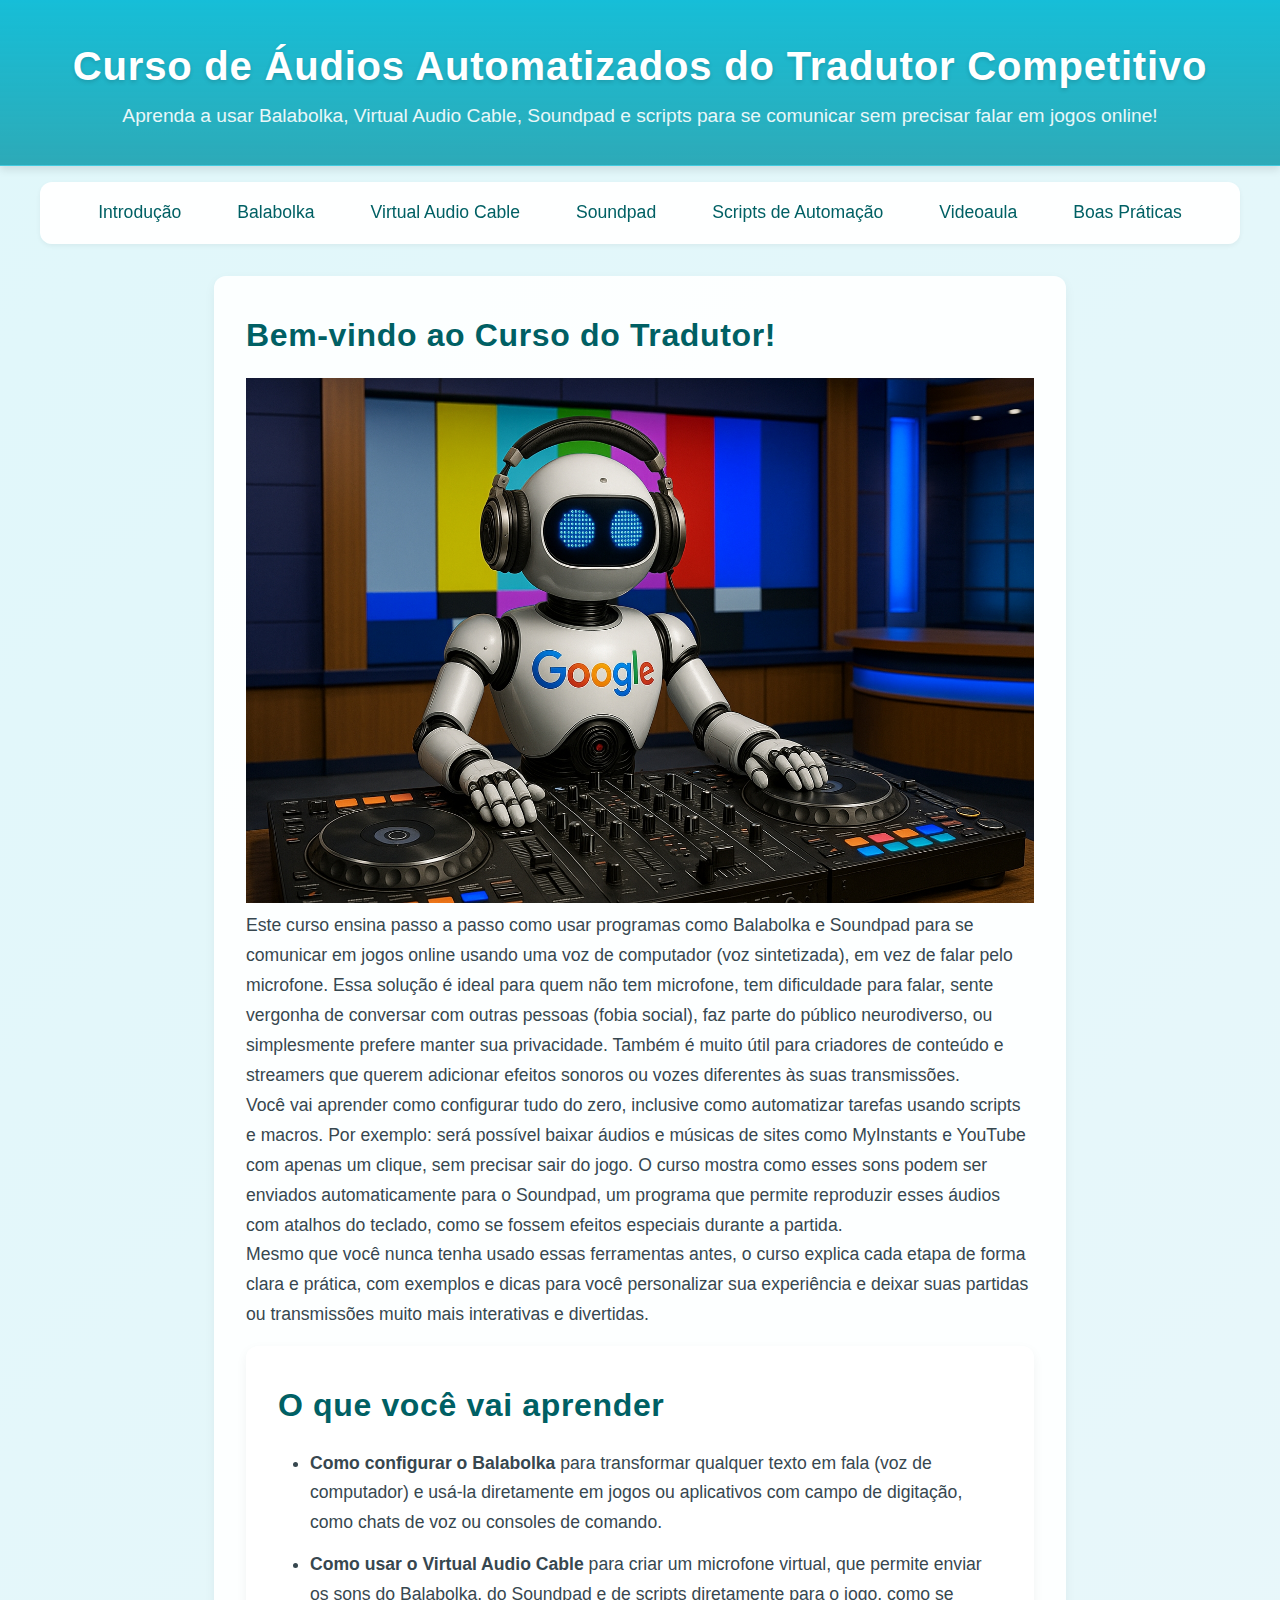
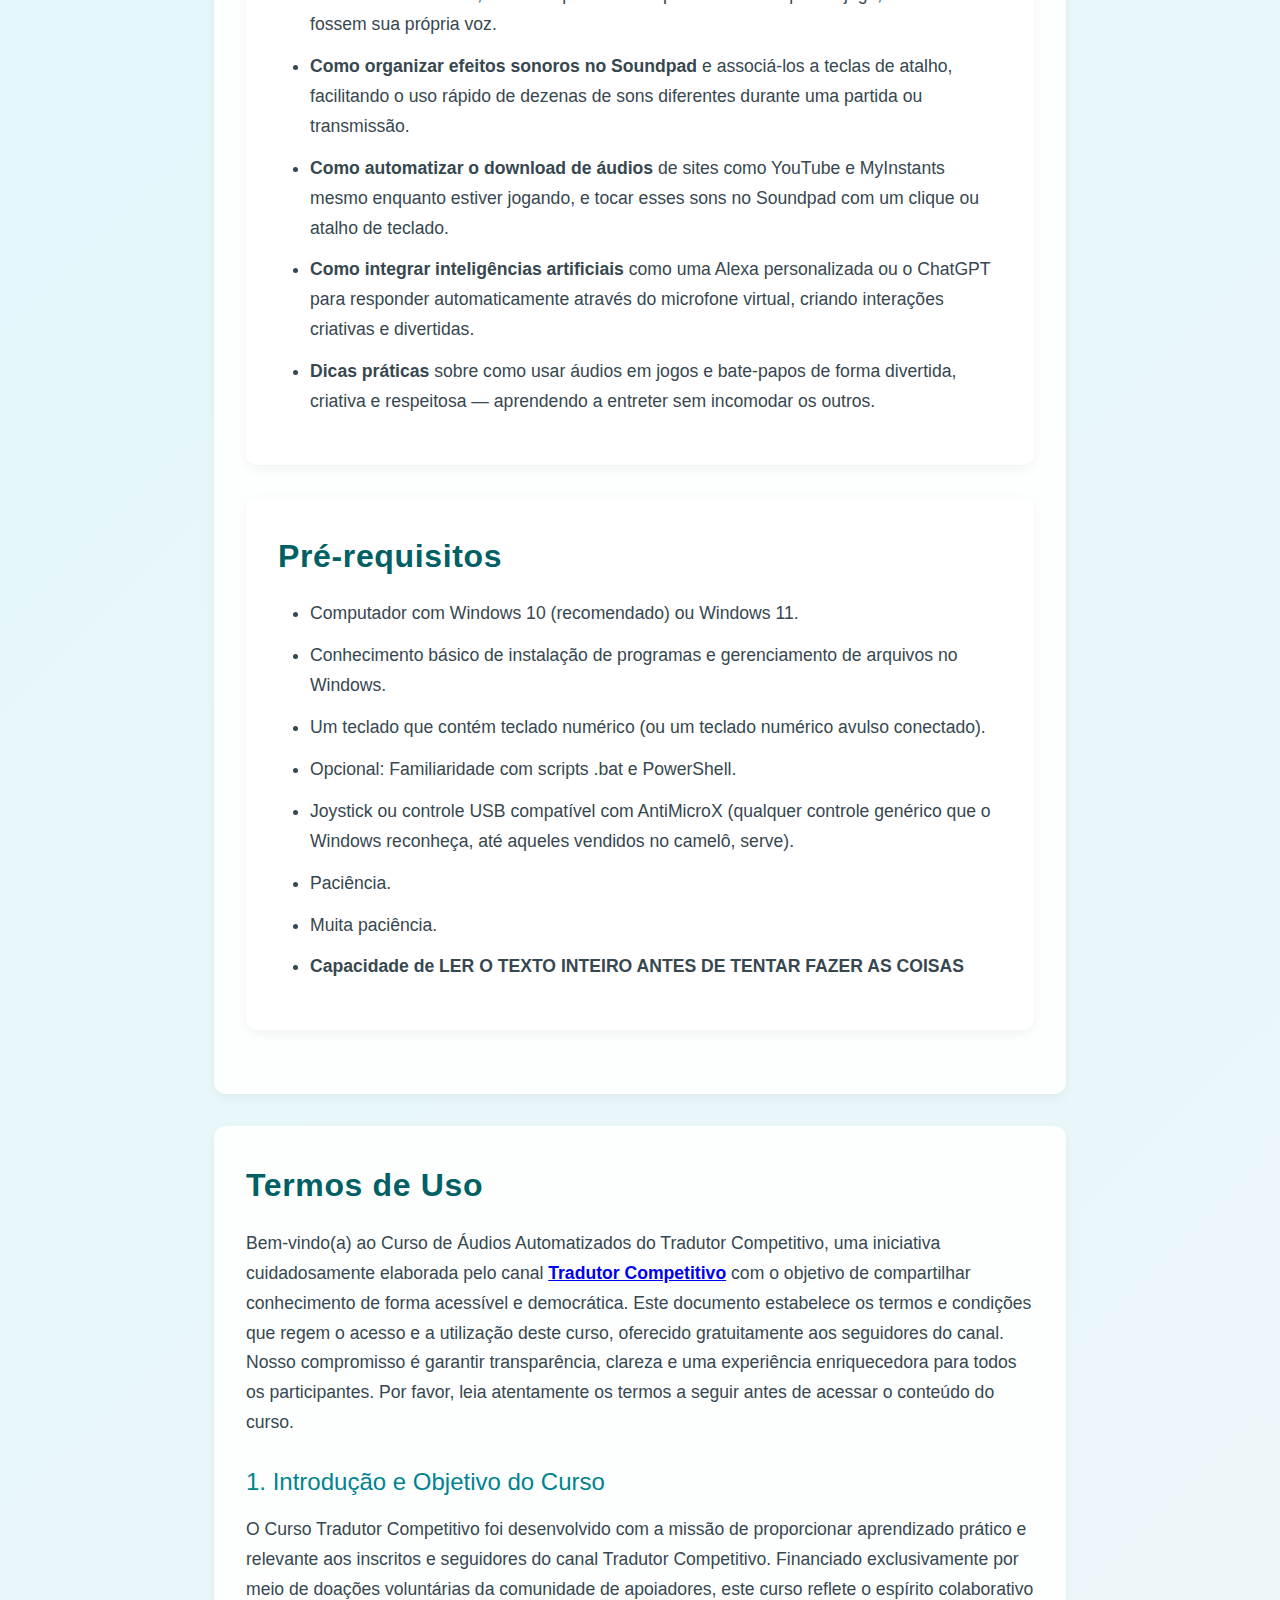
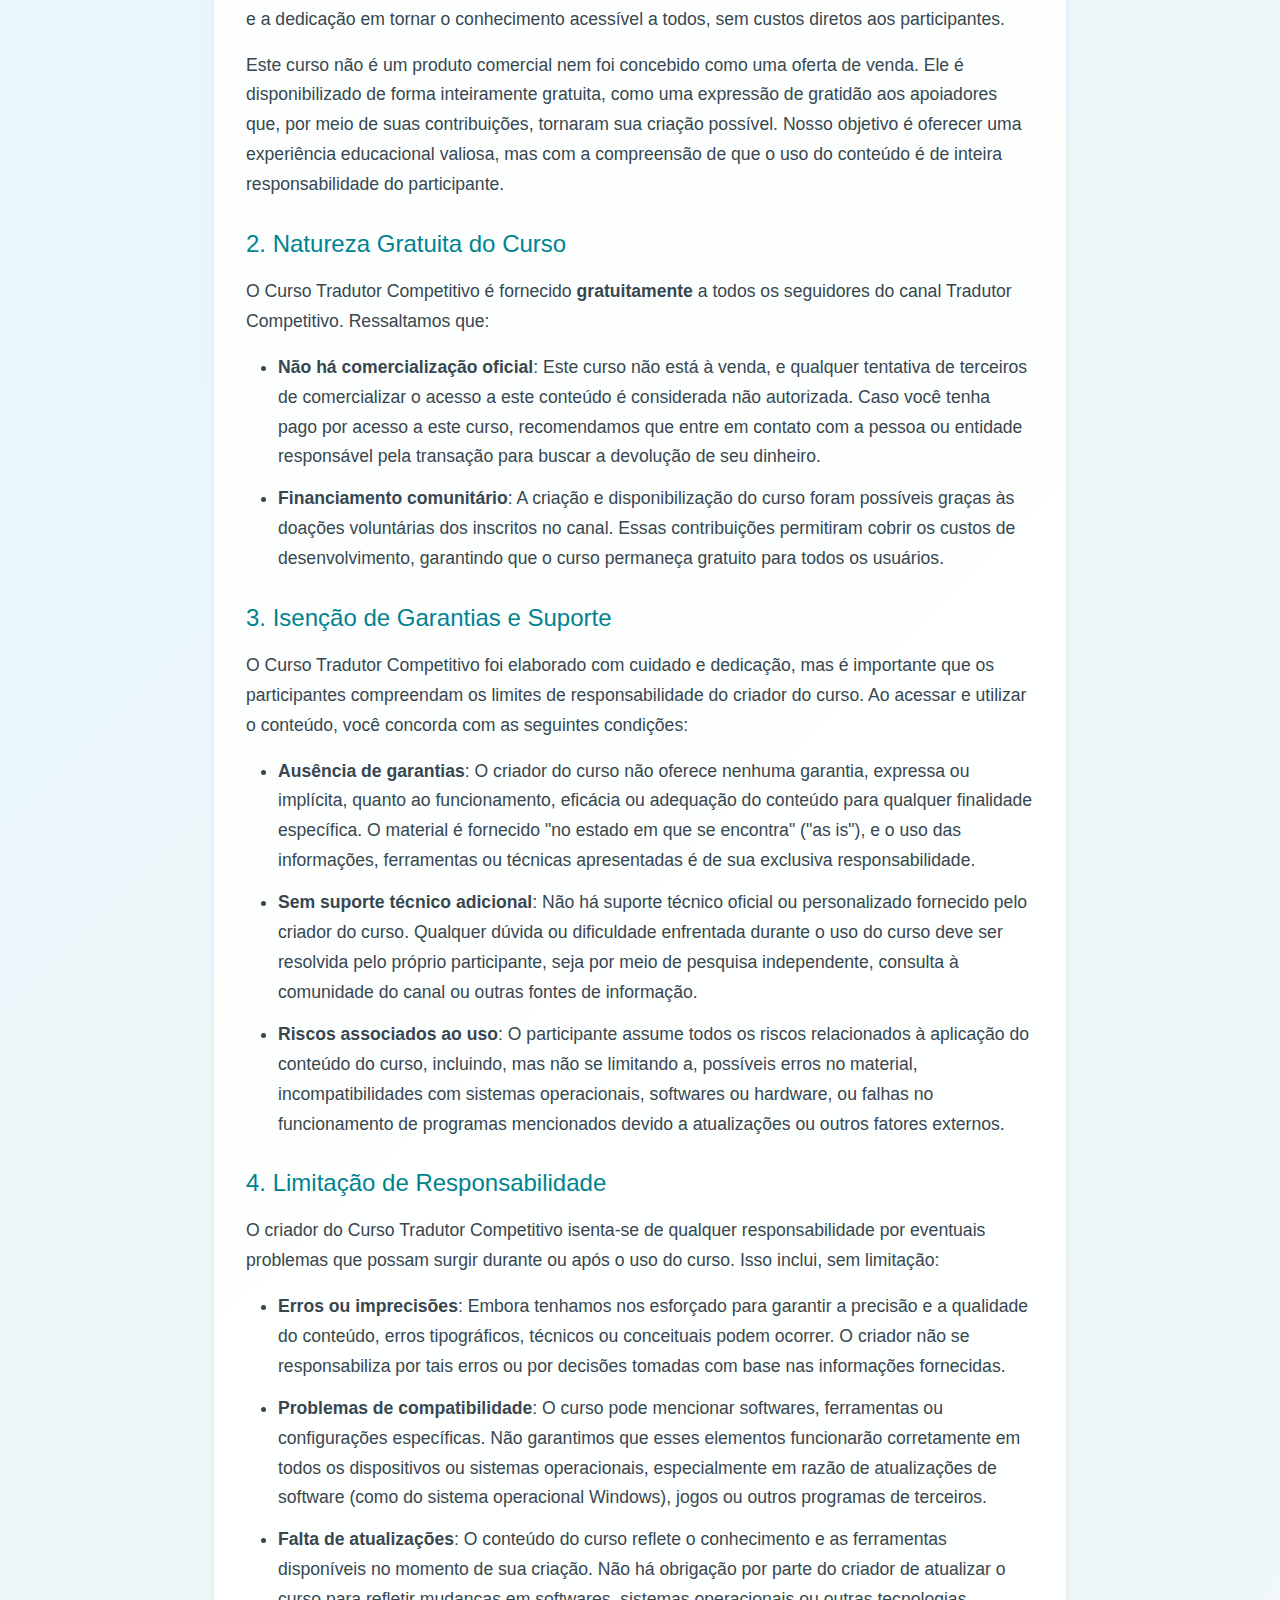
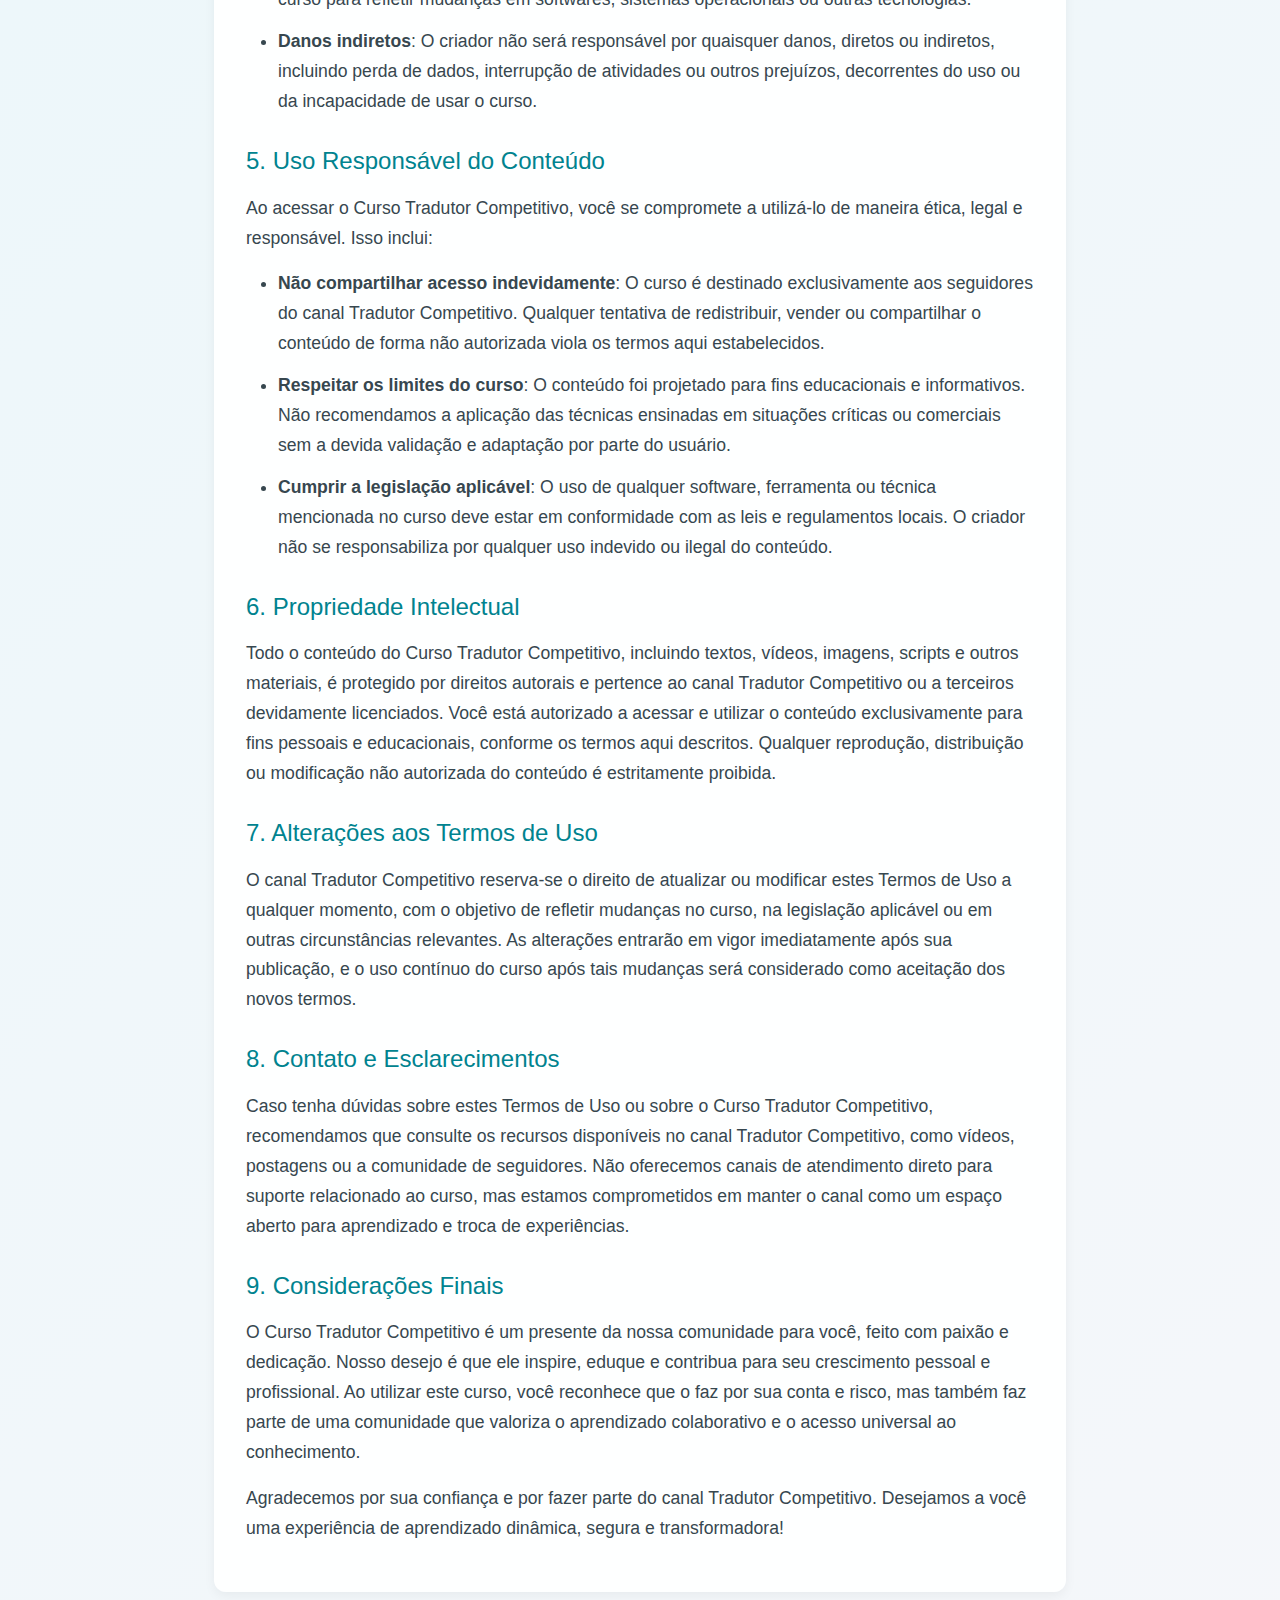
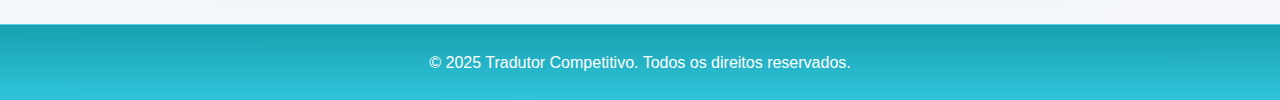
<file: index.html>
<!DOCTYPE html>
<html lang="pt-BR">
<head>
<!-- Google tag (gtag.js) -->
<script async src="https://www.googletagmanager.com/gtag/js?id=G-CTF36B3D9P"></script>
<script>
  window.dataLayer = window.dataLayer || [];
  function gtag(){dataLayer.push(arguments);}
  gtag('js', new Date());

  gtag('config', 'G-CTF36B3D9P');
</script>
  <meta charset="UTF-8">
  <meta name="viewport" content="width=device-width, initial-scale=1.0">
  <title>Curso de Áudios Automatizados do Tradutor Competitivo</title>
  <link rel="stylesheet" href="css/style.css">
</head>
<body>
  <header>
    <h1>Curso de Áudios Automatizados do Tradutor Competitivo</h1>
    <p>Aprenda a usar Balabolka, Virtual Audio Cable, Soundpad e scripts para se comunicar sem precisar falar em jogos online!</p>
  </header>

  <nav>
    <ul>
      <li><a href="index.html">Introdução</a></li>
      <li><a href="balabolka.html">Balabolka</a></li>
      <li><a href="virtual-audio-cable.html">Virtual Audio Cable</a></li>
      <li><a href="soundpad.html">Soundpad</a></li>
      <li><a href="scripts-automacao.html">Scripts de Automação</a></li>
      <li><a href="videoaula.html">Videoaula</a></li>
      <li><a href="boas-praticas.html">Boas Práticas</a></li>
    </ul>
  </nav>

  <main>
    <section>
      <h2>Bem-vindo ao Curso do Tradutor!</h2>

        
<div style="text-align: center;">
<img src="img/tradutor.jpg" alt="Tradutor" style="max-width: 100%; height: auto;">
</div>

      <p>Este curso ensina passo a passo como usar programas como Balabolka e Soundpad para se comunicar em jogos online usando uma voz de computador (voz sintetizada), em vez de falar pelo microfone. Essa solução é ideal para quem não tem microfone, tem dificuldade para falar, sente vergonha de conversar com outras pessoas (fobia social), faz parte do público neurodiverso, ou simplesmente prefere manter sua privacidade. Também é muito útil para criadores de conteúdo e streamers que querem adicionar efeitos sonoros ou vozes diferentes às suas transmissões.<br/>
        Você vai aprender como configurar tudo do zero, inclusive como automatizar tarefas usando scripts e macros. Por exemplo: será possível baixar áudios e músicas de sites como MyInstants e YouTube com apenas um clique, sem precisar sair do jogo. O curso mostra como esses sons podem ser enviados automaticamente para o Soundpad, um programa que permite reproduzir esses áudios com atalhos do teclado, como se fossem efeitos especiais durante a partida.<br/>
        Mesmo que você nunca tenha usado essas ferramentas antes, o curso explica cada etapa de forma clara e prática, com exemplos e dicas para você personalizar sua experiência e deixar suas partidas ou transmissões muito mais interativas e divertidas.


    <section>
<h2>O que você vai aprender</h2>
<ul>
  <li><strong>Como configurar o Balabolka</strong> para transformar qualquer texto em fala (voz de computador) e usá-la diretamente em jogos ou aplicativos com campo de digitação, como chats de voz ou consoles de comando.</li>
  <li><strong>Como usar o Virtual Audio Cable</strong> para criar um microfone virtual, que permite enviar os sons do Balabolka, do Soundpad e de scripts diretamente para o jogo, como se fossem sua própria voz.</li>
  <li><strong>Como organizar efeitos sonoros no Soundpad</strong> e associá-los a teclas de atalho, facilitando o uso rápido de dezenas de sons diferentes durante uma partida ou transmissão.</li>
  <li><strong>Como automatizar o download de áudios</strong> de sites como YouTube e MyInstants mesmo enquanto estiver jogando, e tocar esses sons no Soundpad com um clique ou atalho de teclado.</li>
  <li><strong>Como integrar inteligências artificiais</strong> como uma Alexa personalizada ou o ChatGPT para responder automaticamente através do microfone virtual, criando interações criativas e divertidas.</li>
  <li><strong>Dicas práticas</strong> sobre como usar áudios em jogos e bate-papos de forma divertida, criativa e respeitosa — aprendendo a entreter sem incomodar os outros.</li>
</ul>

      </ul>
    </section>

<section>
  <h2>Pré-requisitos</h2>
  <ul>
    <li>Computador com Windows 10 (recomendado) ou Windows 11.</li>
    <li>Conhecimento básico de instalação de programas e gerenciamento de arquivos no Windows.</li>
    <li>Um teclado que contém teclado numérico (ou um teclado numérico avulso conectado).</li>    
    <li>Opcional: Familiaridade com scripts .bat e PowerShell.</li>
    <li>Joystick ou controle USB compatível com AntiMicroX (qualquer controle genérico que o Windows reconheça, até aqueles vendidos no camelô, serve).</li>
    <li>Paciência.</li>
    <li>Muita paciência.</li>
    <li><strong>Capacidade de LER O TEXTO INTEIRO ANTES DE TENTAR FAZER AS COISAS</strong></li>
  </ul>
</section>

    </section>

    <section>
      <h2>Termos de Uso</h2>
 <p>Bem-vindo(a) ao Curso de Áudios Automatizados do Tradutor Competitivo, uma iniciativa cuidadosamente elaborada pelo canal <strong><a href="https://youtube.com/@tradutorcompetitivo" target="_blank">Tradutor Competitivo</a></strong>  com o objetivo de compartilhar conhecimento de forma acessível e democrática. Este documento estabelece os termos e condições que regem o acesso e a utilização deste curso, oferecido gratuitamente aos seguidores do canal. Nosso compromisso é garantir transparência, clareza e uma experiência enriquecedora para todos os participantes. Por favor, leia atentamente os termos a seguir antes de acessar o conteúdo do curso.</p>

    <h3>1. Introdução e Objetivo do Curso</h3>
    <p>O Curso Tradutor Competitivo foi desenvolvido com a missão de proporcionar aprendizado prático e relevante aos inscritos e seguidores do canal Tradutor Competitivo. Financiado exclusivamente por meio de doações voluntárias da comunidade de apoiadores, este curso reflete o espírito colaborativo e a dedicação em tornar o conhecimento acessível a todos, sem custos diretos aos participantes.</p>
    <p>Este curso não é um produto comercial nem foi concebido como uma oferta de venda. Ele é disponibilizado de forma inteiramente gratuita, como uma expressão de gratidão aos apoiadores que, por meio de suas contribuições, tornaram sua criação possível. Nosso objetivo é oferecer uma experiência educacional valiosa, mas com a compreensão de que o uso do conteúdo é de inteira responsabilidade do participante.</p>

    <h3>2. Natureza Gratuita do Curso</h3>
    <p>O Curso Tradutor Competitivo é fornecido <strong>gratuitamente</strong> a todos os seguidores do canal Tradutor Competitivo. Ressaltamos que:</p>
    <ul>
        <li><strong>Não há comercialização oficial</strong>: Este curso não está à venda, e qualquer tentativa de terceiros de comercializar o acesso a este conteúdo é considerada não autorizada. Caso você tenha pago por acesso a este curso, recomendamos que entre em contato com a pessoa ou entidade responsável pela transação para buscar a devolução de seu dinheiro.</li>
        <li><strong>Financiamento comunitário</strong>: A criação e disponibilização do curso foram possíveis graças às doações voluntárias dos inscritos no canal. Essas contribuições permitiram cobrir os custos de desenvolvimento, garantindo que o curso permaneça gratuito para todos os usuários.</li>
    </ul>

    <h3>3. Isenção de Garantias e Suporte</h3>
    <p>O Curso Tradutor Competitivo foi elaborado com cuidado e dedicação, mas é importante que os participantes compreendam os limites de responsabilidade do criador do curso. Ao acessar e utilizar o conteúdo, você concorda com as seguintes condições:</p>
    <ul>
        <li><strong>Ausência de garantias</strong>: O criador do curso não oferece nenhuma garantia, expressa ou implícita, quanto ao funcionamento, eficácia ou adequação do conteúdo para qualquer finalidade específica. O material é fornecido "no estado em que se encontra" ("as is"), e o uso das informações, ferramentas ou técnicas apresentadas é de sua exclusiva responsabilidade.</li>
        <li><strong>Sem suporte técnico adicional</strong>: Não há suporte técnico oficial ou personalizado fornecido pelo criador do curso. Qualquer dúvida ou dificuldade enfrentada durante o uso do curso deve ser resolvida pelo próprio participante, seja por meio de pesquisa independente, consulta à comunidade do canal ou outras fontes de informação.</li>
        <li><strong>Riscos associados ao uso</strong>: O participante assume todos os riscos relacionados à aplicação do conteúdo do curso, incluindo, mas não se limitando a, possíveis erros no material, incompatibilidades com sistemas operacionais, softwares ou hardware, ou falhas no funcionamento de programas mencionados devido a atualizações ou outros fatores externos.</li>
    </ul>

    <h3>4. Limitação de Responsabilidade</h3>
    <p>O criador do Curso Tradutor Competitivo isenta-se de qualquer responsabilidade por eventuais problemas que possam surgir durante ou após o uso do curso. Isso inclui, sem limitação:</p>
    <ul>
        <li><strong>Erros ou imprecisões</strong>: Embora tenhamos nos esforçado para garantir a precisão e a qualidade do conteúdo, erros tipográficos, técnicos ou conceituais podem ocorrer. O criador não se responsabiliza por tais erros ou por decisões tomadas com base nas informações fornecidas.</li>
        <li><strong>Problemas de compatibilidade</strong>: O curso pode mencionar softwares, ferramentas ou configurações específicas. Não garantimos que esses elementos funcionarão corretamente em todos os dispositivos ou sistemas operacionais, especialmente em razão de atualizações de software (como do sistema operacional Windows), jogos ou outros programas de terceiros.</li>
        <li><strong>Falta de atualizações</strong>: O conteúdo do curso reflete o conhecimento e as ferramentas disponíveis no momento de sua criação. Não há obrigação por parte do criador de atualizar o curso para refletir mudanças em softwares, sistemas operacionais ou outras tecnologias.</li>
        <li><strong>Danos indiretos</strong>: O criador não será responsável por quaisquer danos, diretos ou indiretos, incluindo perda de dados, interrupção de atividades ou outros prejuízos, decorrentes do uso ou da incapacidade de usar o curso.</li>
    </ul>

    <h3>5. Uso Responsável do Conteúdo</h3>
    <p>Ao acessar o Curso Tradutor Competitivo, você se compromete a utilizá-lo de maneira ética, legal e responsável. Isso inclui:</p>
    <ul>
        <li><strong>Não compartilhar acesso indevidamente</strong>: O curso é destinado exclusivamente aos seguidores do canal Tradutor Competitivo. Qualquer tentativa de redistribuir, vender ou compartilhar o conteúdo de forma não autorizada viola os termos aqui estabelecidos.</li>
        <li><strong>Respeitar os limites do curso</strong>: O conteúdo foi projetado para fins educacionais e informativos. Não recomendamos a aplicação das técnicas ensinadas em situações críticas ou comerciais sem a devida validação e adaptação por parte do usuário.</li>
        <li><strong>Cumprir a legislação aplicável</strong>: O uso de qualquer software, ferramenta ou técnica mencionada no curso deve estar em conformidade com as leis e regulamentos locais. O criador não se responsabiliza por qualquer uso indevido ou ilegal do conteúdo.</li>
    </ul>

    <h3>6. Propriedade Intelectual</h3>
    <p>Todo o conteúdo do Curso Tradutor Competitivo, incluindo textos, vídeos, imagens, scripts e outros materiais, é protegido por direitos autorais e pertence ao canal Tradutor Competitivo ou a terceiros devidamente licenciados. Você está autorizado a acessar e utilizar o conteúdo exclusivamente para fins pessoais e educacionais, conforme os termos aqui descritos. Qualquer reprodução, distribuição ou modificação não autorizada do conteúdo é estritamente proibida.</p>

    <h3>7. Alterações aos Termos de Uso</h3>
    <p>O canal Tradutor Competitivo reserva-se o direito de atualizar ou modificar estes Termos de Uso a qualquer momento, com o objetivo de refletir mudanças no curso, na legislação aplicável ou em outras circunstâncias relevantes. As alterações entrarão em vigor imediatamente após sua publicação, e o uso contínuo do curso após tais mudanças será considerado como aceitação dos novos termos.</p>

    <h3>8. Contato e Esclarecimentos</h3>
    <p>Caso tenha dúvidas sobre estes Termos de Uso ou sobre o Curso Tradutor Competitivo, recomendamos que consulte os recursos disponíveis no canal Tradutor Competitivo, como vídeos, postagens ou a comunidade de seguidores. Não oferecemos canais de atendimento direto para suporte relacionado ao curso, mas estamos comprometidos em manter o canal como um espaço aberto para aprendizado e troca de experiências.</p>

    <h3>9. Considerações Finais</h3>
    <p>O Curso Tradutor Competitivo é um presente da nossa comunidade para você, feito com paixão e dedicação. Nosso desejo é que ele inspire, eduque e contribua para seu crescimento pessoal e profissional. Ao utilizar este curso, você reconhece que o faz por sua conta e risco, mas também faz parte de uma comunidade que valoriza o aprendizado colaborativo e o acesso universal ao conhecimento.</p>
    <p>Agradecemos por sua confiança e por fazer parte do canal Tradutor Competitivo. Desejamos a você uma experiência de aprendizado dinâmica, segura e transformadora!</p>
      </div>
    </section>
  </main>

  <footer>
    <p>&copy; 2025 Tradutor Competitivo. Todos os direitos reservados.</p>
  </footer>
</body>
</html>
</file>
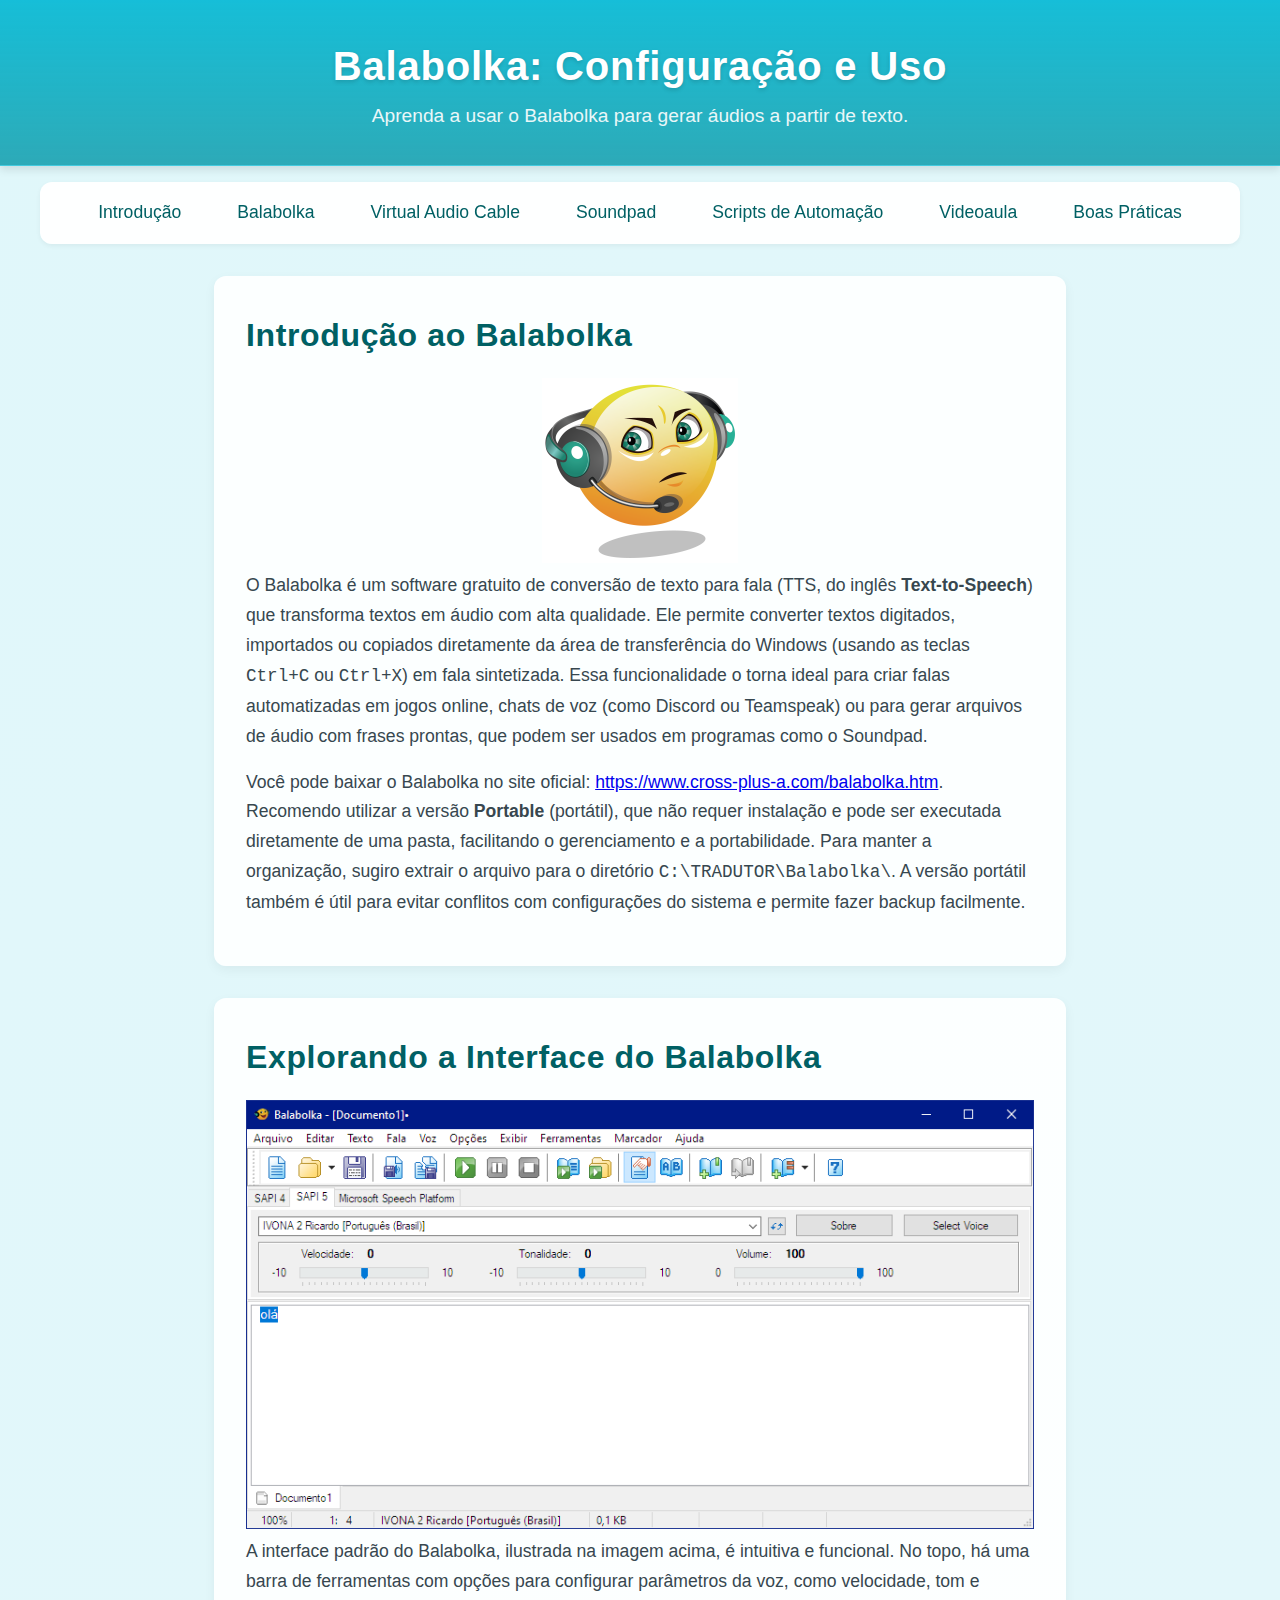
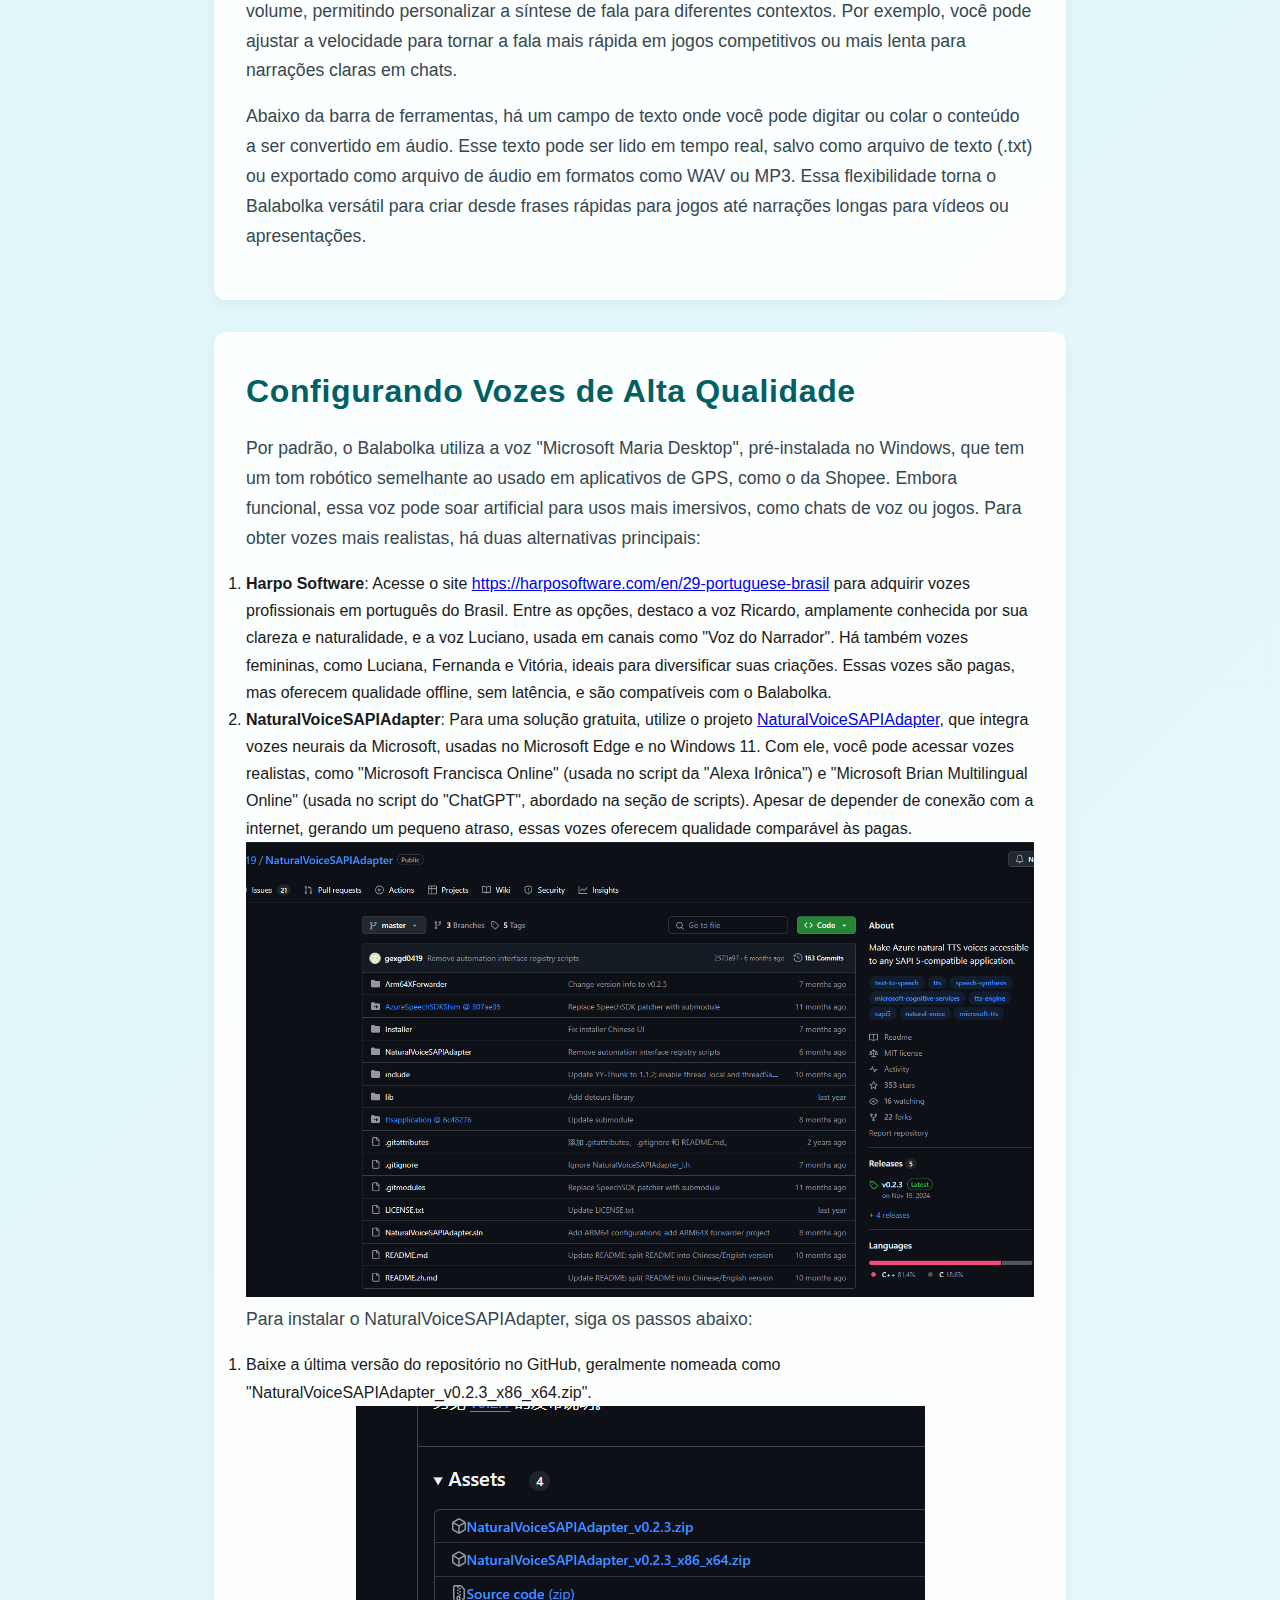
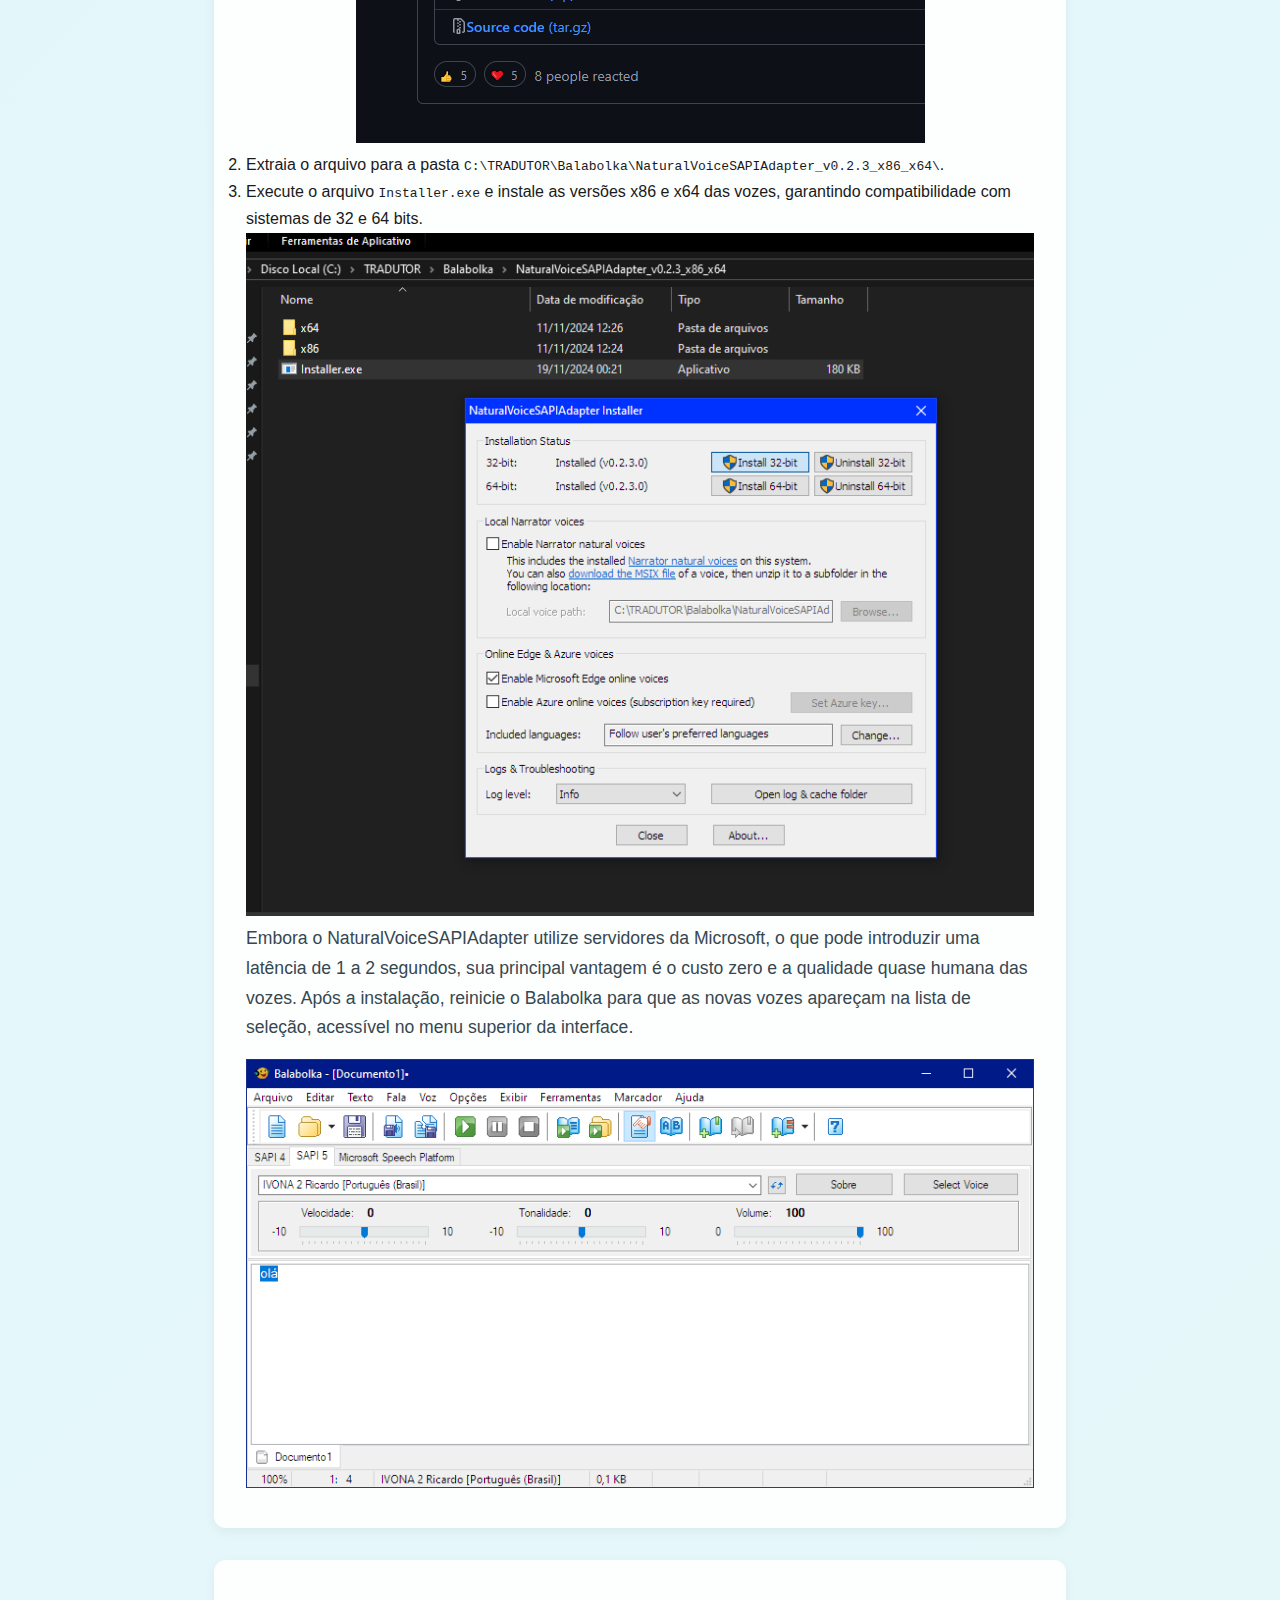
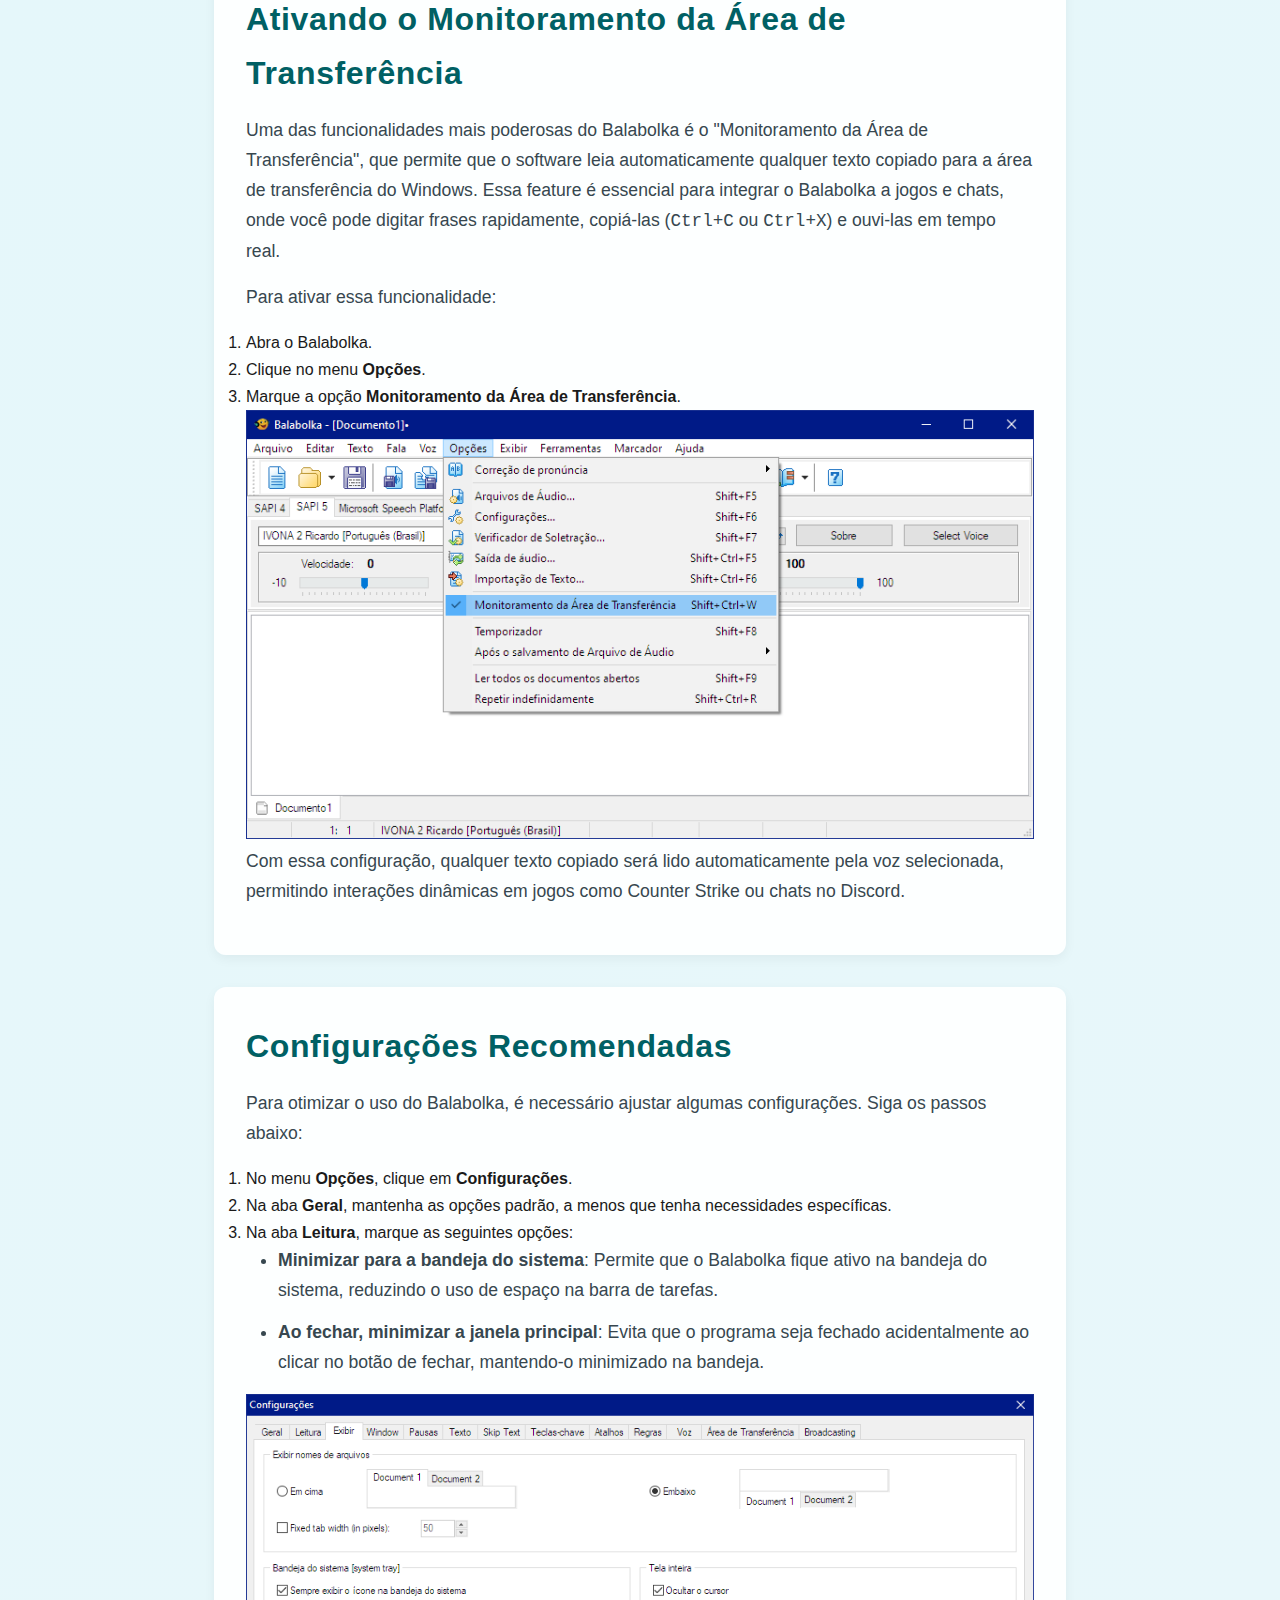
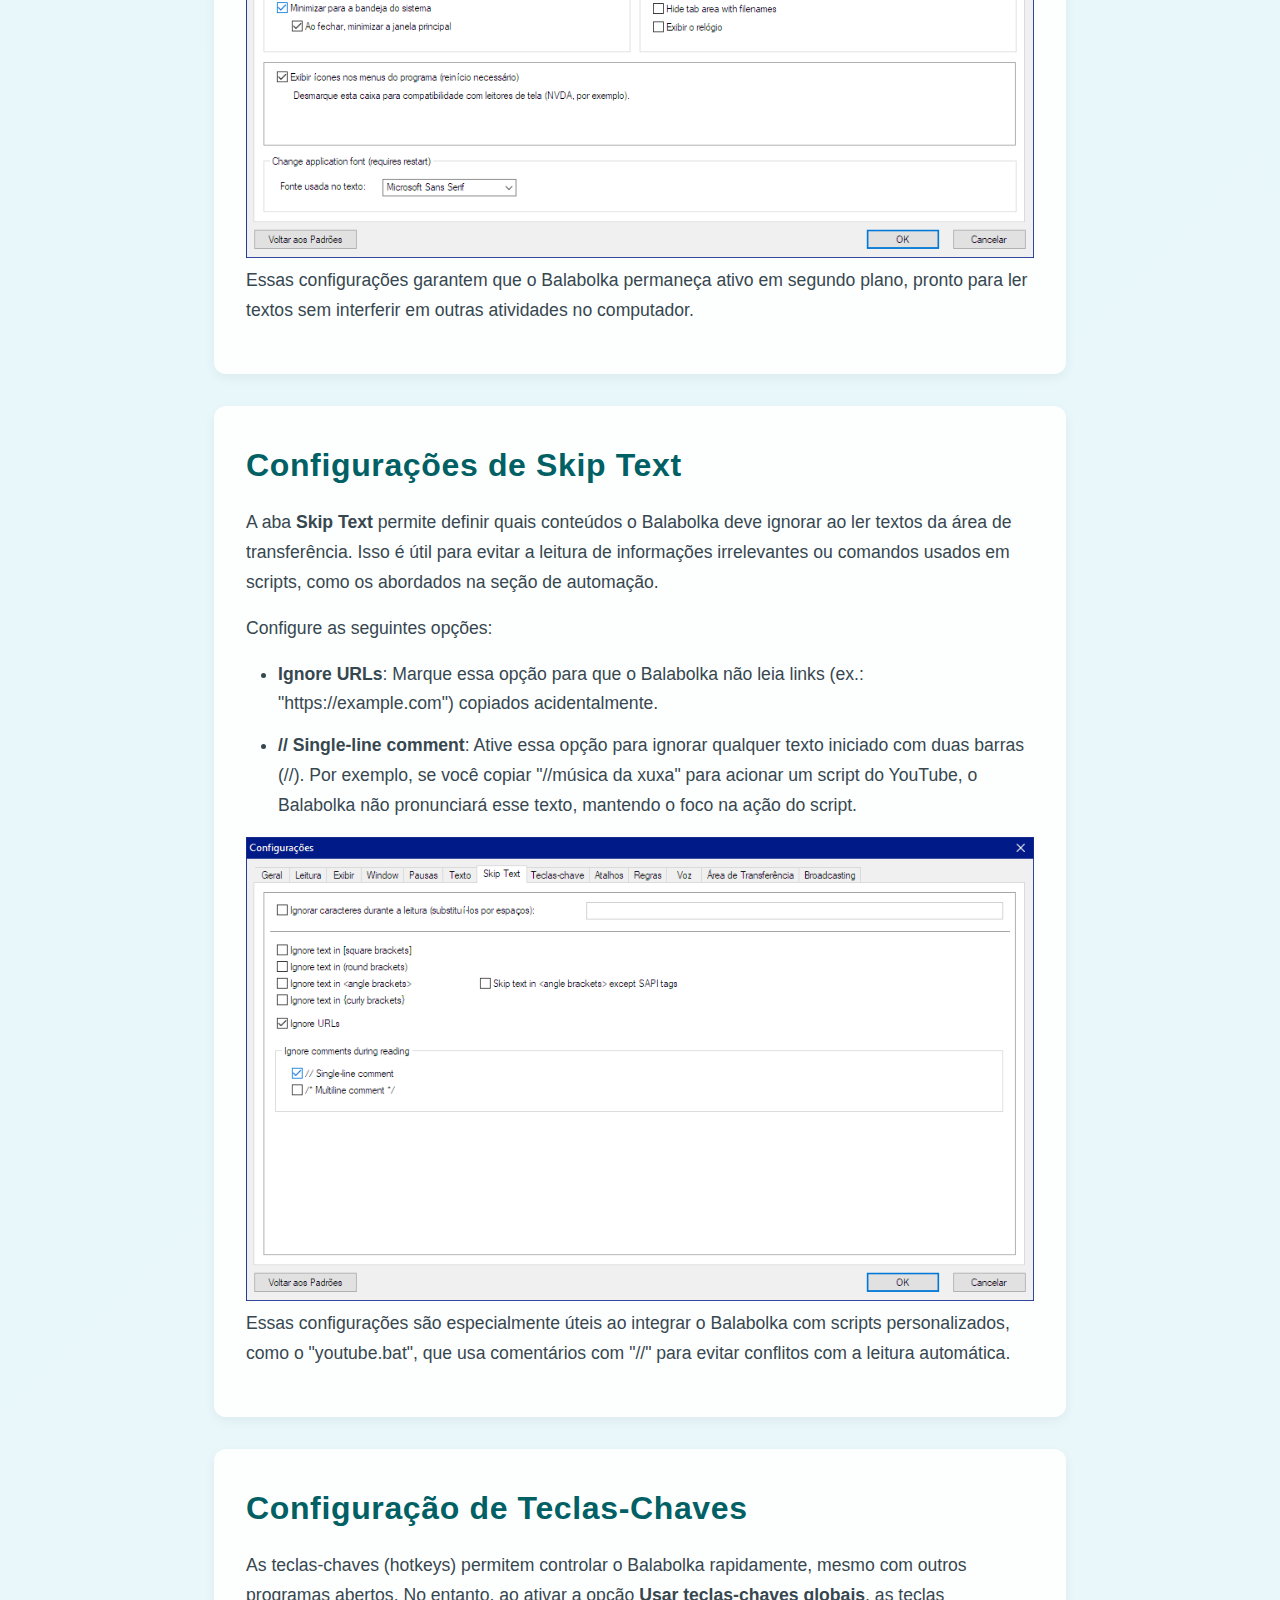
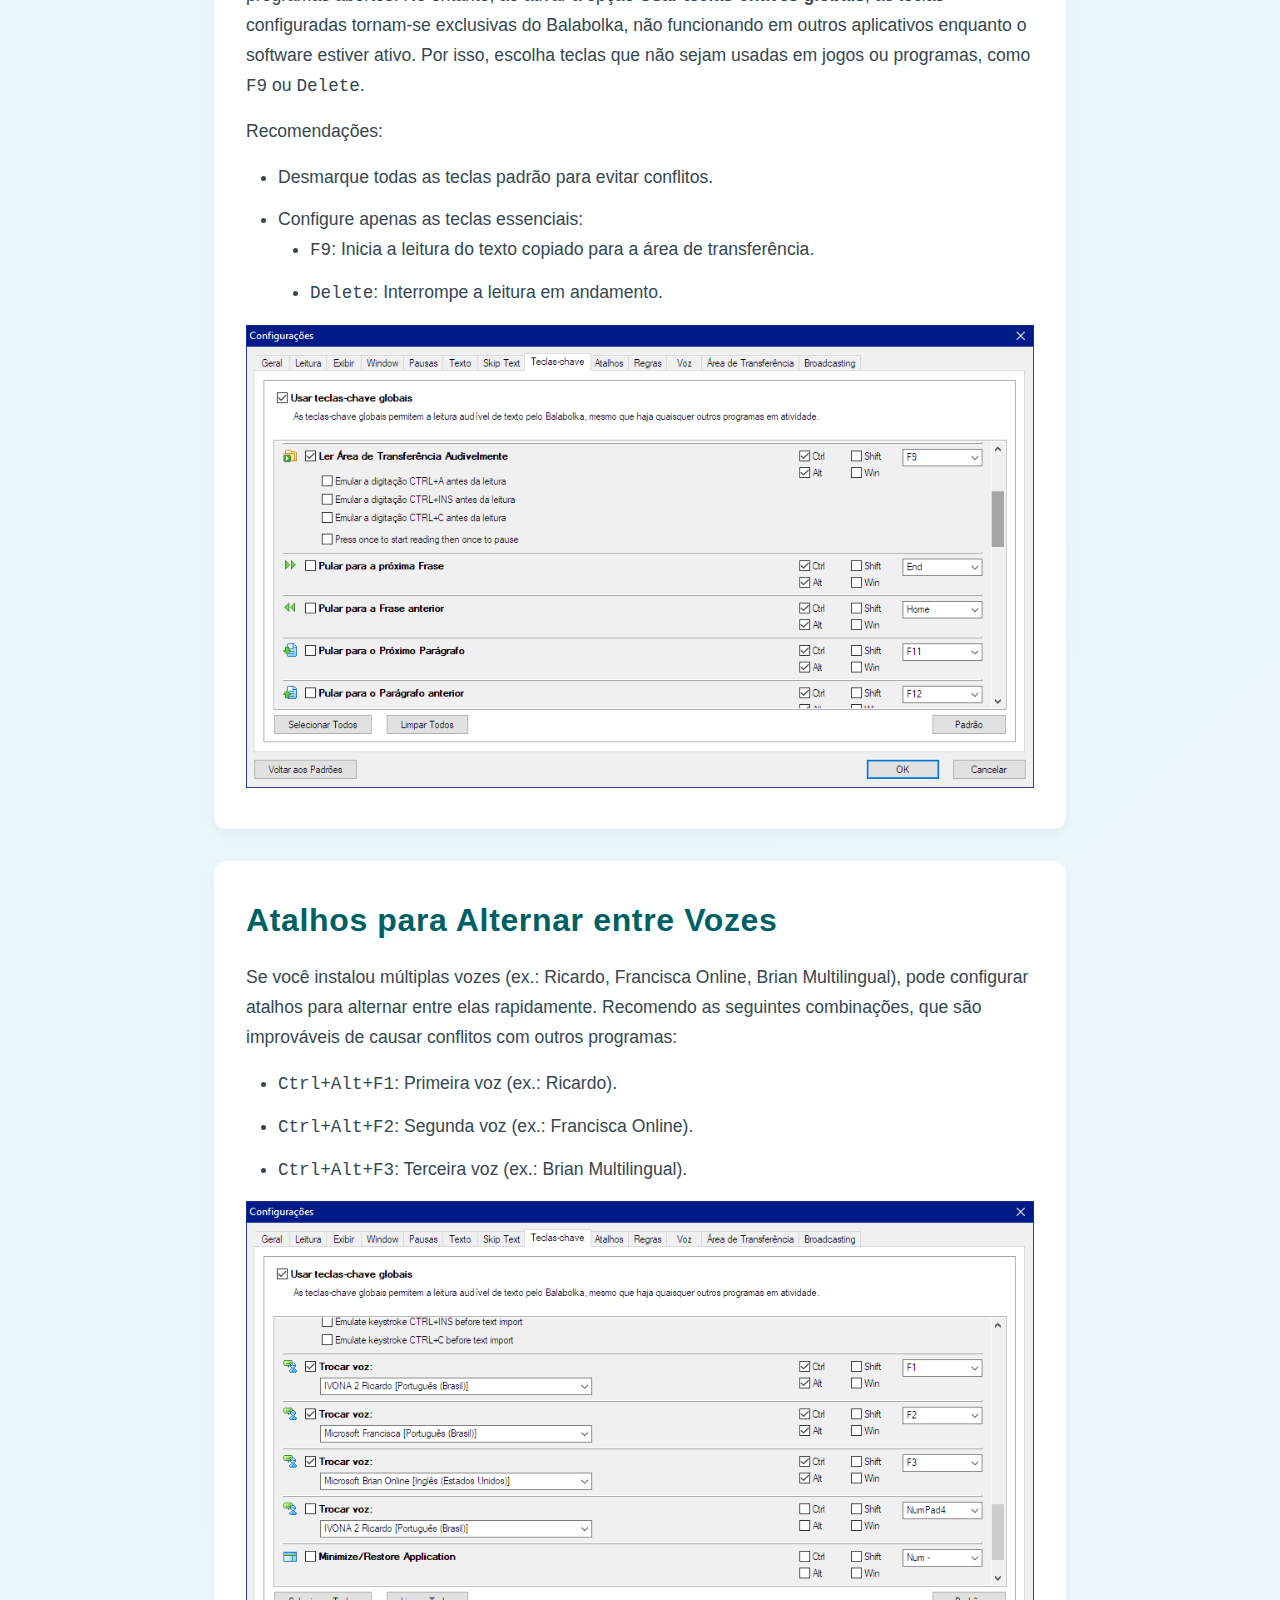
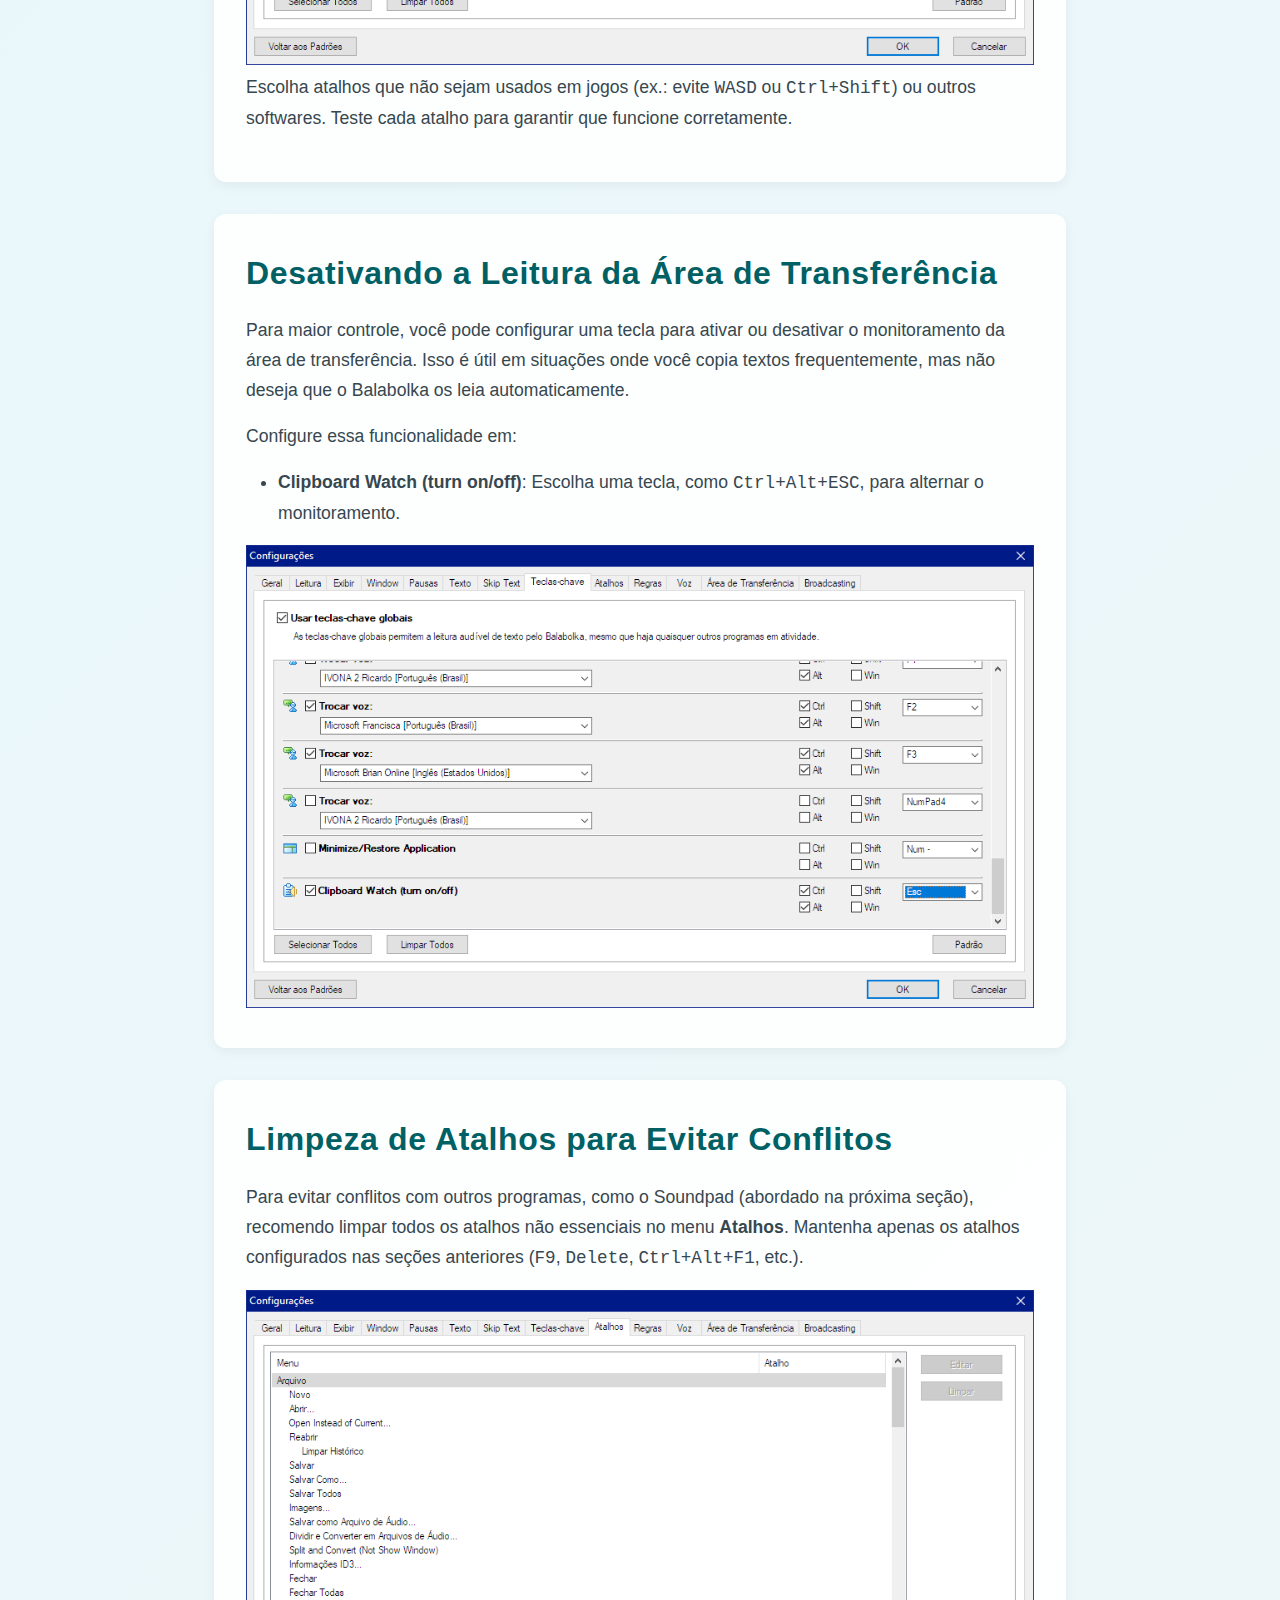
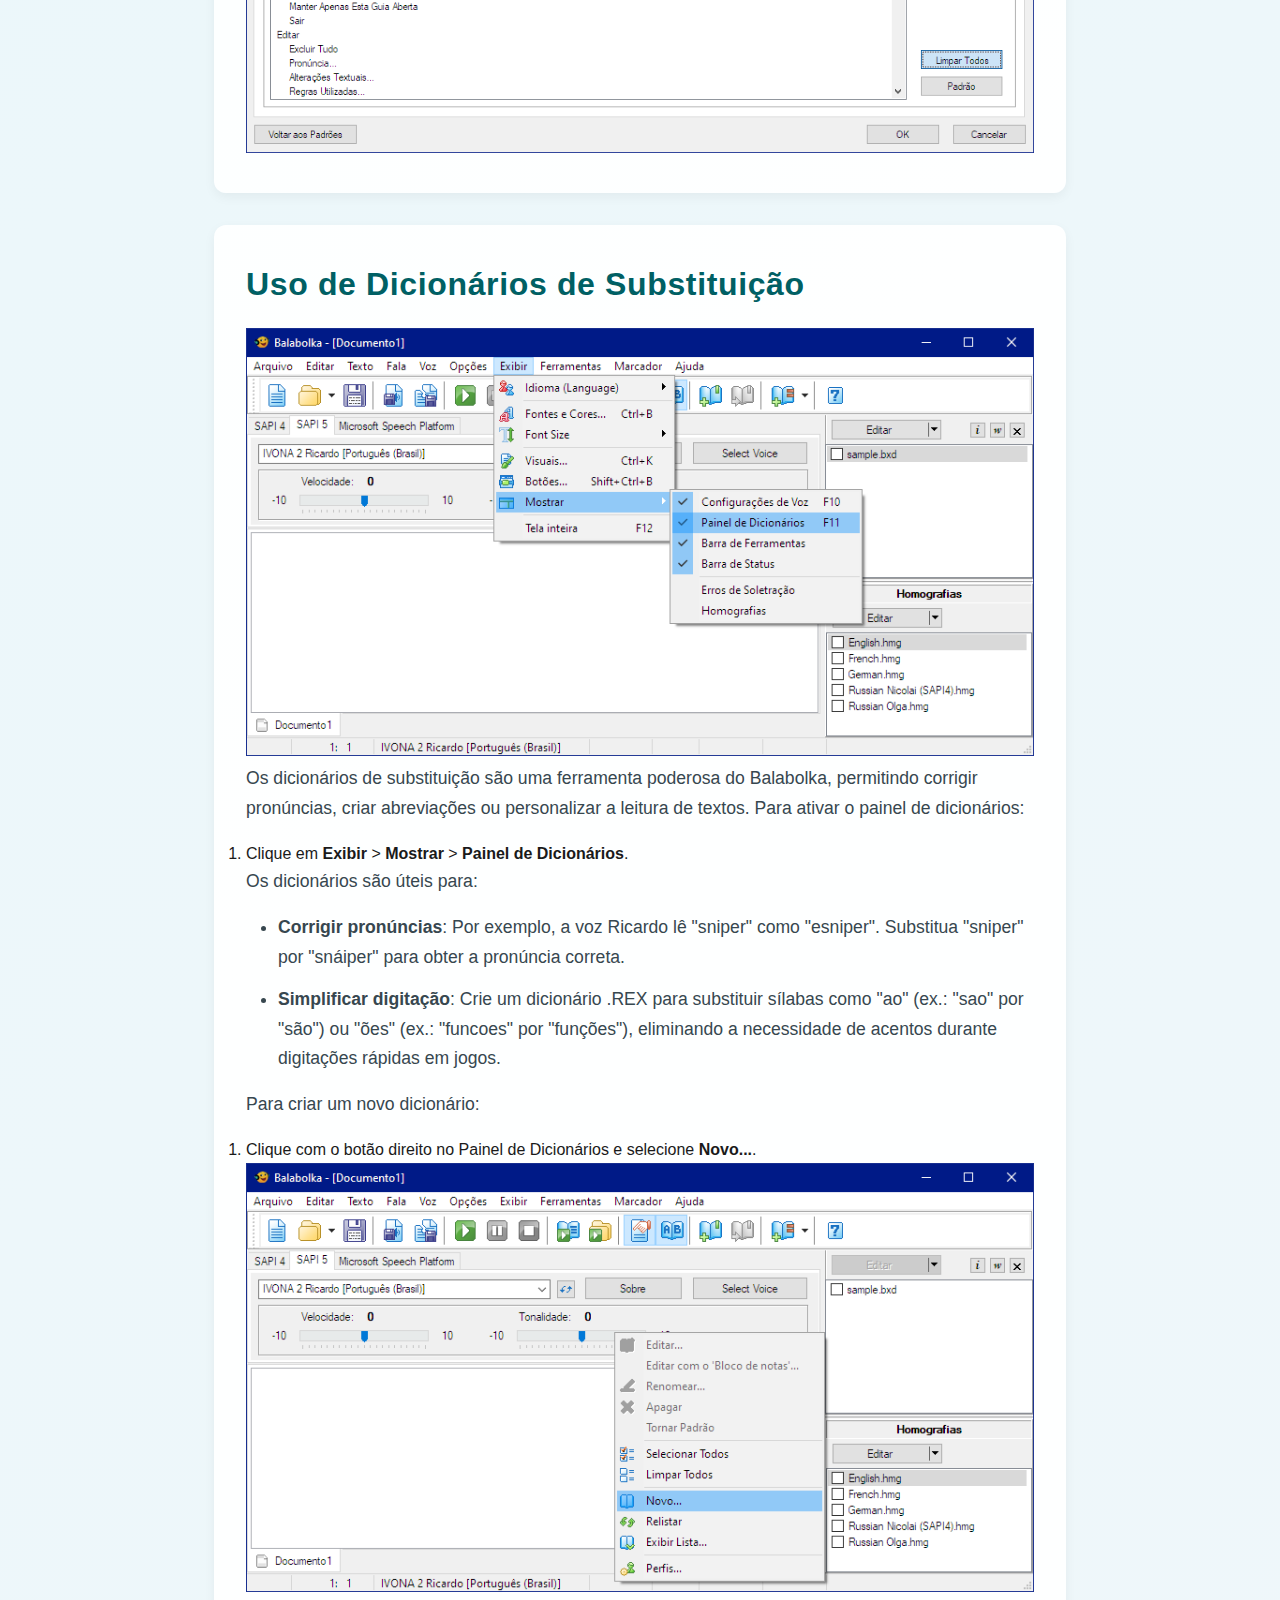
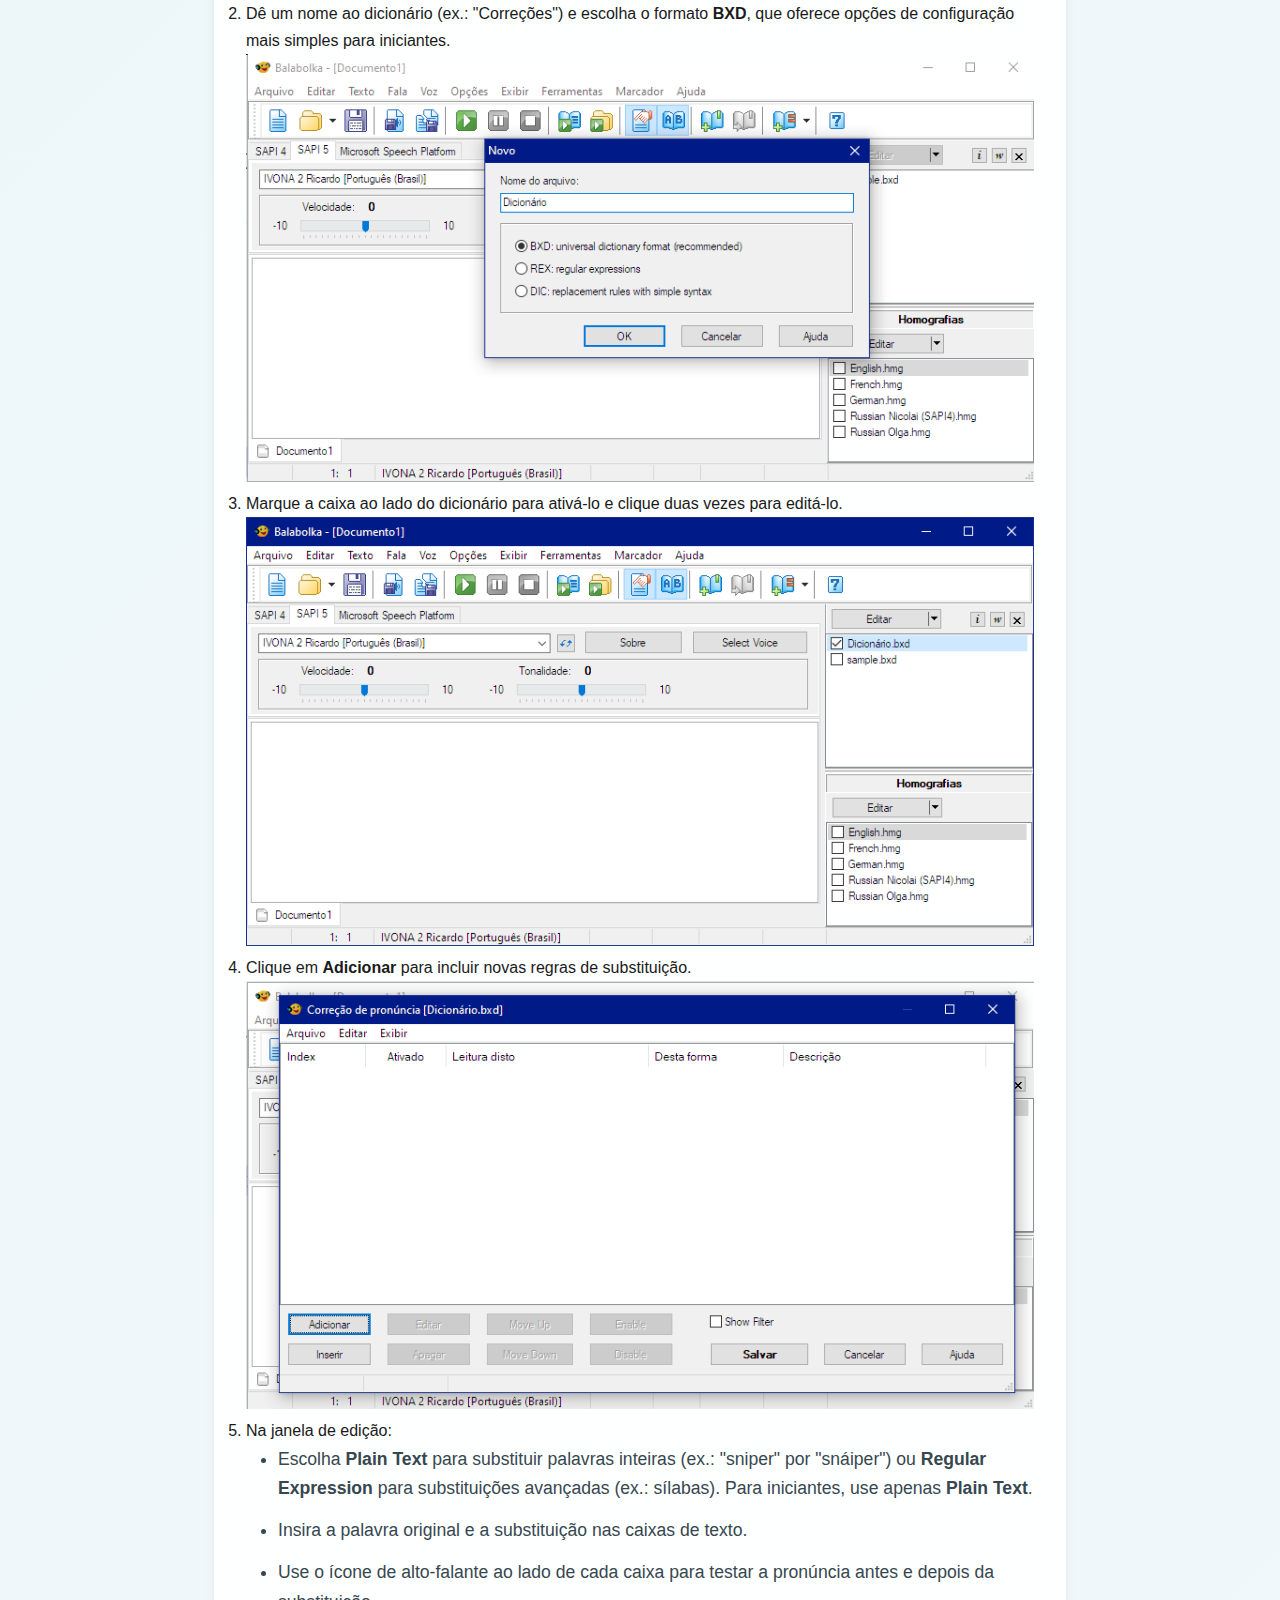
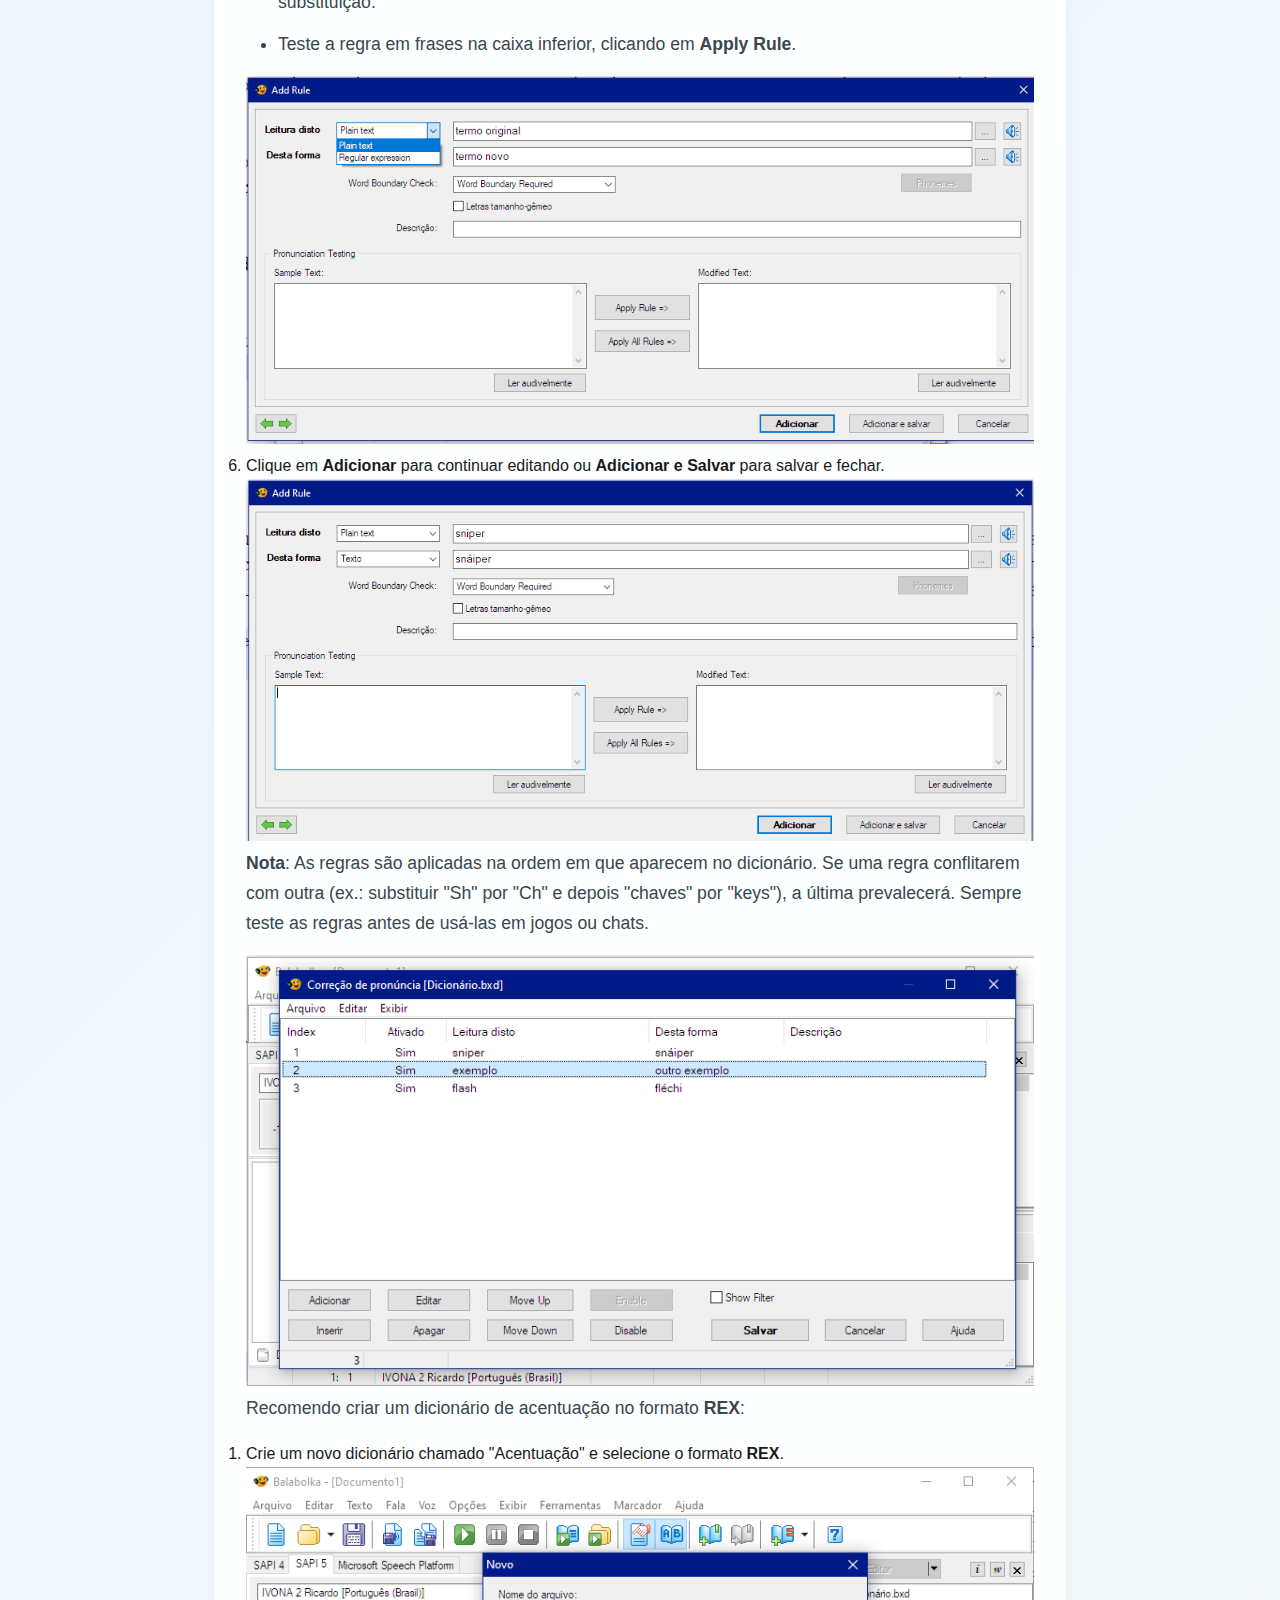
<file: balabolka.html>
<!DOCTYPE html>
<html lang="pt-BR">
<head>
  <meta charset="UTF-8">
  <meta name="viewport" content="width=device-width, initial-scale=1.0">
  <title>Balabolka - Curso de Áudios Automatizados</title>
  <link rel="stylesheet" href="css/style.css">
</head>
<body>
  <header>
    <h1>Balabolka: Configuração e Uso</h1>
    <p>Aprenda a usar o Balabolka para gerar áudios a partir de texto.</p>
  </header>

  <nav>
    <ul>
      <li><a href="index.html">Introdução</a></li>
      <li><a href="balabolka.html">Balabolka</a></li>
      <li><a href="virtual-audio-cable.html">Virtual Audio Cable</a></li>
      <li><a href="soundpad.html">Soundpad</a></li>
      <li><a href="scripts-automacao.html">Scripts de Automação</a></li>
      <li><a href="videoaula.html">Videoaula</a></li>
      <li><a href="boas-praticas.html">Boas Práticas</a></li>
    </ul>
  </nav>
  
  <main>

<section>
  <h2>Introdução ao Balabolka</h2>
  <div style="text-align: center;">
    <img src="img/balabolka.png" alt="Introdução ao Balabolka" style="max-width: 100%; height: auto;">
  </div>
  <p>O Balabolka é um software gratuito de conversão de texto para fala (TTS, do inglês <strong>Text-to-Speech</strong>) que transforma textos em áudio com alta qualidade. Ele permite converter textos digitados, importados ou copiados diretamente da área de transferência do Windows (usando as teclas <kbd>Ctrl+C</kbd> ou <kbd>Ctrl+X</kbd>) em fala sintetizada. Essa funcionalidade o torna ideal para criar falas automatizadas em jogos online, chats de voz (como Discord ou Teamspeak) ou para gerar arquivos de áudio com frases prontas, que podem ser usados em programas como o Soundpad.</p>
  <p>Você pode baixar o Balabolka no site oficial: <a href="https://www.cross-plus-a.com/balabolka.htm">https://www.cross-plus-a.com/balabolka.htm</a>. Recomendo utilizar a versão <strong>Portable</strong> (portátil), que não requer instalação e pode ser executada diretamente de uma pasta, facilitando o gerenciamento e a portabilidade. Para manter a organização, sugiro extrair o arquivo para o diretório <code>C:\TRADUTOR\Balabolka\</code>. A versão portátil também é útil para evitar conflitos com configurações do sistema e permite fazer backup facilmente.</p>
</section>

<section>
  <h2>Explorando a Interface do Balabolka</h2>
  <div style="text-align: center;">
    <img src="img/balabolka2.png" alt="Interface do Balabolka" style="max-width: 100%; height: auto;">
  </div>
  <p>A interface padrão do Balabolka, ilustrada na imagem acima, é intuitiva e funcional. No topo, há uma barra de ferramentas com opções para configurar parâmetros da voz, como velocidade, tom e volume, permitindo personalizar a síntese de fala para diferentes contextos. Por exemplo, você pode ajustar a velocidade para tornar a fala mais rápida em jogos competitivos ou mais lenta para narrações claras em chats.</p>
  <p>Abaixo da barra de ferramentas, há um campo de texto onde você pode digitar ou colar o conteúdo a ser convertido em áudio. Esse texto pode ser lido em tempo real, salvo como arquivo de texto (.txt) ou exportado como arquivo de áudio em formatos como WAV ou MP3. Essa flexibilidade torna o Balabolka versátil para criar desde frases rápidas para jogos até narrações longas para vídeos ou apresentações.</p>
</section>

<section>
  <h2>Configurando Vozes de Alta Qualidade</h2>
  <p>Por padrão, o Balabolka utiliza a voz "Microsoft Maria Desktop", pré-instalada no Windows, que tem um tom robótico semelhante ao usado em aplicativos de GPS, como o da Shopee. Embora funcional, essa voz pode soar artificial para usos mais imersivos, como chats de voz ou jogos. Para obter vozes mais realistas, há duas alternativas principais:</p>
  <ol>
    <li><strong>Harpo Software</strong>: Acesse o site <a href="https://harposoftware.com/en/29-portuguese-brasil">https://harposoftware.com/en/29-portuguese-brasil</a> para adquirir vozes profissionais em português do Brasil. Entre as opções, destaco a voz Ricardo, amplamente conhecida por sua clareza e naturalidade, e a voz Luciano, usada em canais como "Voz do Narrador". Há também vozes femininas, como Luciana, Fernanda e Vitória, ideais para diversificar suas criações. Essas vozes são pagas, mas oferecem qualidade offline, sem latência, e são compatíveis com o Balabolka.</li>
    <li><strong>NaturalVoiceSAPIAdapter</strong>: Para uma solução gratuita, utilize o projeto <a href="https://github.com/gexgd0419/NaturalVoiceSAPIAdapter">NaturalVoiceSAPIAdapter</a>, que integra vozes neurais da Microsoft, usadas no Microsoft Edge e no Windows 11. Com ele, você pode acessar vozes realistas, como "Microsoft Francisca Online" (usada no script da "Alexa Irônica") e "Microsoft Brian Multilingual Online" (usada no script do "ChatGPT", abordado na seção de scripts). Apesar de depender de conexão com a internet, gerando um pequeno atraso, essas vozes oferecem qualidade comparável às pagas.</li>
  </ol>
  <div style="text-align: center;">
    <img src="img/balabolka23.png" alt="Download do NaturalVoiceSAPIAdapter" style="max-width: 100%; height: auto;">
  </div>
  <p>Para instalar o NaturalVoiceSAPIAdapter, siga os passos abaixo:</p>
  <ol>
    <li>Baixe a última versão do repositório no GitHub, geralmente nomeada como "NaturalVoiceSAPIAdapter_v0.2.3_x86_x64.zip".</li>
    <div style="text-align: center;">
      <img src="img/balabolka24.png" alt="Extração do NaturalVoiceSAPIAdapter" style="max-width: 100%; height: auto;">
    </div>
    <li>Extraia o arquivo para a pasta <code>C:\TRADUTOR\Balabolka\NaturalVoiceSAPIAdapter_v0.2.3_x86_x64\</code>.</li>
    <li>Execute o arquivo <code>Installer.exe</code> e instale as versões x86 e x64 das vozes, garantindo compatibilidade com sistemas de 32 e 64 bits.</li>
    <div style="text-align: center;">
      <img src="img/balabolka25.png" alt="Instalação do NaturalVoiceSAPIAdapter" style="max-width: 100%; height: auto;">
    </div>
  </ol>
  <p>Embora o NaturalVoiceSAPIAdapter utilize servidores da Microsoft, o que pode introduzir uma latência de 1 a 2 segundos, sua principal vantagem é o custo zero e a qualidade quase humana das vozes. Após a instalação, reinicie o Balabolka para que as novas vozes apareçam na lista de seleção, acessível no menu superior da interface.</p>
  <div style="text-align: center;">
    <img src="img/balabolka2.png" alt="Seleção de Vozes no Balabolka" style="max-width: 100%; height: auto;">
  </div>
</section>

<section>
  <h2>Ativando o Monitoramento da Área de Transferência</h2>
  <p>Uma das funcionalidades mais poderosas do Balabolka é o "Monitoramento da Área de Transferência", que permite que o software leia automaticamente qualquer texto copiado para a área de transferência do Windows. Essa feature é essencial para integrar o Balabolka a jogos e chats, onde você pode digitar frases rapidamente, copiá-las (<kbd>Ctrl+C</kbd> ou <kbd>Ctrl+X</kbd>) e ouvi-las em tempo real.</p>
  <p>Para ativar essa funcionalidade:</p>
  <ol>
    <li>Abra o Balabolka.</li>
    <li> Clique no menu <strong>Opções</strong>.</li>
    <li>Marque a opção <strong>Monitoramento da Área de Transferência</strong>.</li>
  </ol>
  <div style="text-align: center;">
    <img src="img/balabolka3.png" alt="Ativando Monitoramento da Área de Transferência" style="max-width: 100%; height: auto;">
  </div>
  <p>Com essa configuração, qualquer texto copiado será lido automaticamente pela voz selecionada, permitindo interações dinâmicas em jogos como Counter Strike ou chats no Discord.</p>
</section>

<section>
  <h2>Configurações Recomendadas</h2>
  <p>Para otimizar o uso do Balabolka, é necessário ajustar algumas configurações. Siga os passos abaixo:</p>
  <ol>
    <li> No menu <strong>Opções</strong>, clique em <strong>Configurações</strong>.</li>
    <li> Na aba <strong>Geral</strong>, mantenha as opções padrão, a menos que tenha necessidades específicas.</li>
    <li> Na aba <strong>Leitura</strong>, marque as seguintes opções:
      <ul>
        <li><strong>Minimizar para a bandeja do sistema</strong>: Permite que o Balabolka fique ativo na bandeja do sistema, reduzindo o uso de espaço na barra de tarefas.</li>
        <li><strong>Ao fechar, minimizar a janela principal</strong>: Evita que o programa seja fechado acidentalmente ao clicar no botão de fechar, mantendo-o minimizado na bandeja.</li>
      </ul>
    </li>
  </ol>
  <div style="text-align: center;">
    <img src="img/balabolka4.png" alt="Configurações de Leitura no Balabolka" style="max-width: 100%; height: auto;">
  </div>
  <p>Essas configurações garantem que o Balabolka permaneça ativo em segundo plano, pronto para ler textos sem interferir em outras atividades no computador.</p>
</section>

<section>
  <h2>Configurações de Skip Text</h2>
  <p>A aba <strong>Skip Text</strong> permite definir quais conteúdos o Balabolka deve ignorar ao ler textos da área de transferência. Isso é útil para evitar a leitura de informações irrelevantes ou comandos usados em scripts, como os abordados na seção de automação.</p>
  <p>Configure as seguintes opções:</p>
  <ul>
    <li><strong>Ignore URLs</strong>: Marque essa opção para que o Balabolka não leia links (ex.: "https://example.com") copiados acidentalmente.</li>
    <li><strong>// Single-line comment</strong>: Ative essa opção para ignorar qualquer texto iniciado com duas barras (//). Por exemplo, se você copiar "//música da xuxa" para acionar um script do YouTube, o Balabolka não pronunciará esse texto, mantendo o foco na ação do script.</li>
  </ul>
  <div style="text-align: center;">
    <img src="img/balabolka5.png" alt="Configurações de Skip Text" style="max-width: 100%; height: auto;">
  </div>
  <p>Essas configurações são especialmente úteis ao integrar o Balabolka com scripts personalizados, como o "youtube.bat", que usa comentários com "//" para evitar conflitos com a leitura automática.</p>
</section>

<section>
  <h2>Configuração de Teclas-Chaves</h2>
  <p>As teclas-chaves (hotkeys) permitem controlar o Balabolka rapidamente, mesmo com outros programas abertos. No entanto, ao ativar a opção <strong>Usar teclas-chaves globais</strong>, as teclas configuradas tornam-se exclusivas do Balabolka, não funcionando em outros aplicativos enquanto o software estiver ativo. Por isso, escolha teclas que não sejam usadas em jogos ou programas, como <kbd>F9</kbd> ou <kbd>Delete</kbd>.</p>
  <p>Recomendações:</p>
  <ul>
    <li>Desmarque todas as teclas padrão para evitar conflitos.</li>
    <li>Configure apenas as teclas essenciais:
      <ul>
        <li><kbd>F9</kbd>: Inicia a leitura do texto copiado para a área de transferência.</li>
        <li><kbd>Delete</kbd>: Interrompe a leitura em andamento.</li>
      </ul>
    </li>
  </ul>
  <div style="text-align: center;">
    <img src="img/balabolka6.png" alt="Configuração de Teclas-Chaves" style="max-width: 100%; height: auto;">
  </div>
</section>

<section>
  <h2>Atalhos para Alternar entre Vozes</h2>
  <p>Se você instalou múltiplas vozes (ex.: Ricardo, Francisca Online, Brian Multilingual), pode configurar atalhos para alternar entre elas rapidamente. Recomendo as seguintes combinações, que são improváveis de causar conflitos com outros programas:</p>
  <ul>
    <li><kbd>Ctrl+Alt+F1</kbd>: Primeira voz (ex.: Ricardo).</li>
    <li><kbd>Ctrl+Alt+F2</kbd>: Segunda voz (ex.: Francisca Online).</li>
    <li><kbd>Ctrl+Alt+F3</kbd>: Terceira voz (ex.: Brian Multilingual).</li>
  </ul>
  <div style="text-align: center;">
    <img src="img/balabolka7.png" alt="Atalhos para Alternar Vozes" style="max-width: 100%; height: auto;">
  </div>
  <p>Escolha atalhos que não sejam usados em jogos (ex.: evite <kbd>WASD</kbd> ou <kbd>Ctrl+Shift</kbd>) ou outros softwares. Teste cada atalho para garantir que funcione corretamente.</p>
</section>

<section>
  <h2>Desativando a Leitura da Área de Transferência</h2>
  <p>Para maior controle, você pode configurar uma tecla para ativar ou desativar o monitoramento da área de transferência. Isso é útil em situações onde você copia textos frequentemente, mas não deseja que o Balabolka os leia automaticamente.</p>
  <p>Configure essa funcionalidade em:</p>
  <ul>
    <li><strong>Clipboard Watch (turn on/off)</strong>: Escolha uma tecla, como <kbd>Ctrl+Alt+ESC</kbd>, para alternar o monitoramento.</li>
  </ul>
  <div style="text-align: center;">
    <img src="img/balabolka8.png" alt="Desativando Monitoramento da Área de Transferência" style="max-width: 100%; height: auto;">
  </div>
</section>

<section>
  <h2>Limpeza de Atalhos para Evitar Conflitos</h2>
  <p>Para evitar conflitos com outros programas, como o Soundpad (abordado na próxima seção), recomendo limpar todos os atalhos não essenciais no menu <strong>Atalhos</strong>. Mantenha apenas os atalhos configurados nas seções anteriores (<kbd>F9</kbd>, <kbd>Delete</kbd>, <kbd>Ctrl+Alt+F1</kbd>, etc.).</p>
  <div style="text-align: center;">
    <img src="img/balabolka9.png" alt="Limpeza de Atalhos" style="max-width: 100%; height: auto;">
  </div>
</section>

<section>
  <h2>Uso de Dicionários de Substituição</h2>
  <div style="text-align: center;">
    <img src="img/balabolka10.png" alt="Painel de Dicionários do Balabolka" style="max-width: 100%; height: auto;">
  </div>
  <p>Os dicionários de substituição são uma ferramenta poderosa do Balabolka, permitindo corrigir pronúncias, criar abreviações ou personalizar a leitura de textos. Para ativar o painel de dicionários:</p>
  <ol>
    <li> Clique em <strong>Exibir</strong> > <strong>Mostrar</strong> > <strong>Painel de Dicionários</strong>.</li>
  </ol>
  <p>Os dicionários são úteis para:</p>
  <ul>
    <li><strong>Corrigir pronúncias</strong>: Por exemplo, a voz Ricardo lê "sniper" como "esniper". Substitua "sniper" por "snáiper" para obter a pronúncia correta.</li>
    <li><strong>Simplificar digitação</strong>: Crie um dicionário .REX para substituir sílabas como "ao" (ex.: "sao" por "são") ou "ões" (ex.: "funcoes" por "funções"), eliminando a necessidade de acentos durante digitações rápidas em jogos.</li>
  </ul>
  <p>Para criar um novo dicionário:</p>
  <ol>
    <li> Clique com o botão direito no Painel de Dicionários e selecione <strong>Novo...</strong>.</li>
    <div style="text-align: center;">
      <img src="img/balabolka11.png" alt="Criação de Novo Dicionário" style="max-width: 100%; height: auto;">
    </div>
    <li> Dê um nome ao dicionário (ex.: "Correções") e escolha o formato <strong>BXD</strong>, que oferece opções de configuração mais simples para iniciantes.</li>
    <div style="text-align: center;">
      <img src="img/balabolka12.png" alt="Formato de Dicionário BXD" style="max-width: 100%; height: auto;">
    </div>
    <li> Marque a caixa ao lado do dicionário para ativá-lo e clique duas vezes para editá-lo.</li>
    <div style="text-align: center;">
      <img src="img/balabolka13.png" alt="Ativação do Dicionário" style="max-width: 100%; height: auto;">
    </div>
    <li> Clique em <strong>Adicionar</strong> para incluir novas regras de substituição.</li>
    <div style="text-align: center;">
      <img src="img/balabolka14.png" alt="Adicionando Termos ao Dicionário" style="max-width: 100%; height: auto;">
    </div>
    <li> Na janela de edição:
      <ul>
        <li>Escolha <strong>Plain Text</strong> para substituir palavras inteiras (ex.: "sniper" por "snáiper") ou <strong>Regular Expression</strong> para substituições avançadas (ex.: sílabas). Para iniciantes, use apenas <strong>Plain Text</strong>.</li>
        <li>Insira a palavra original e a substituição nas caixas de texto.</li>
        <li>Use o ícone de alto-falante ao lado de cada caixa para testar a pronúncia antes e depois da substituição.</li>
        <li>Teste a regra em frases na caixa inferior, clicando em <strong>Apply Rule</strong>.</li>
      </ul>
    </li>
    <div style="text-align: center;">
      <img src="img/balabolka15.png" alt="Testando Regras de Substituição" style="max-width: 100%; height: auto;">
    </div>
    <li> Clique em <strong>Adicionar</strong> para continuar editando ou <strong>Adicionar e Salvar</strong> para salvar e fechar.</li>
    <div style="text-align: center;">
      <img src="img/balabolka16.png" alt="Salvando o Dicionário" style="max-width: 100%; height: auto;">
    </div>
  </ol>
  <p><strong>Nota</strong>: As regras são aplicadas na ordem em que aparecem no dicionário. Se uma regra conflitarem com outra (ex.: substituir "Sh" por "Ch" e depois "chaves" por "keys"), a última prevalecerá. Sempre teste as regras antes de usá-las em jogos ou chats.</p>
  <div style="text-align: center;">
    <img src="img/balabolka17.png" alt="Ordem das Regras do Dicionário" style="max-width: 100%; height: auto;">
  </div>
  <p>Recomendo criar um dicionário de acentuação no formato <strong>REX</strong>:</p>
  <ol>
    <li> Crie um novo dicionário chamado "Acentuação" e selecione o formato <strong>REX</strong>.</li>
    <div style="text-align: center;">
      <img src="img/balabolka18.png" alt="Dicionário de Acentuação REX" style="max-width: 100%; height: auto;">
    </div>
    <li> Adicione sílabas com acentuação, como "bão", "cão", "dão", "não", "mão", "nhão", "bões", "cões", "ções", etc., linha por linha, clicando em <strong>Adicionar</strong>.</li>
    <div style="text-align: center;">
      <img src="img/balabolka19.png" alt="Adicionando Sílabas ao Dicionário REX" style="max-width: 100%; height: auto;">
    </div>
  </ol>
  <p>Você também pode baixar meu dicionário personalizado .REX em <a href="scripts/Acentuação.zip">aqui</a></p>
</section>

<section>
  <h2>Criando e Salvando Frases Prontas</h2>
  <p>Para criar frases prontas no Balabolka, siga os passos abaixo:</p>
  <ol>
    <li> Digite o texto desejado no campo principal da interface.</li>
    <li> Clique no botão verde <strong>Ler em Voz Audível</strong> para ouvir a frase em tempo real.</li>
    <div style="text-align: center;">
      <img src="img/balabolka20.png" alt="Leitura de Frases Prontas" style="max-width: 100%; height: auto;">
    </div>
    <li> Para salvar a frase como arquivo de áudio, clique em <strong>Salvar como arquivo de áudio</strong>.</li>
    <div style="text-align: center;">
      <img src="img/balabolka21.png" alt="Salvando Áudio" style="max-width: 100%; height: auto;">
    </div>
    <li> Escolha o formato <strong>WAV</strong> para manter a qualidade do áudio e garantir compatibilidade com programas como o Soundpad. Embora arquivos WAV ocupem mais espaço que MP3, sua qualidade é superior e o processamento é mais rápido, ideal para uso em jogos. Se o tamanho for uma preocupação, você pode optar por MP3, mas teste a qualidade antes.</li>
  </ol>
  <div style="text-align: center;">
    <img src="img/balabolka20.png" alt="Frases Prontas no Balabolka" style="max-width: 100%; height: auto;">
  </div>
  <p>Com essas configurações, você pode criar frases prontas para situações específicas, como saudações em chats ou provocações em jogos, e integrá-las ao Soundpad usando atalhos, como descrito na próxima seção.</p>
</section>
  </main>

  <footer>
    <p>&copy; 2025 Tradutor Competitivo. Todos os direitos reservados.</p>
  </footer>
</body>
</html>
</file>
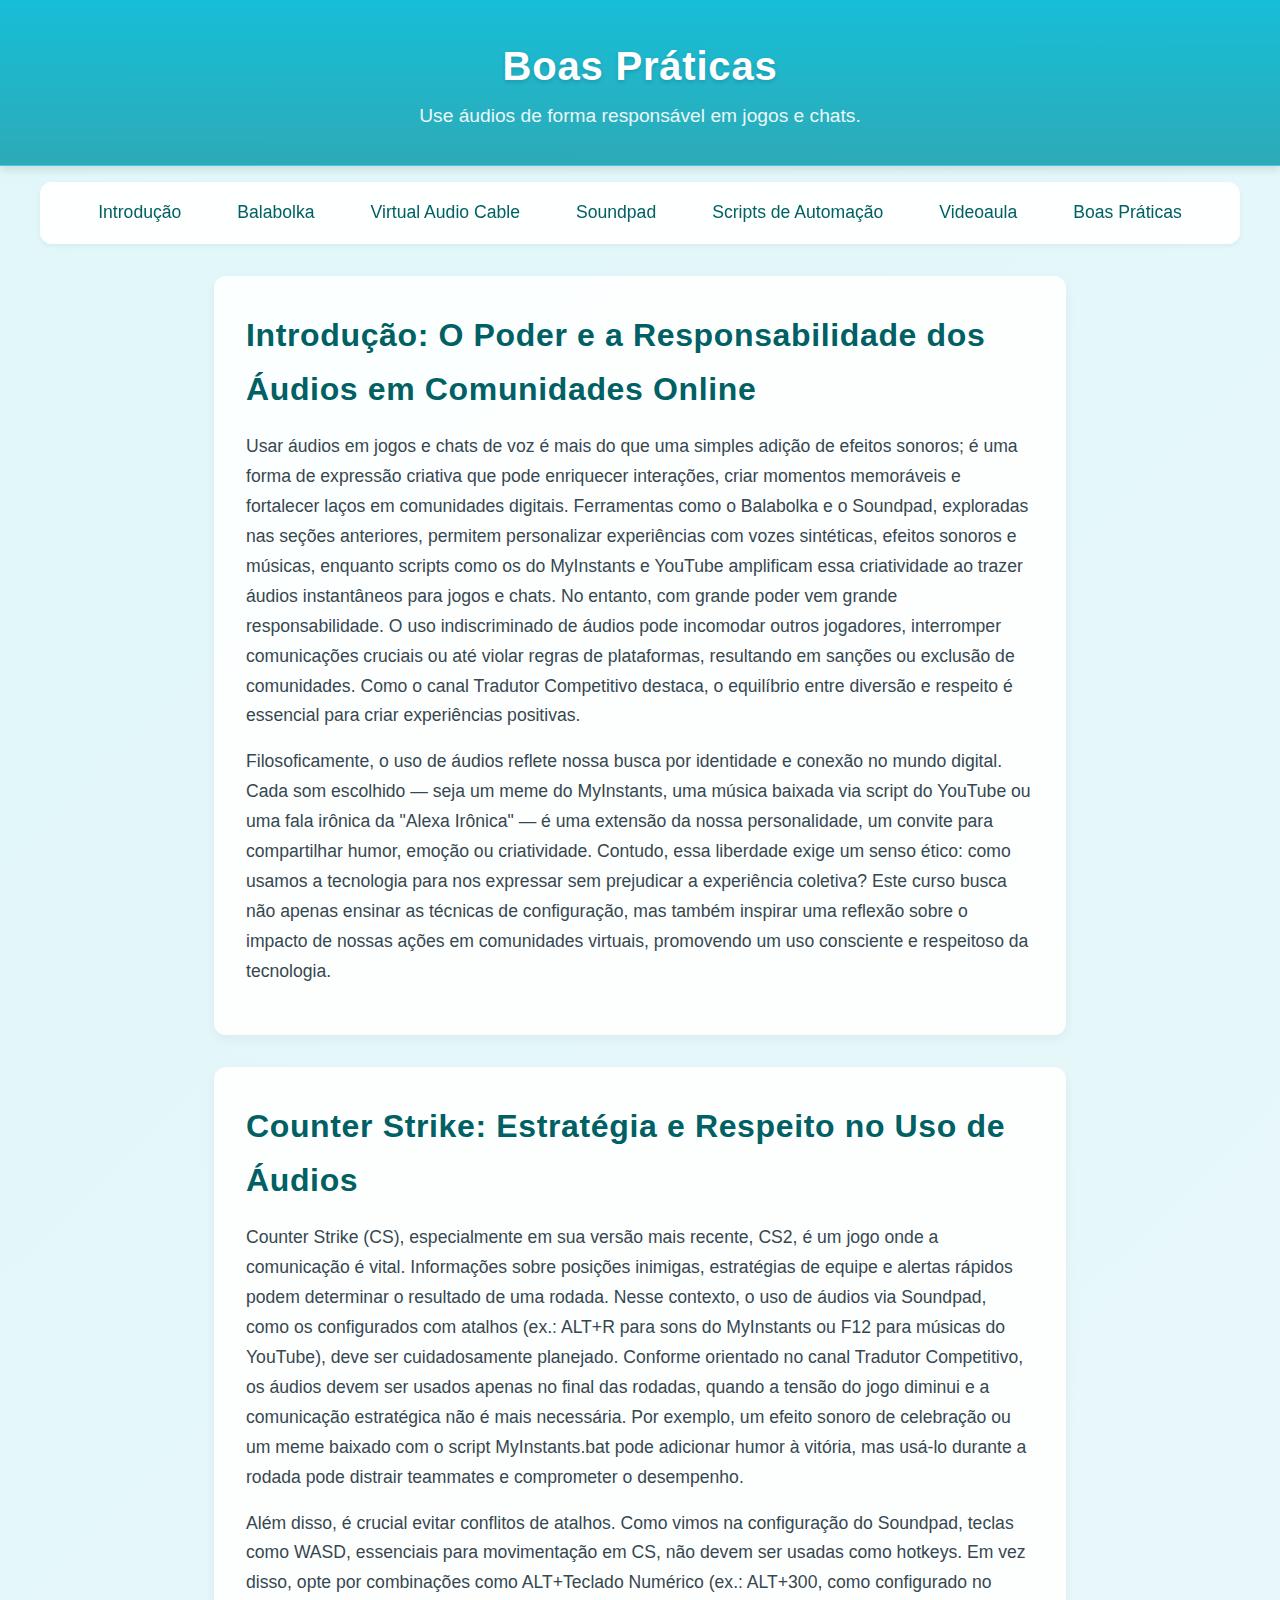
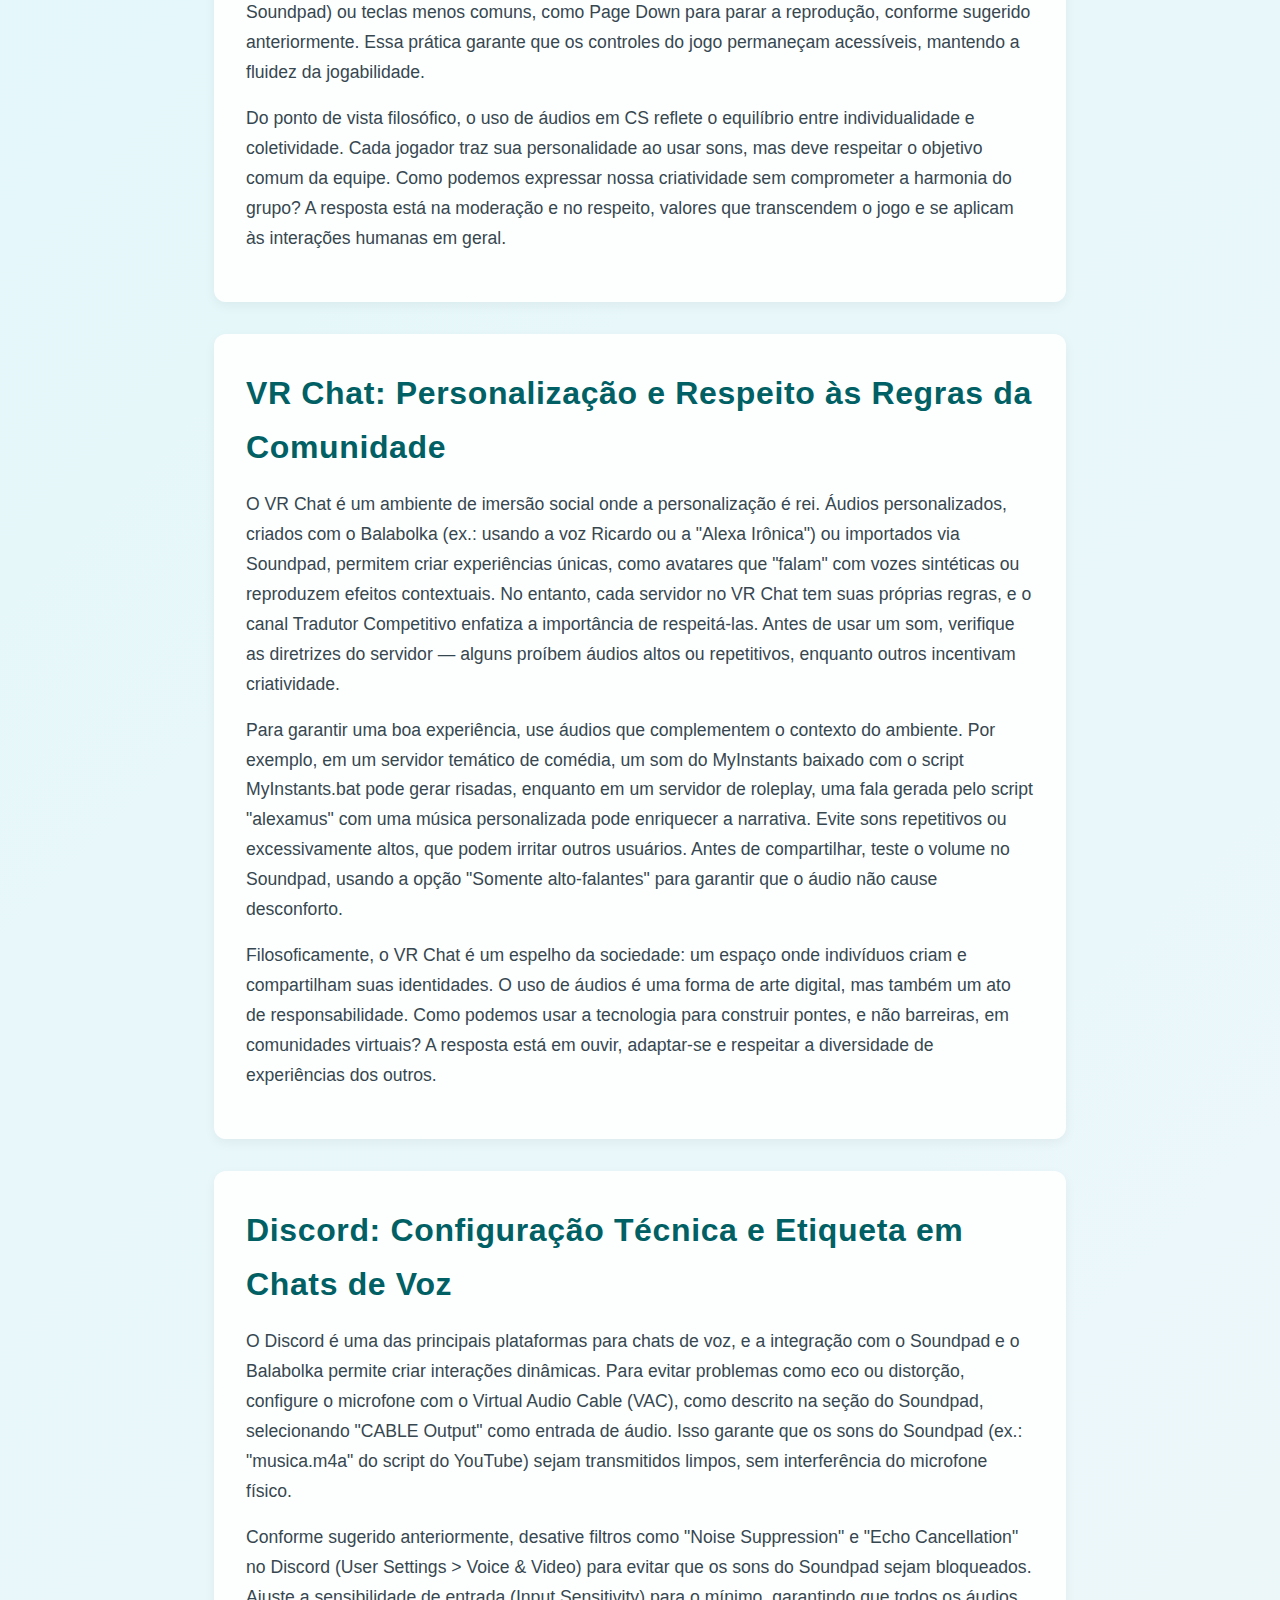
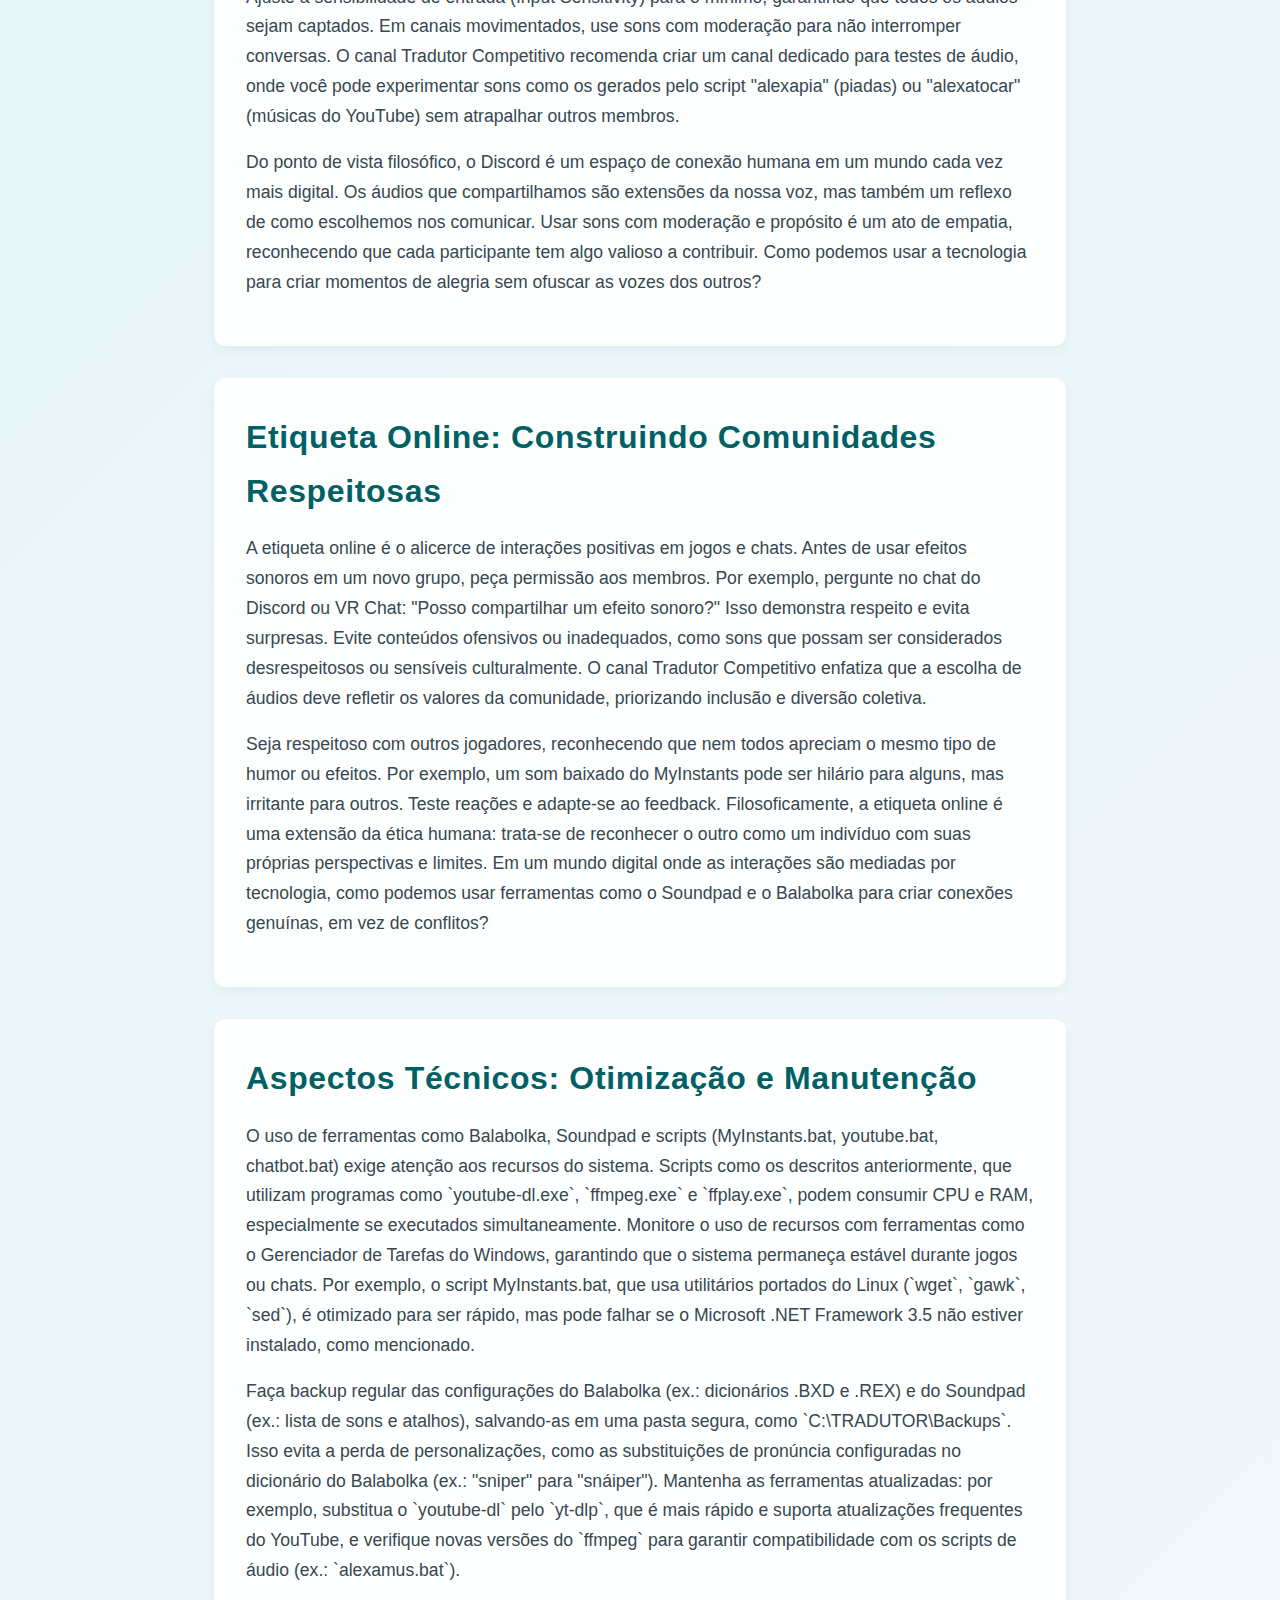
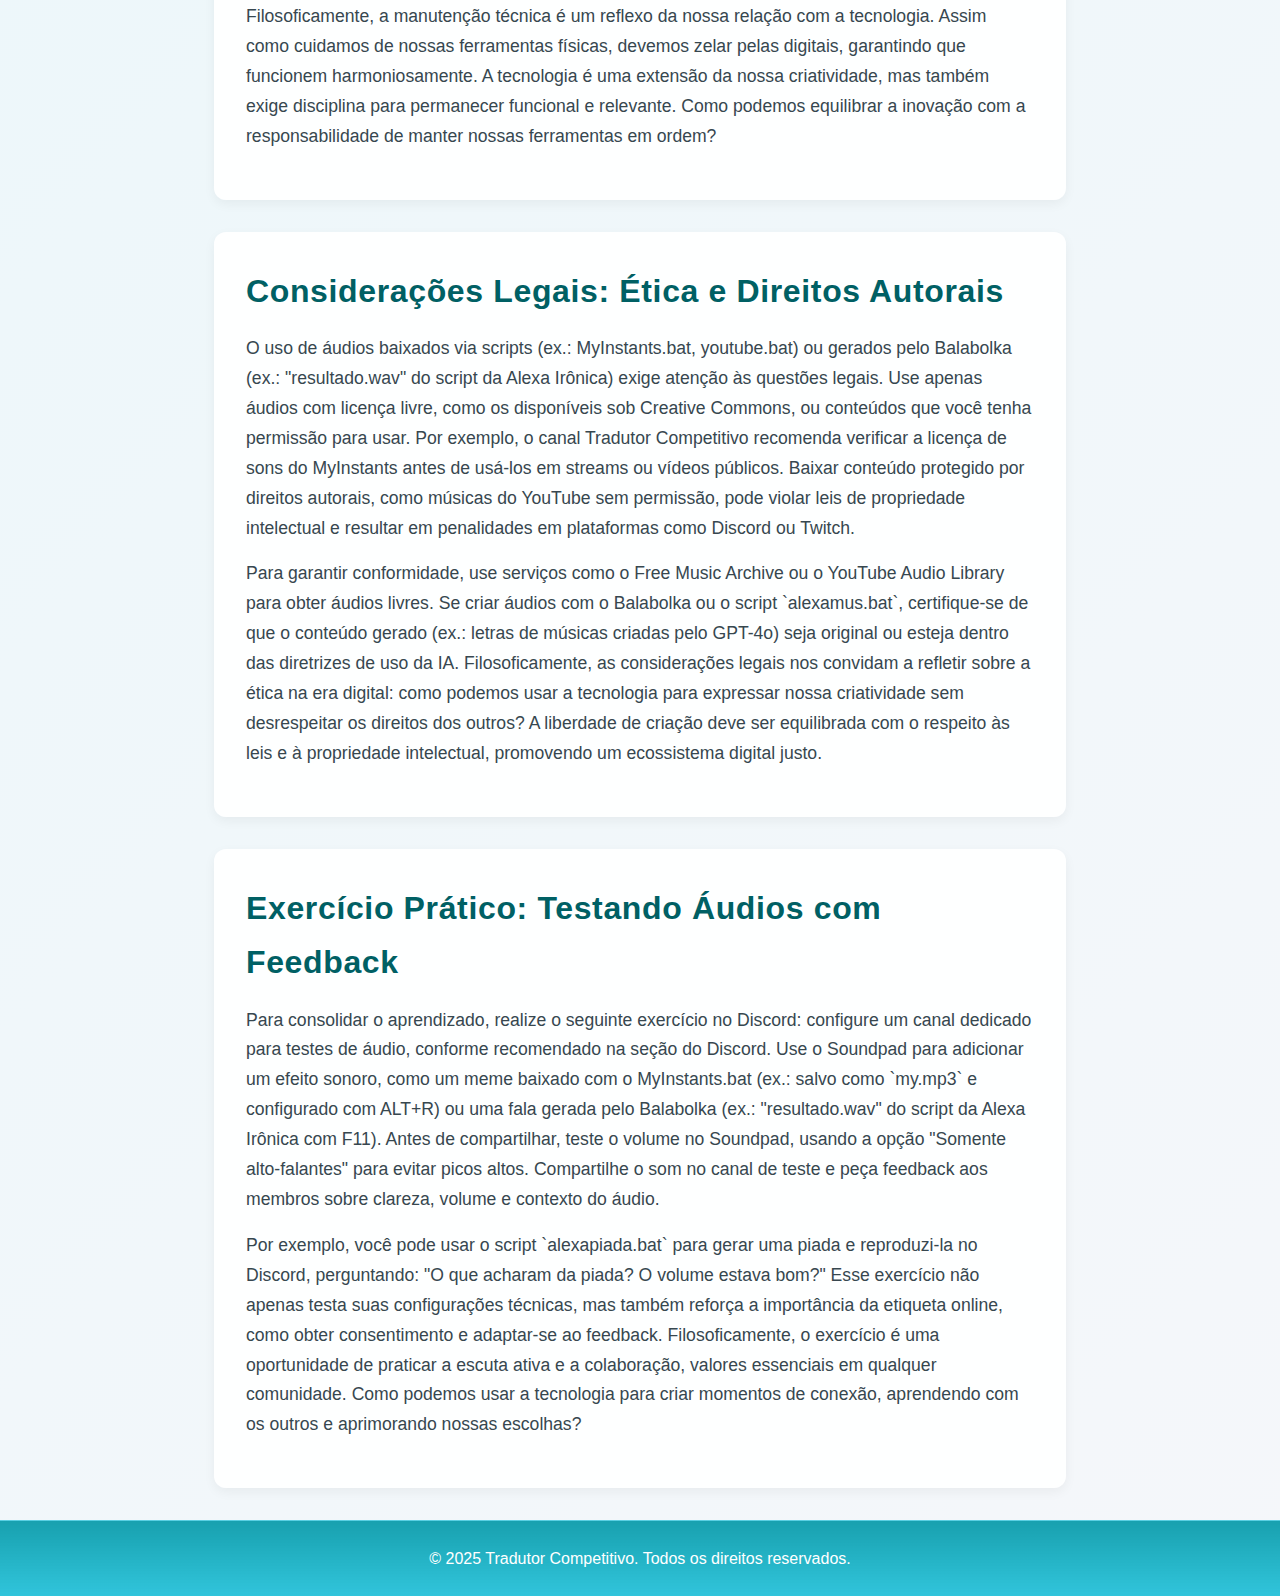
<file: boas-praticas.html>
<!DOCTYPE html>
<html lang="pt-BR">
<head>
  <!-- Google tag (gtag.js) -->
<script async src="https://www.googletagmanager.com/gtag/js?id=G-CTF36B3D9P"></script>
<script>
  window.dataLayer = window.dataLayer || [];
  function gtag(){dataLayer.push(arguments);}
  gtag('js', new Date());

  gtag('config', 'G-CTF36B3D9P');
</script>
  <meta charset="UTF-8">
  <meta name="viewport" content="width=device-width, initial-scale=1.0">
  <title>Boas Práticas - Curso de Áudios Automatizados</title>
  <link rel="stylesheet" href="css/style.css">
</head>
<body>
  <header>
    <h1>Boas Práticas</h1>
    <p>Use áudios de forma responsável em jogos e chats.</p>
  </header>

  <nav>
    <ul>
      <li><a href="index.html">Introdução</a></li>
      <li><a href="balabolka.html">Balabolka</a></li>
      <li><a href="virtual-audio-cable.html">Virtual Audio Cable</a></li>
      <li><a href="soundpad.html">Soundpad</a></li>
      <li><a href="scripts-automacao.html">Scripts de Automação</a></li>
      <li><a href="videoaula.html">Videoaula</a></li>
      <li><a href="boas-praticas.html">Boas Práticas</a></li>
    </ul>
  </nav>

  <main>
    <section>
  <h2>Introdução: O Poder e a Responsabilidade dos Áudios em Comunidades Online</h2>
  <p>Usar áudios em jogos e chats de voz é mais do que uma simples adição de efeitos sonoros; é uma forma de expressão criativa que pode enriquecer interações, criar momentos memoráveis e fortalecer laços em comunidades digitais. Ferramentas como o Balabolka e o Soundpad, exploradas nas seções anteriores, permitem personalizar experiências com vozes sintéticas, efeitos sonoros e músicas, enquanto scripts como os do MyInstants e YouTube amplificam essa criatividade ao trazer áudios instantâneos para jogos e chats. No entanto, com grande poder vem grande responsabilidade. O uso indiscriminado de áudios pode incomodar outros jogadores, interromper comunicações cruciais ou até violar regras de plataformas, resultando em sanções ou exclusão de comunidades. Como o canal Tradutor Competitivo destaca, o equilíbrio entre diversão e respeito é essencial para criar experiências positivas.</p>
  <p>Filosoficamente, o uso de áudios reflete nossa busca por identidade e conexão no mundo digital. Cada som escolhido — seja um meme do MyInstants, uma música baixada via script do YouTube ou uma fala irônica da "Alexa Irônica" — é uma extensão da nossa personalidade, um convite para compartilhar humor, emoção ou criatividade. Contudo, essa liberdade exige um senso ético: como usamos a tecnologia para nos expressar sem prejudicar a experiência coletiva? Este curso busca não apenas ensinar as técnicas de configuração, mas também inspirar uma reflexão sobre o impacto de nossas ações em comunidades virtuais, promovendo um uso consciente e respeitoso da tecnologia.</p>
</section>

<section>
  <h2>Counter Strike: Estratégia e Respeito no Uso de Áudios</h2>
  <p>Counter Strike (CS), especialmente em sua versão mais recente, CS2, é um jogo onde a comunicação é vital. Informações sobre posições inimigas, estratégias de equipe e alertas rápidos podem determinar o resultado de uma rodada. Nesse contexto, o uso de áudios via Soundpad, como os configurados com atalhos (ex.: ALT+R para sons do MyInstants ou F12 para músicas do YouTube), deve ser cuidadosamente planejado. Conforme orientado no canal Tradutor Competitivo, os áudios devem ser usados apenas no final das rodadas, quando a tensão do jogo diminui e a comunicação estratégica não é mais necessária. Por exemplo, um efeito sonoro de celebração ou um meme baixado com o script MyInstants.bat pode adicionar humor à vitória, mas usá-lo durante a rodada pode distrair teammates e comprometer o desempenho.</p>
  <p>Além disso, é crucial evitar conflitos de atalhos. Como vimos na configuração do Soundpad, teclas como WASD, essenciais para movimentação em CS, não devem ser usadas como hotkeys. Em vez disso, opte por combinações como ALT+Teclado Numérico (ex.: ALT+300, como configurado no Soundpad) ou teclas menos comuns, como Page Down para parar a reprodução, conforme sugerido anteriormente. Essa prática garante que os controles do jogo permaneçam acessíveis, mantendo a fluidez da jogabilidade.</p>
  <p>Do ponto de vista filosófico, o uso de áudios em CS reflete o equilíbrio entre individualidade e coletividade. Cada jogador traz sua personalidade ao usar sons, mas deve respeitar o objetivo comum da equipe. Como podemos expressar nossa criatividade sem comprometer a harmonia do grupo? A resposta está na moderação e no respeito, valores que transcendem o jogo e se aplicam às interações humanas em geral.</p>
</section>

<section>
  <h2>VR Chat: Personalização e Respeito às Regras da Comunidade</h2>
  <p>O VR Chat é um ambiente de imersão social onde a personalização é rei. Áudios personalizados, criados com o Balabolka (ex.: usando a voz Ricardo ou a "Alexa Irônica") ou importados via Soundpad, permitem criar experiências únicas, como avatares que "falam" com vozes sintéticas ou reproduzem efeitos contextuais. No entanto, cada servidor no VR Chat tem suas próprias regras, e o canal Tradutor Competitivo enfatiza a importância de respeitá-las. Antes de usar um som, verifique as diretrizes do servidor — alguns proíbem áudios altos ou repetitivos, enquanto outros incentivam criatividade.</p>
  <p>Para garantir uma boa experiência, use áudios que complementem o contexto do ambiente. Por exemplo, em um servidor temático de comédia, um som do MyInstants baixado com o script MyInstants.bat pode gerar risadas, enquanto em um servidor de roleplay, uma fala gerada pelo script "alexamus" com uma música personalizada pode enriquecer a narrativa. Evite sons repetitivos ou excessivamente altos, que podem irritar outros usuários. Antes de compartilhar, teste o volume no Soundpad, usando a opção "Somente alto-falantes" para garantir que o áudio não cause desconforto.</p>
  <p>Filosoficamente, o VR Chat é um espelho da sociedade: um espaço onde indivíduos criam e compartilham suas identidades. O uso de áudios é uma forma de arte digital, mas também um ato de responsabilidade. Como podemos usar a tecnologia para construir pontes, e não barreiras, em comunidades virtuais? A resposta está em ouvir, adaptar-se e respeitar a diversidade de experiências dos outros.</p>
</section>

<section>
  <h2>Discord: Configuração Técnica e Etiqueta em Chats de Voz</h2>
  <p>O Discord é uma das principais plataformas para chats de voz, e a integração com o Soundpad e o Balabolka permite criar interações dinâmicas. Para evitar problemas como eco ou distorção, configure o microfone com o Virtual Audio Cable (VAC), como descrito na seção do Soundpad, selecionando "CABLE Output" como entrada de áudio. Isso garante que os sons do Soundpad (ex.: "musica.m4a" do script do YouTube) sejam transmitidos limpos, sem interferência do microfone físico.</p>
  <p>Conforme sugerido anteriormente, desative filtros como "Noise Suppression" e "Echo Cancellation" no Discord (User Settings > Voice & Video) para evitar que os sons do Soundpad sejam bloqueados. Ajuste a sensibilidade de entrada (Input Sensitivity) para o mínimo, garantindo que todos os áudios sejam captados. Em canais movimentados, use sons com moderação para não interromper conversas. O canal Tradutor Competitivo recomenda criar um canal dedicado para testes de áudio, onde você pode experimentar sons como os gerados pelo script "alexapia" (piadas) ou "alexatocar" (músicas do YouTube) sem atrapalhar outros membros.</p>
  <p>Do ponto de vista filosófico, o Discord é um espaço de conexão humana em um mundo cada vez mais digital. Os áudios que compartilhamos são extensões da nossa voz, mas também um reflexo de como escolhemos nos comunicar. Usar sons com moderação e propósito é um ato de empatia, reconhecendo que cada participante tem algo valioso a contribuir. Como podemos usar a tecnologia para criar momentos de alegria sem ofuscar as vozes dos outros?</p>
</section>

<section>
  <h2>Etiqueta Online: Construindo Comunidades Respeitosas</h2>
  <p>A etiqueta online é o alicerce de interações positivas em jogos e chats. Antes de usar efeitos sonoros em um novo grupo, peça permissão aos membros. Por exemplo, pergunte no chat do Discord ou VR Chat: "Posso compartilhar um efeito sonoro?" Isso demonstra respeito e evita surpresas. Evite conteúdos ofensivos ou inadequados, como sons que possam ser considerados desrespeitosos ou sensíveis culturalmente. O canal Tradutor Competitivo enfatiza que a escolha de áudios deve refletir os valores da comunidade, priorizando inclusão e diversão coletiva.</p>
  <p>Seja respeitoso com outros jogadores, reconhecendo que nem todos apreciam o mesmo tipo de humor ou efeitos. Por exemplo, um som baixado do MyInstants pode ser hilário para alguns, mas irritante para outros. Teste reações e adapte-se ao feedback. Filosoficamente, a etiqueta online é uma extensão da ética humana: trata-se de reconhecer o outro como um indivíduo com suas próprias perspectivas e limites. Em um mundo digital onde as interações são mediadas por tecnologia, como podemos usar ferramentas como o Soundpad e o Balabolka para criar conexões genuínas, em vez de conflitos?</p>
</section>

<section>
  <h2>Aspectos Técnicos: Otimização e Manutenção</h2>
  <p>O uso de ferramentas como Balabolka, Soundpad e scripts (MyInstants.bat, youtube.bat, chatbot.bat) exige atenção aos recursos do sistema. Scripts como os descritos anteriormente, que utilizam programas como `youtube-dl.exe`, `ffmpeg.exe` e `ffplay.exe`, podem consumir CPU e RAM, especialmente se executados simultaneamente. Monitore o uso de recursos com ferramentas como o Gerenciador de Tarefas do Windows, garantindo que o sistema permaneça estável durante jogos ou chats. Por exemplo, o script MyInstants.bat, que usa utilitários portados do Linux (`wget`, `gawk`, `sed`), é otimizado para ser rápido, mas pode falhar se o Microsoft .NET Framework 3.5 não estiver instalado, como mencionado.</p>
  <p>Faça backup regular das configurações do Balabolka (ex.: dicionários .BXD e .REX) e do Soundpad (ex.: lista de sons e atalhos), salvando-as em uma pasta segura, como `C:\TRADUTOR\Backups`. Isso evita a perda de personalizações, como as substituições de pronúncia configuradas no dicionário do Balabolka (ex.: "sniper" para "snáiper"). Mantenha as ferramentas atualizadas: por exemplo, substitua o `youtube-dl` pelo `yt-dlp`, que é mais rápido e suporta atualizações frequentes do YouTube, e verifique novas versões do `ffmpeg` para garantir compatibilidade com os scripts de áudio (ex.: `alexamus.bat`).</p>
  <p>Filosoficamente, a manutenção técnica é um reflexo da nossa relação com a tecnologia. Assim como cuidamos de nossas ferramentas físicas, devemos zelar pelas digitais, garantindo que funcionem harmoniosamente. A tecnologia é uma extensão da nossa criatividade, mas também exige disciplina para permanecer funcional e relevante. Como podemos equilibrar a inovação com a responsabilidade de manter nossas ferramentas em ordem?</p>
</section>

<section>
  <h2>Considerações Legais: Ética e Direitos Autorais</h2>
  <p>O uso de áudios baixados via scripts (ex.: MyInstants.bat, youtube.bat) ou gerados pelo Balabolka (ex.: "resultado.wav" do script da Alexa Irônica) exige atenção às questões legais. Use apenas áudios com licença livre, como os disponíveis sob Creative Commons, ou conteúdos que você tenha permissão para usar. Por exemplo, o canal Tradutor Competitivo recomenda verificar a licença de sons do MyInstants antes de usá-los em streams ou vídeos públicos. Baixar conteúdo protegido por direitos autorais, como músicas do YouTube sem permissão, pode violar leis de propriedade intelectual e resultar em penalidades em plataformas como Discord ou Twitch.</p>
  <p>Para garantir conformidade, use serviços como o Free Music Archive ou o YouTube Audio Library para obter áudios livres. Se criar áudios com o Balabolka ou o script `alexamus.bat`, certifique-se de que o conteúdo gerado (ex.: letras de músicas criadas pelo GPT-4o) seja original ou esteja dentro das diretrizes de uso da IA. Filosoficamente, as considerações legais nos convidam a refletir sobre a ética na era digital: como podemos usar a tecnologia para expressar nossa criatividade sem desrespeitar os direitos dos outros? A liberdade de criação deve ser equilibrada com o respeito às leis e à propriedade intelectual, promovendo um ecossistema digital justo.</p>
</section>

<section>
  <h2>Exercício Prático: Testando Áudios com Feedback</h2>
  <p>Para consolidar o aprendizado, realize o seguinte exercício no Discord: configure um canal dedicado para testes de áudio, conforme recomendado na seção do Discord. Use o Soundpad para adicionar um efeito sonoro, como um meme baixado com o MyInstants.bat (ex.: salvo como `my.mp3` e configurado com ALT+R) ou uma fala gerada pelo Balabolka (ex.: "resultado.wav" do script da Alexa Irônica com F11). Antes de compartilhar, teste o volume no Soundpad, usando a opção "Somente alto-falantes" para evitar picos altos. Compartilhe o som no canal de teste e peça feedback aos membros sobre clareza, volume e contexto do áudio.</p>
  <p>Por exemplo, você pode usar o script `alexapiada.bat` para gerar uma piada e reproduzi-la no Discord, perguntando: "O que acharam da piada? O volume estava bom?" Esse exercício não apenas testa suas configurações técnicas, mas também reforça a importância da etiqueta online, como obter consentimento e adaptar-se ao feedback. Filosoficamente, o exercício é uma oportunidade de praticar a escuta ativa e a colaboração, valores essenciais em qualquer comunidade. Como podemos usar a tecnologia para criar momentos de conexão, aprendendo com os outros e aprimorando nossas escolhas?</p>
</section>
  </main>

  <footer>
    <p>&copy; 2025 Tradutor Competitivo. Todos os direitos reservados.</p>
  </footer>
</body>
</html>
</file>
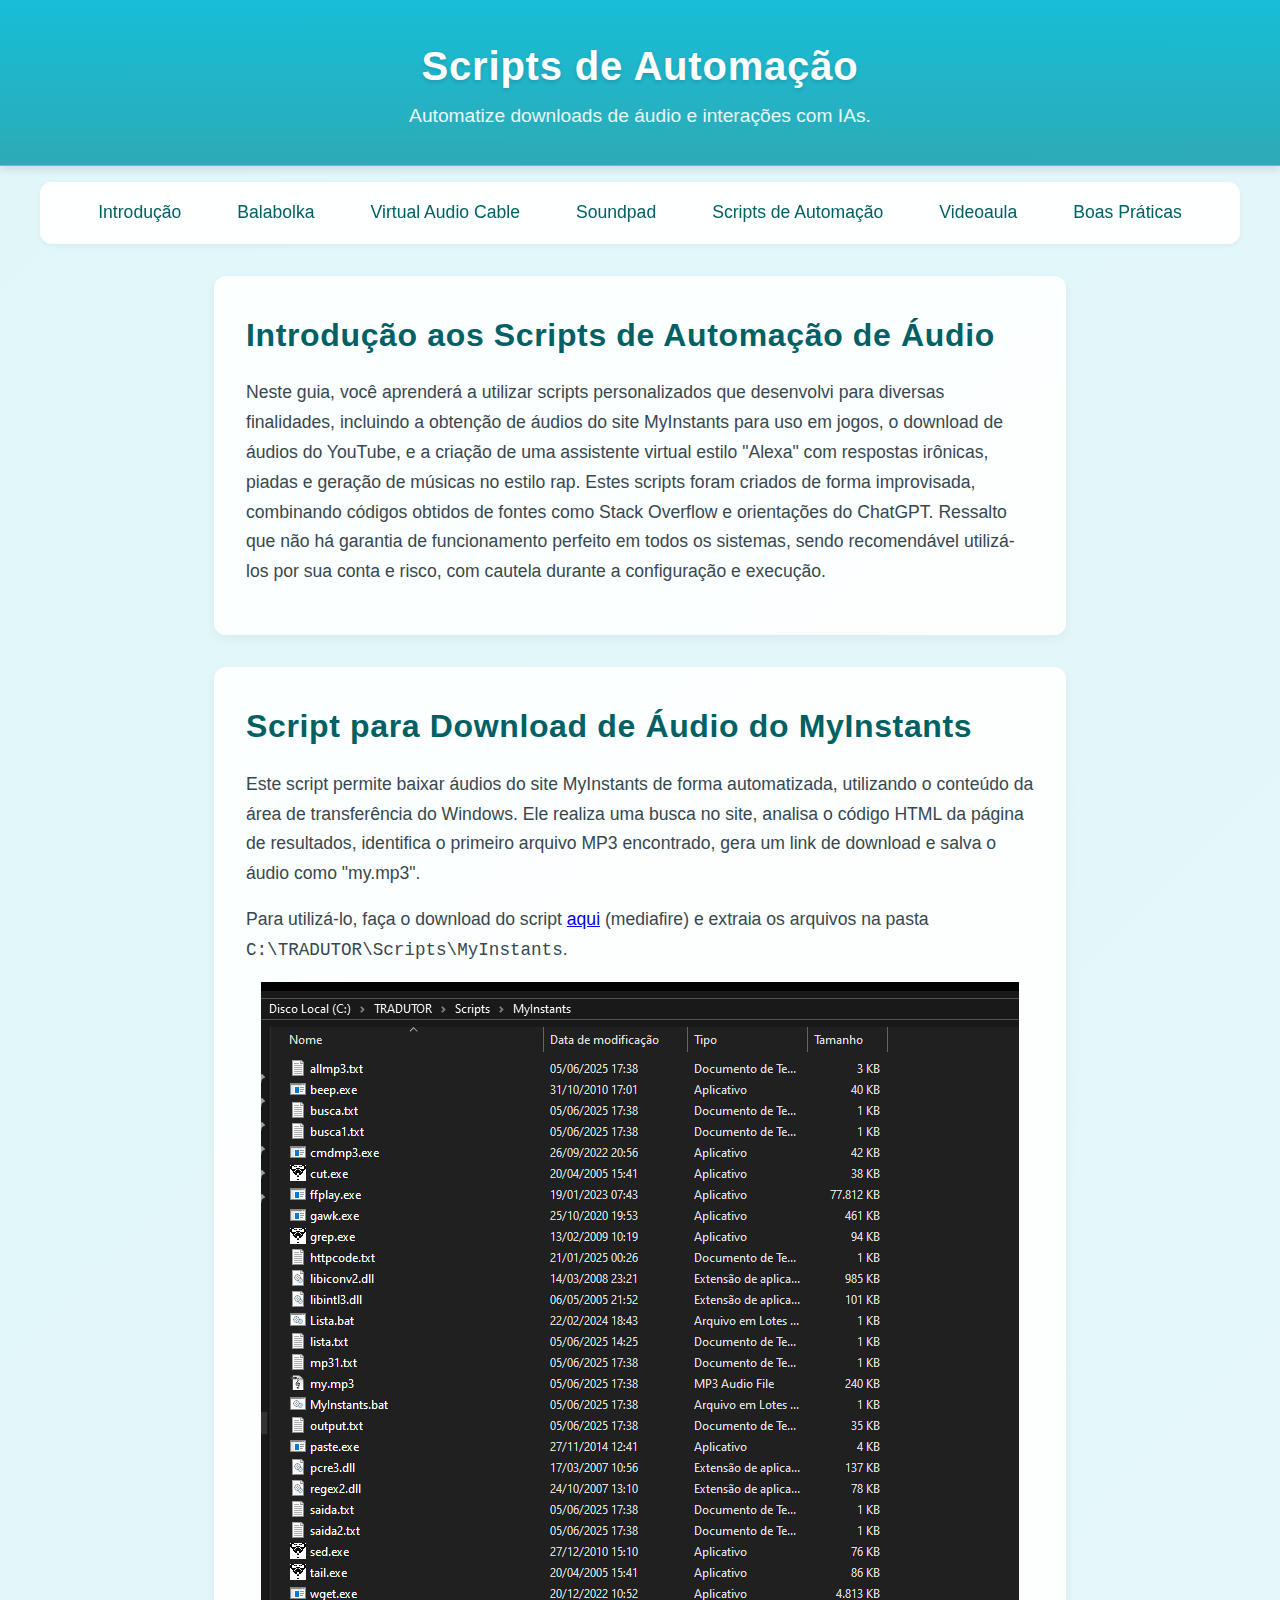
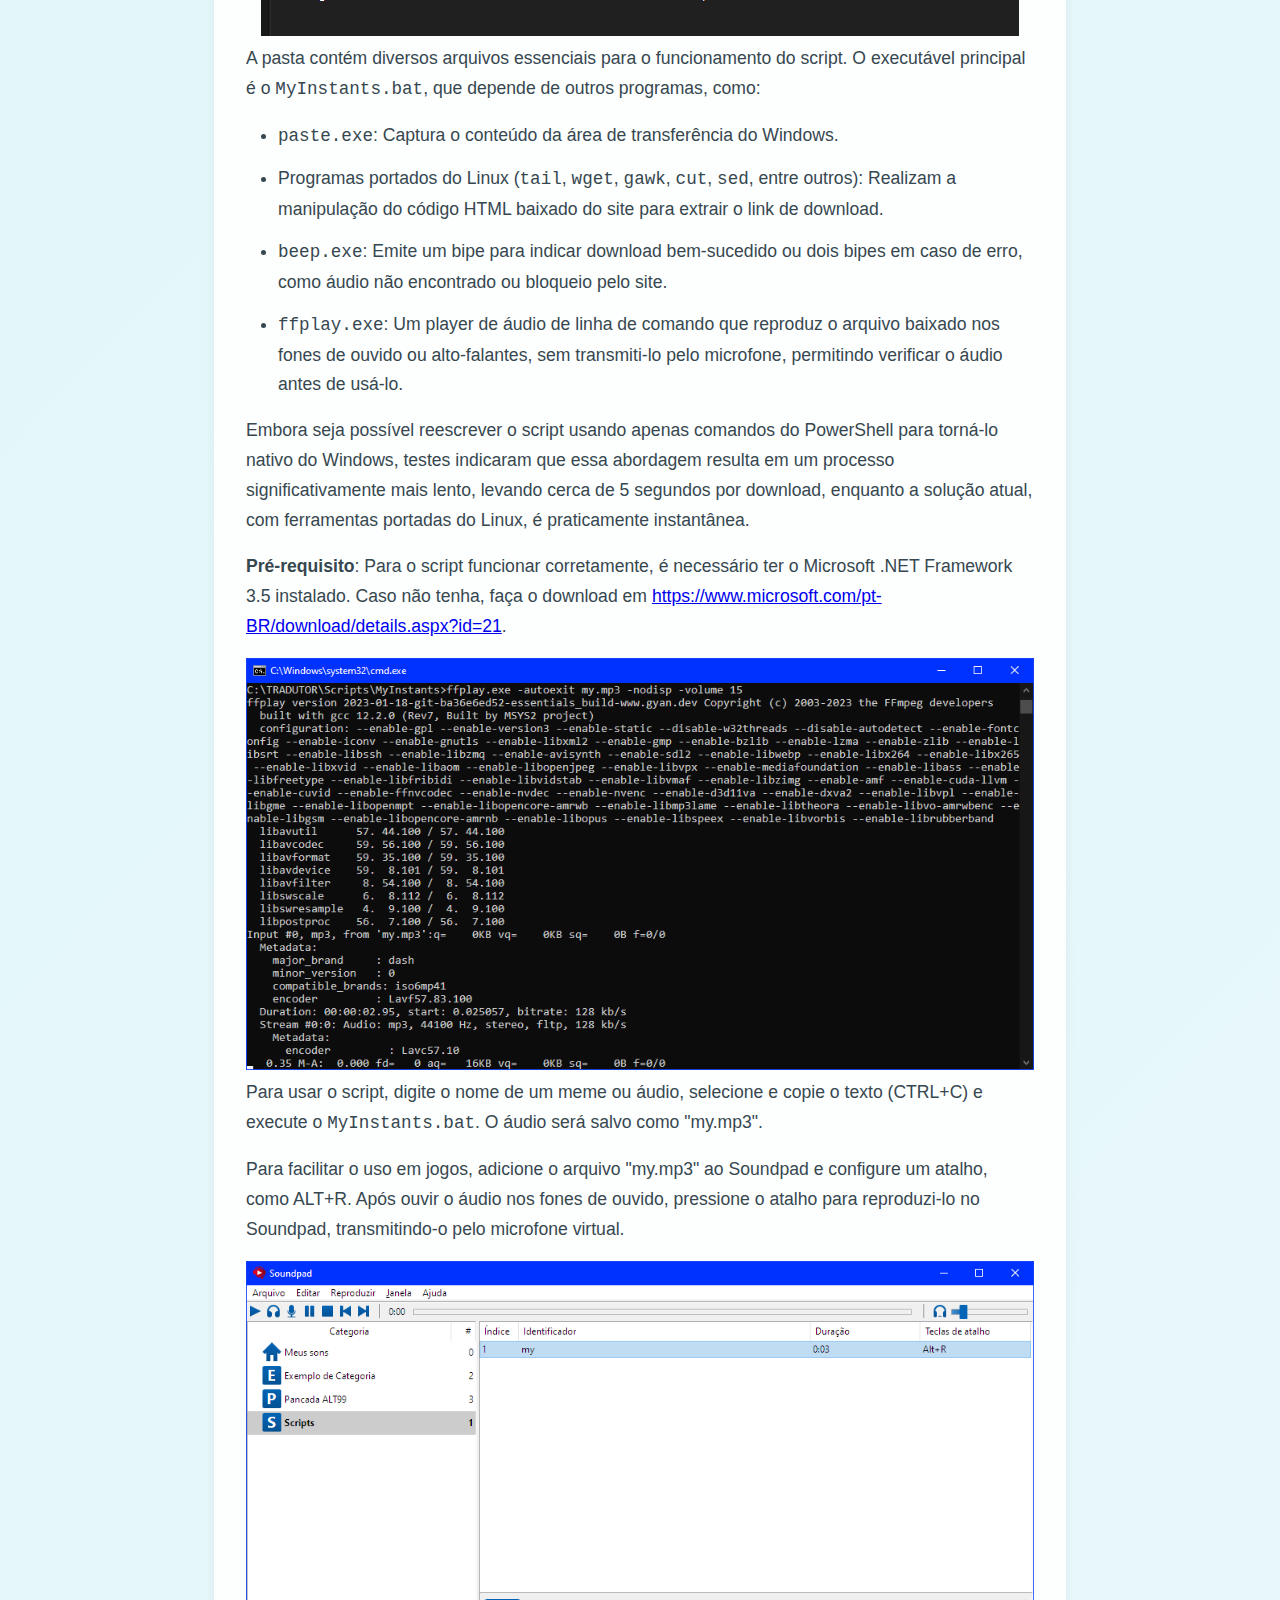
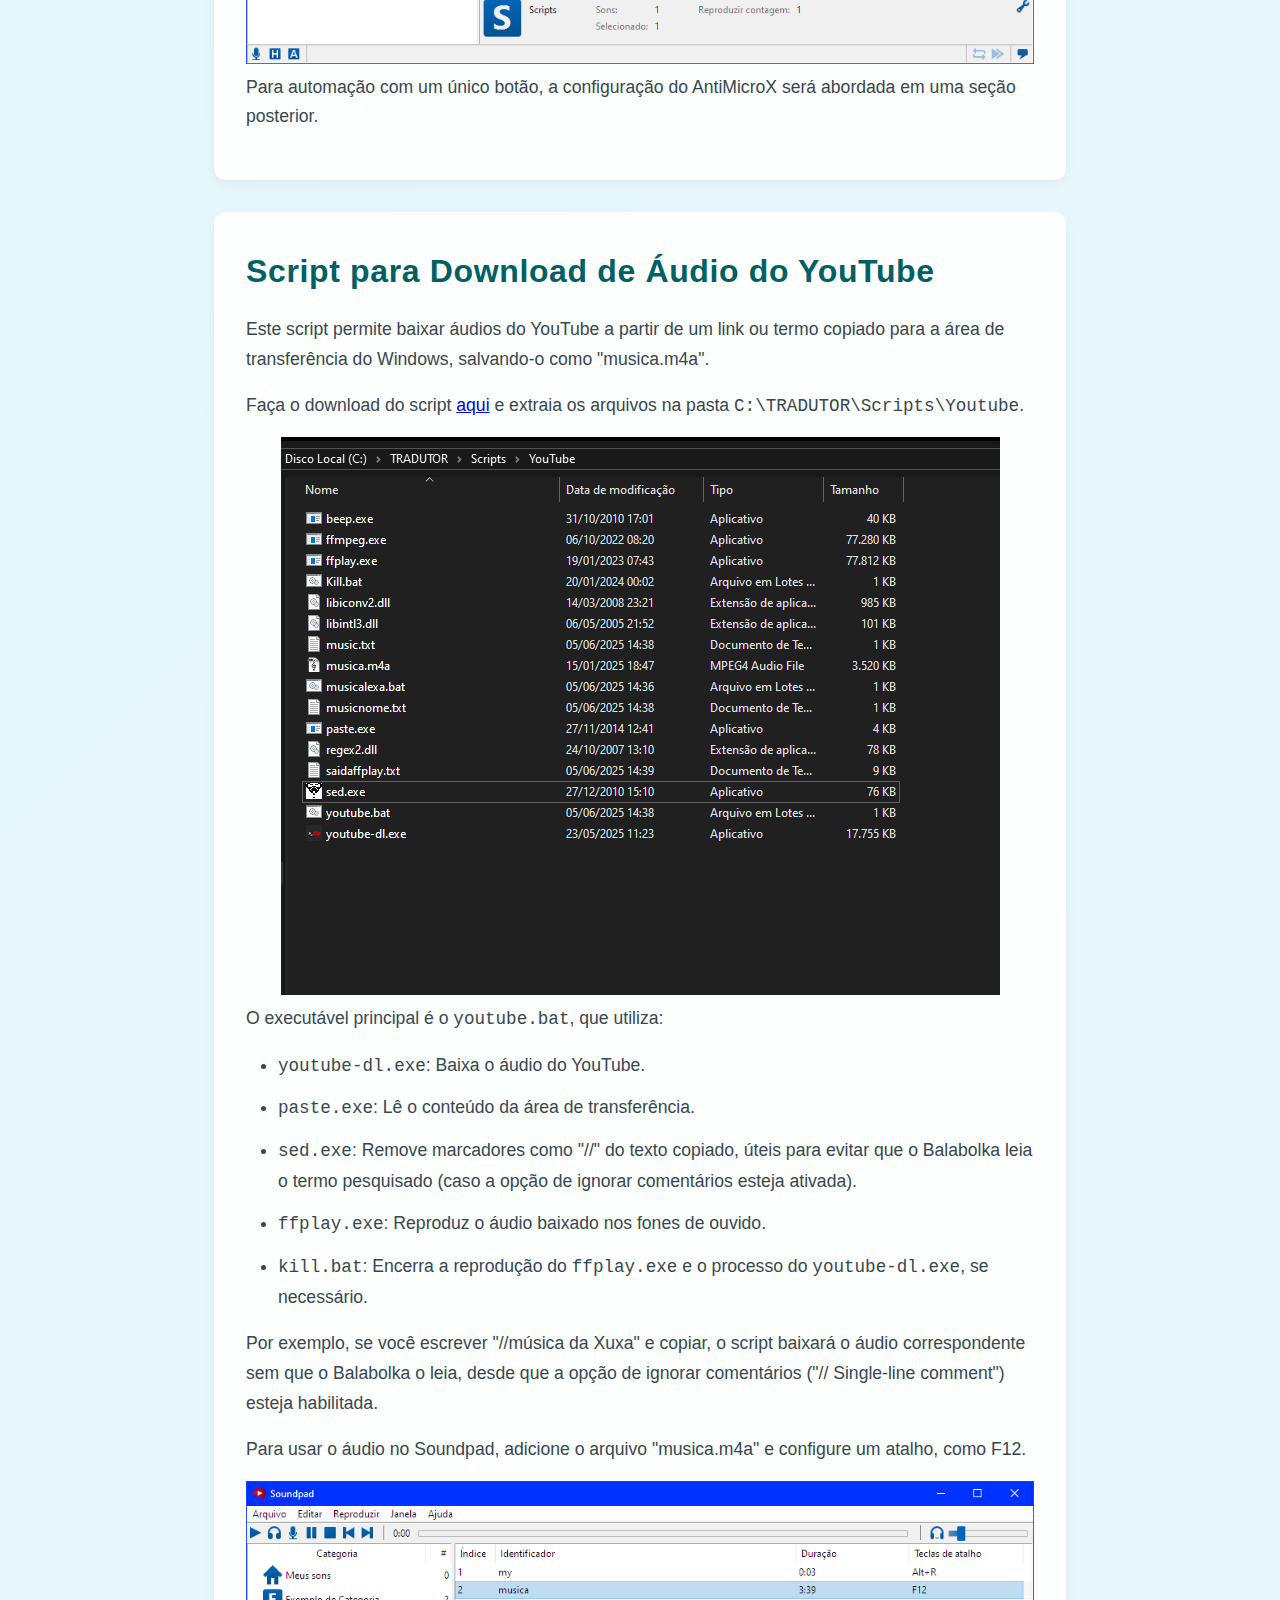
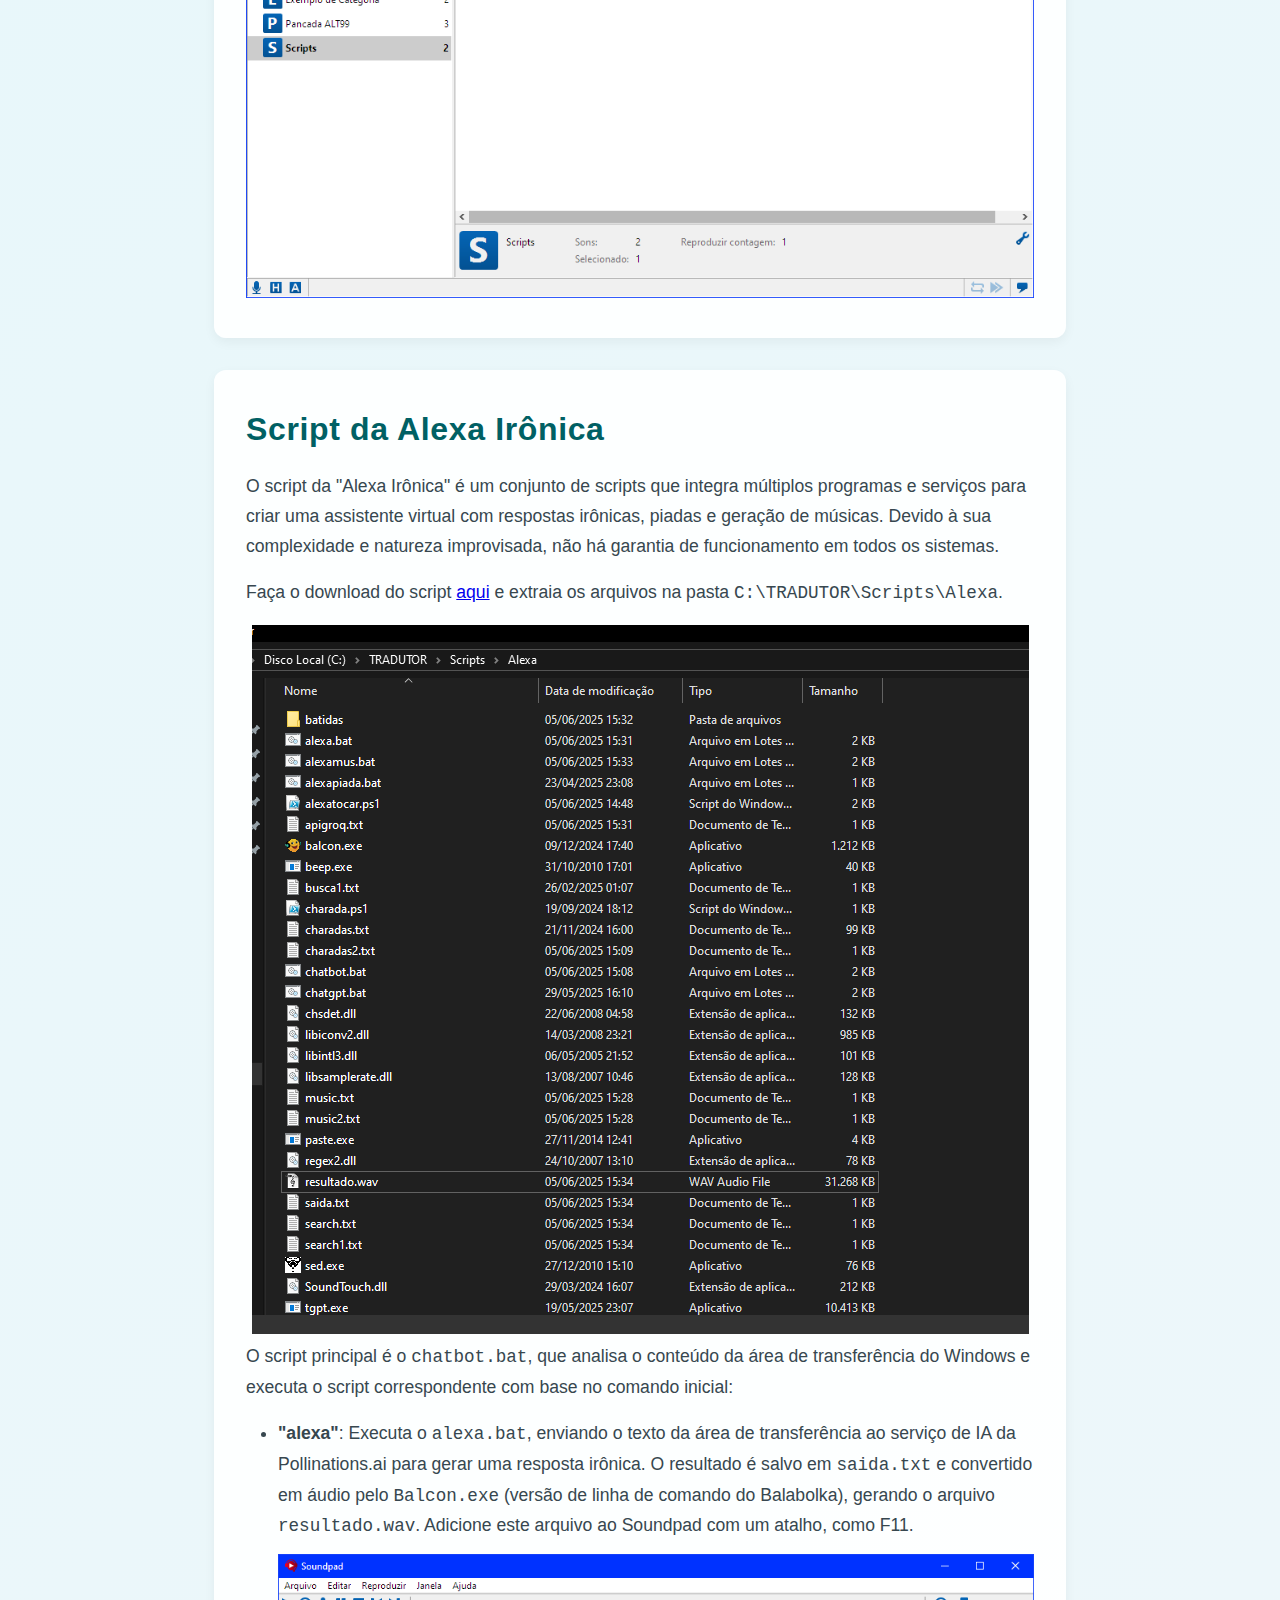
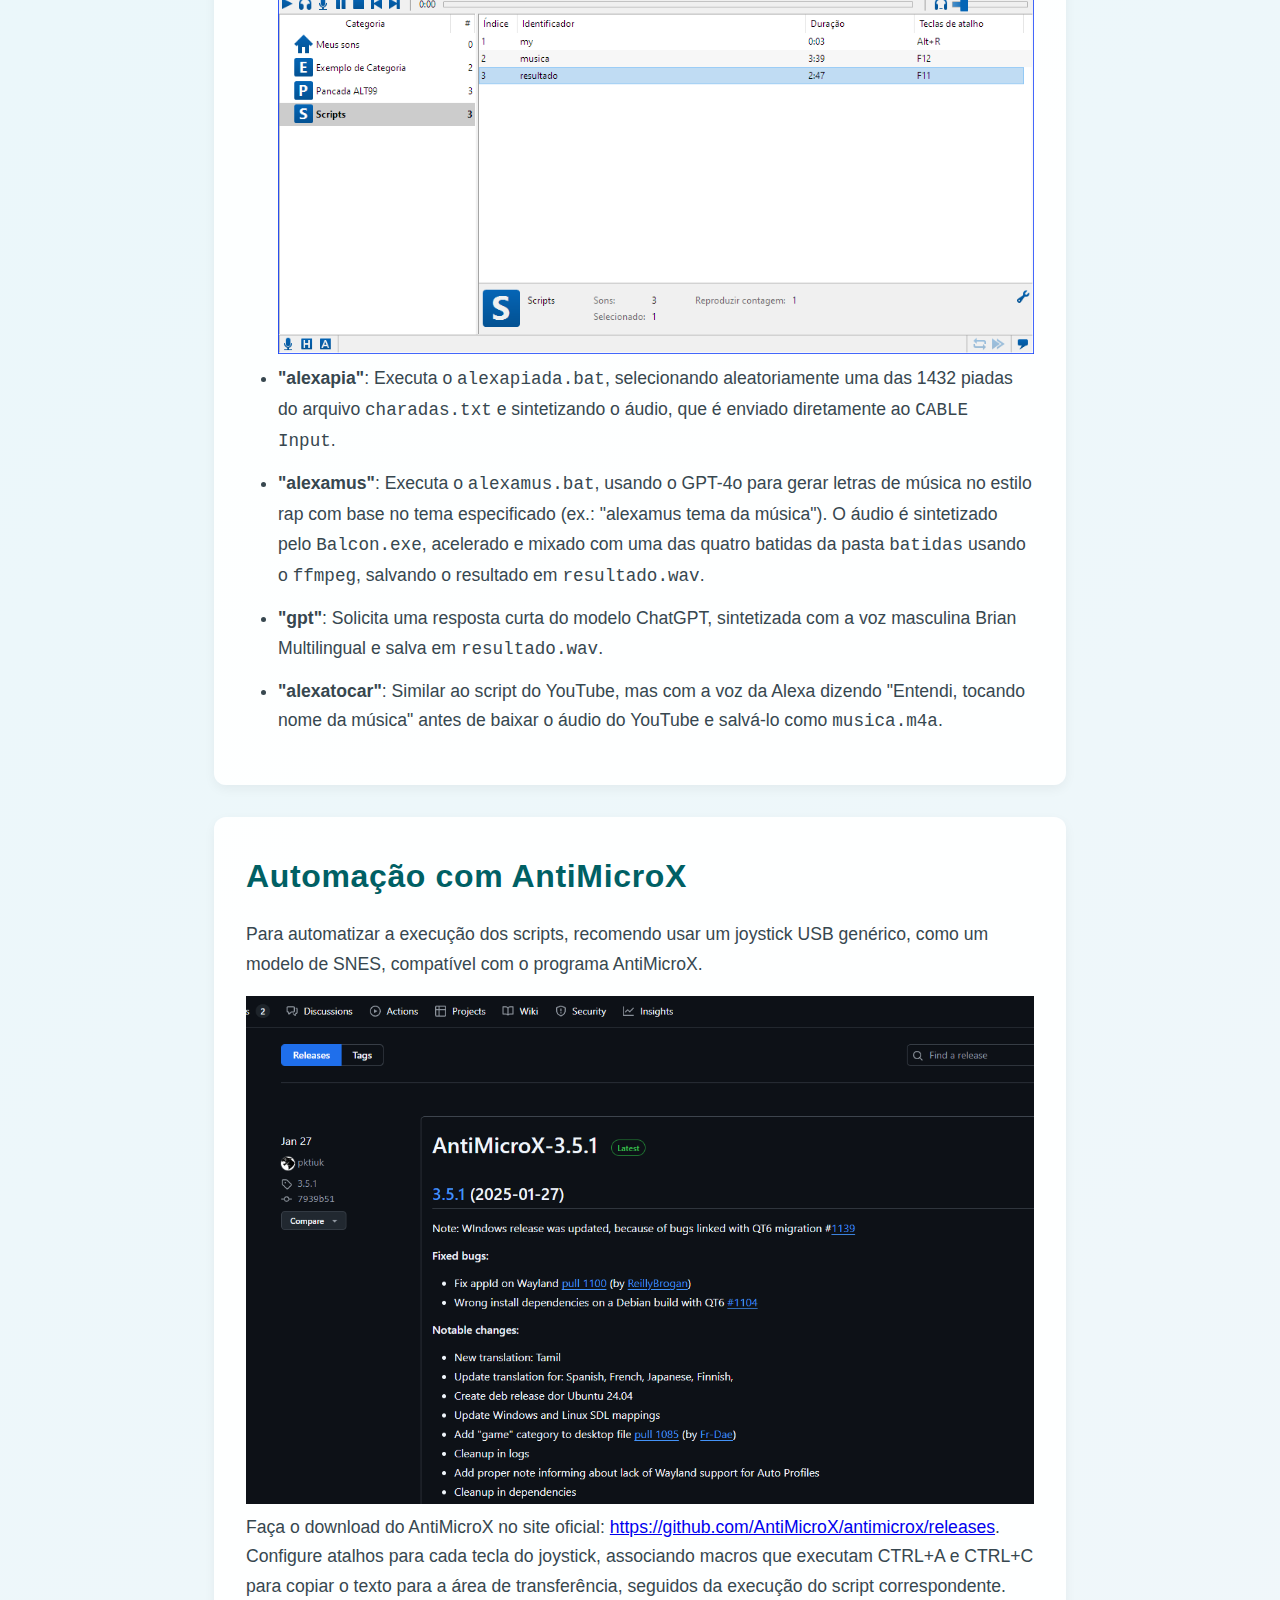
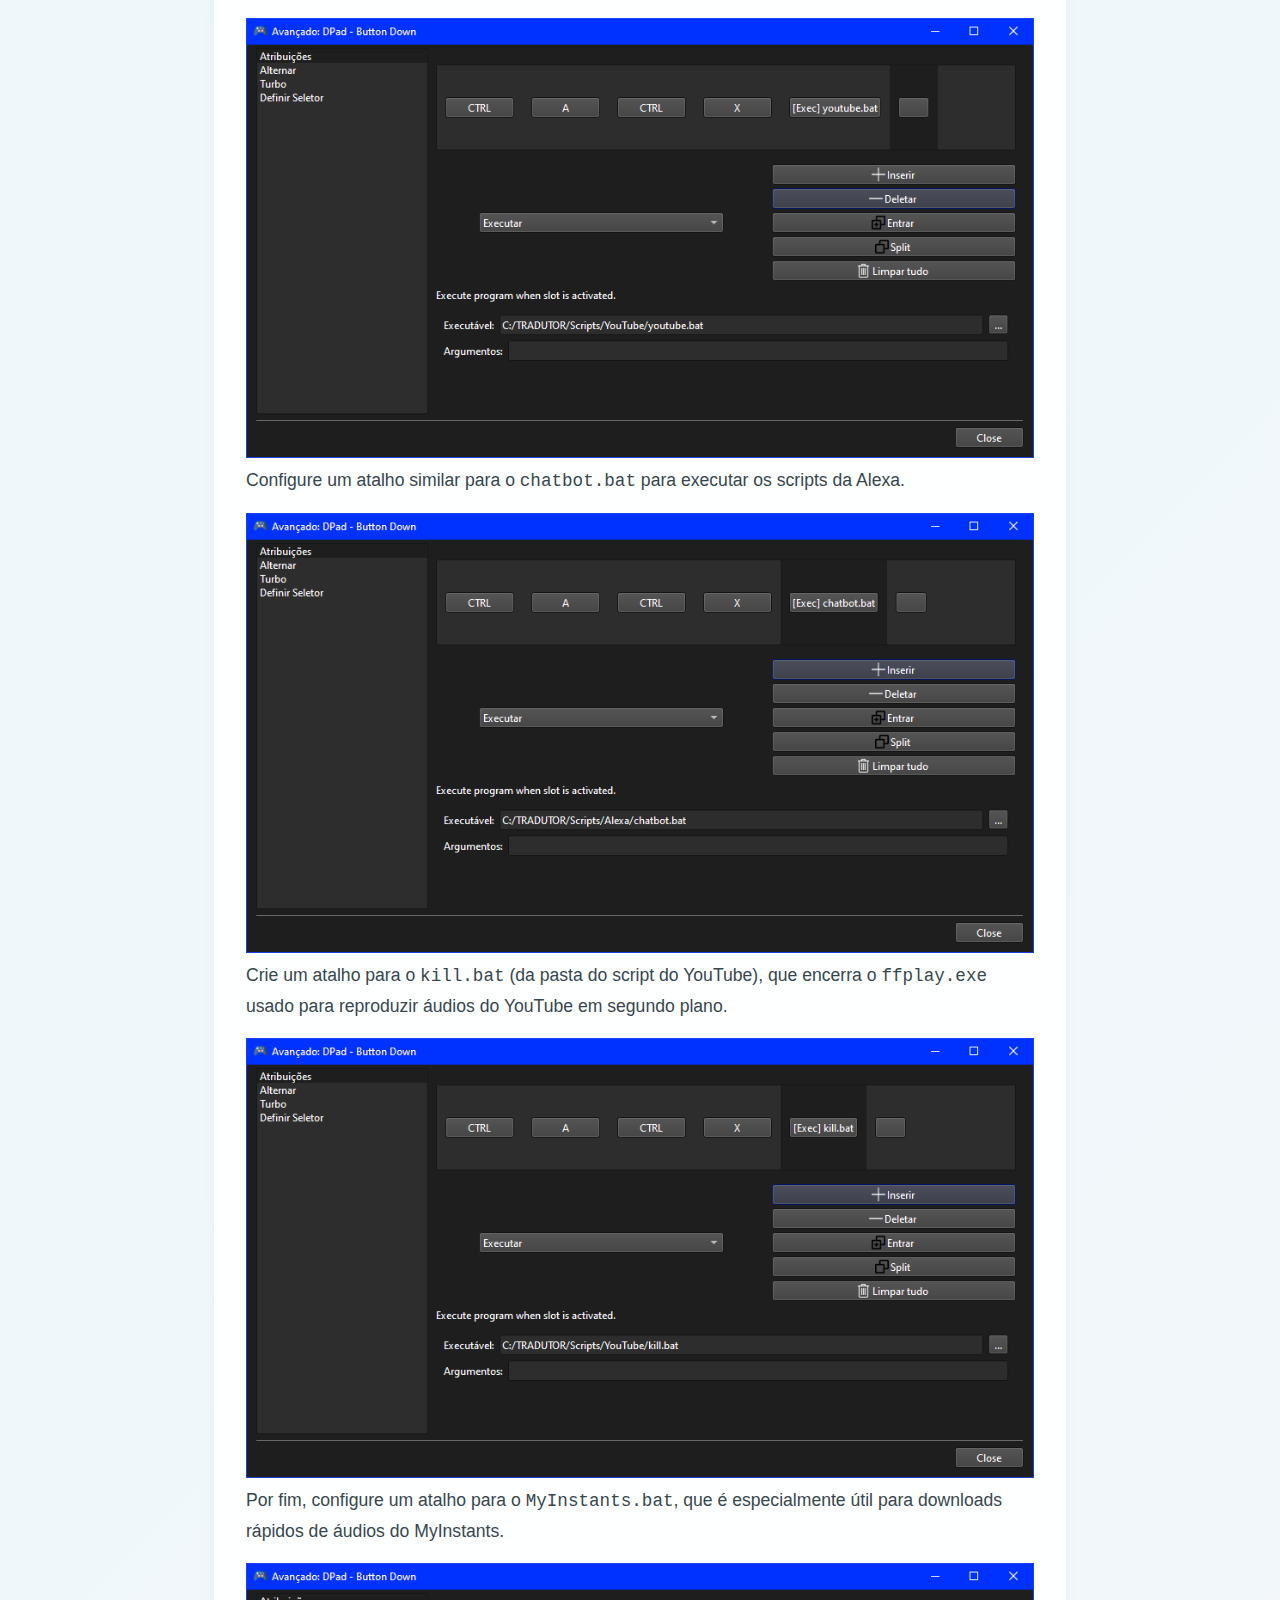
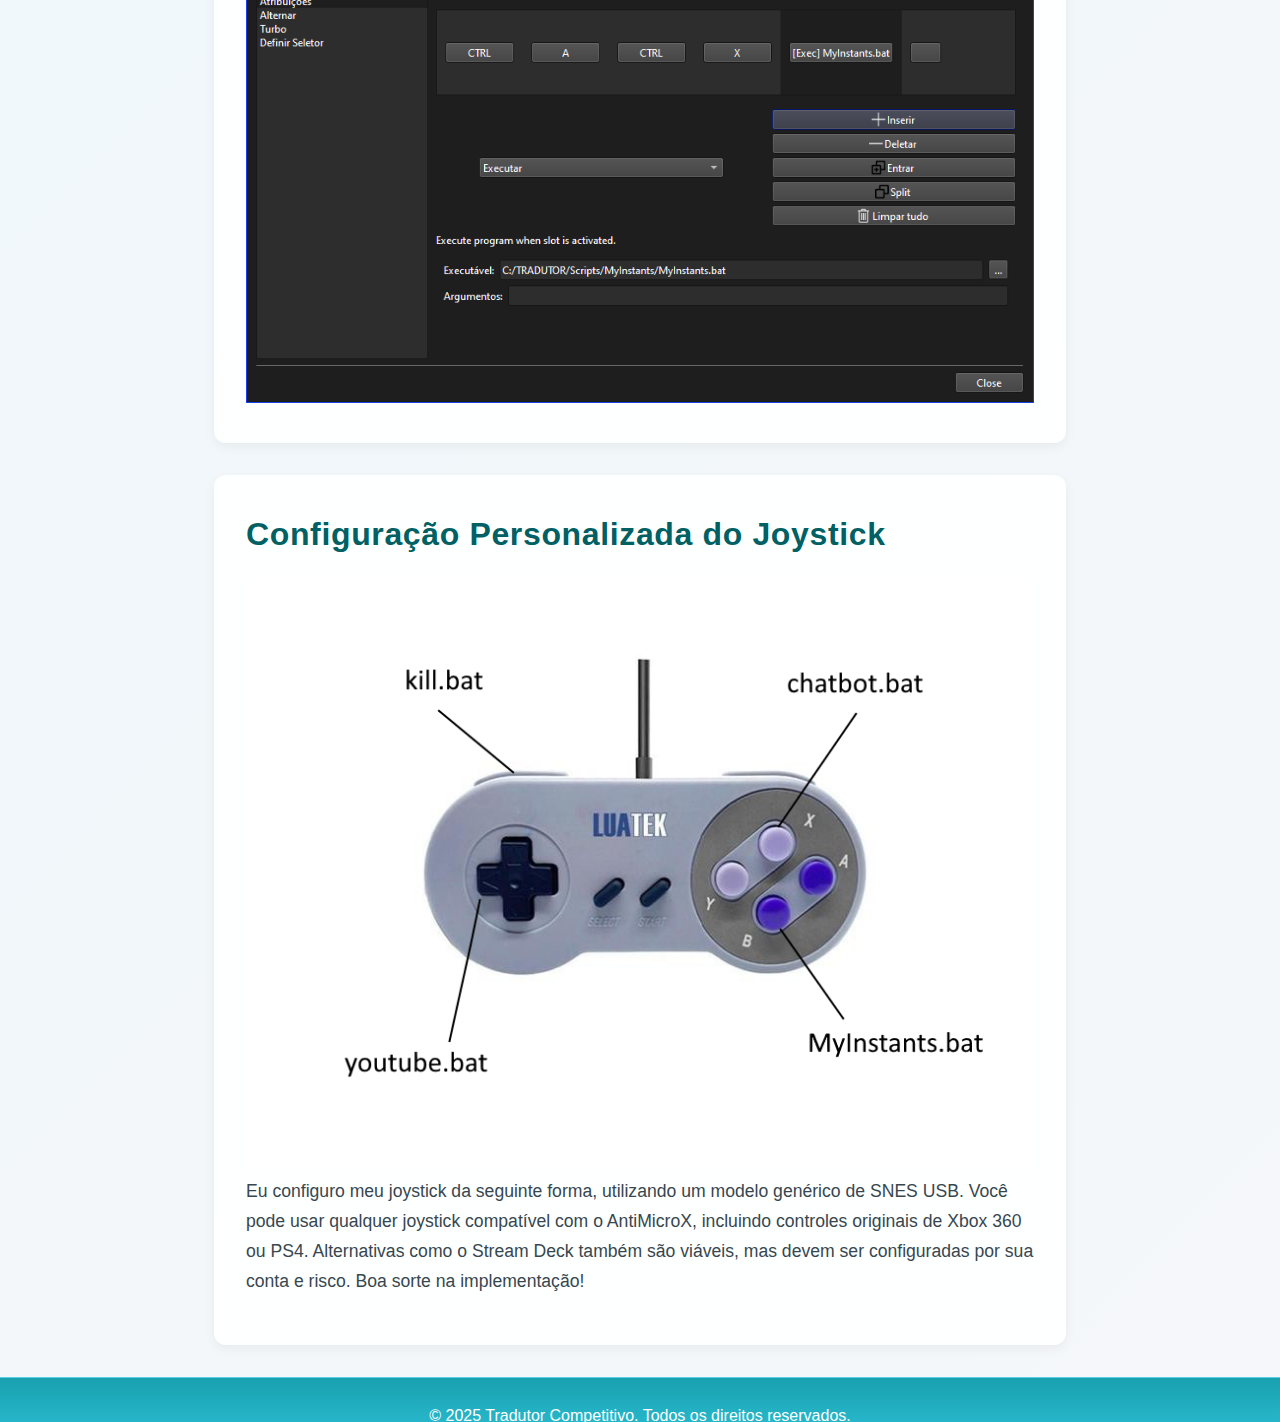
<file: scripts-automacao.html>
<!DOCTYPE html>
<html lang="pt-BR">
<head>
  <!-- Google tag (gtag.js) -->
<script async src="https://www.googletagmanager.com/gtag/js?id=G-CTF36B3D9P"></script>
<script>
  window.dataLayer = window.dataLayer || [];
  function gtag(){dataLayer.push(arguments);}
  gtag('js', new Date());

  gtag('config', 'G-CTF36B3D9P');
</script>
  <meta charset="UTF-8">
  <meta name="viewport" content="width=device-width, initial-scale=1.0">
  <title>Scripts de Automação - Curso de Áudios Automatizados</title>
  <link rel="stylesheet" href="css/style.css">
</head>
<body>
  <header>
    <h1>Scripts de Automação</h1>
    <p>Automatize downloads de áudio e interações com IAs.</p>
  </header>

  <nav>
    <ul>
      <li><a href="index.html">Introdução</a></li>
      <li><a href="balabolka.html">Balabolka</a></li>
      <li><a href="virtual-audio-cable.html">Virtual Audio Cable</a></li>
      <li><a href="soundpad.html">Soundpad</a></li>
      <li><a href="scripts-automacao.html">Scripts de Automação</a></li>
      <li><a href="videoaula.html">Videoaula</a></li>
      <li><a href="boas-praticas.html">Boas Práticas</a></li>
    </ul>
  </nav>
  <main>
<section>
  <h2>Introdução aos Scripts de Automação de Áudio</h2>
  <p>Neste guia, você aprenderá a utilizar scripts personalizados que desenvolvi para diversas finalidades, incluindo a obtenção de áudios do site MyInstants para uso em jogos, o download de áudios do YouTube, e a criação de uma assistente virtual estilo "Alexa" com respostas irônicas, piadas e geração de músicas no estilo rap. Estes scripts foram criados de forma improvisada, combinando códigos obtidos de fontes como Stack Overflow e orientações do ChatGPT. Ressalto que não há garantia de funcionamento perfeito em todos os sistemas, sendo recomendável utilizá-los por sua conta e risco, com cautela durante a configuração e execução.</p>
</section>

<section>
  <h2>Script para Download de Áudio do MyInstants</h2>
  <p>Este script permite baixar áudios do site MyInstants de forma automatizada, utilizando o conteúdo da área de transferência do Windows. Ele realiza uma busca no site, analisa o código HTML da página de resultados, identifica o primeiro arquivo MP3 encontrado, gera um link de download e salva o áudio como "my.mp3".</p>
  <p>Para utilizá-lo, faça o download do script <a href="https://www.mediafire.com/file/y37lxsokvve6qwm/MyInstants.zip/file">aqui</a> (mediafire) e extraia os arquivos na pasta <code>C:\TRADUTOR\Scripts\MyInstants</code>.</p>
  <div style="text-align: center;">
    <img src="img/script1.png" alt="Arquivos do Script MyInstants" style="max-width: 100%; height: auto;">
  </div>
  <p>A pasta contém diversos arquivos essenciais para o funcionamento do script. O executável principal é o <code>MyInstants.bat</code>, que depende de outros programas, como:</p>
  <ul>
    <li><code>paste.exe</code>: Captura o conteúdo da área de transferência do Windows.</li>
    <li>Programas portados do Linux (<code>tail</code>, <code>wget</code>, <code>gawk</code>, <code>cut</code>, <code>sed</code>, entre outros): Realizam a manipulação do código HTML baixado do site para extrair o link de download.</li>
    <li><code>beep.exe</code>: Emite um bipe para indicar download bem-sucedido ou dois bipes em caso de erro, como áudio não encontrado ou bloqueio pelo site.</li>
    <li><code>ffplay.exe</code>: Um player de áudio de linha de comando que reproduz o arquivo baixado nos fones de ouvido ou alto-falantes, sem transmiti-lo pelo microfone, permitindo verificar o áudio antes de usá-lo.</li>
  </ul>
  <p>Embora seja possível reescrever o script usando apenas comandos do PowerShell para torná-lo nativo do Windows, testes indicaram que essa abordagem resulta em um processo significativamente mais lento, levando cerca de 5 segundos por download, enquanto a solução atual, com ferramentas portadas do Linux, é praticamente instantânea.</p>
  <p><strong>Pré-requisito</strong>: Para o script funcionar corretamente, é necessário ter o Microsoft .NET Framework 3.5 instalado. Caso não tenha, faça o download em <a href="https://www.microsoft.com/pt-BR/download/details.aspx?id=21">https://www.microsoft.com/pt-BR/download/details.aspx?id=21</a>.</p>
  <div style="text-align: center;">
    <img src="img/script2.png" alt="Execução do Script MyInstants" style="max-width: 100%; height: auto;">
  </div>
  <p>Para usar o script, digite o nome de um meme ou áudio, selecione e copie o texto (CTRL+C) e execute o <code>MyInstants.bat</code>. O áudio será salvo como "my.mp3".</p>
  <p>Para facilitar o uso em jogos, adicione o arquivo "my.mp3" ao Soundpad e configure um atalho, como ALT+R. Após ouvir o áudio nos fones de ouvido, pressione o atalho para reproduzi-lo no Soundpad, transmitindo-o pelo microfone virtual.</p>
  <div style="text-align: center;">
    <img src="img/script3.png" alt="Atalho no Soundpad para my.mp3" style="max-width: 100%; height: auto;">
  </div>
  <p>Para automação com um único botão, a configuração do AntiMicroX será abordada em uma seção posterior.</p>
</section>

<section>
  <h2>Script para Download de Áudio do YouTube</h2>
  <p>Este script permite baixar áudios do YouTube a partir de um link ou termo copiado para a área de transferência do Windows, salvando-o como "musica.m4a".</p>
  <p>Faça o download do script <a href="https://www.mediafire.com/file/nw8hk3tko4n3i6q/YouTube.zip/file">aqui</a> e extraia os arquivos na pasta <code>C:\TRADUTOR\Scripts\Youtube</code>.</p>
  <div style="text-align: center;">
    <img src="img/script4.png" alt="Arquivos do Script YouTube" style="max-width: 100%; height: auto;">
  </div>
  <p>O executável principal é o <code>youtube.bat</code>, que utiliza:</p>
  <ul>
    <li><code>youtube-dl.exe</code>: Baixa o áudio do YouTube.</li>
    <li><code>paste.exe</code>: Lê o conteúdo da área de transferência.</li>
    <li><code>sed.exe</code>: Remove marcadores como "//" do texto copiado, úteis para evitar que o Balabolka leia o termo pesquisado (caso a opção de ignorar comentários esteja ativada).</li>
    <li><code>ffplay.exe</code>: Reproduz o áudio baixado nos fones de ouvido.</li>
    <li><code>kill.bat</code>: Encerra a reprodução do <code>ffplay.exe</code> e o processo do <code>youtube-dl.exe</code>, se necessário.</li>
  </ul>
  <p>Por exemplo, se você escrever "//música da Xuxa" e copiar, o script baixará o áudio correspondente sem que o Balabolka o leia, desde que a opção de ignorar comentários ("// Single-line comment") esteja habilitada.</p>
  <p>Para usar o áudio no Soundpad, adicione o arquivo "musica.m4a" e configure um atalho, como F12.</p>
  <div style="text-align: center;">
    <img src="img/script5.png" alt="Atalho no Soundpad para musica.m4a" style="max-width: 100%; height: auto;">
  </div>
</section>

<section>
  <h2>Script da Alexa Irônica</h2>
  <p>O script da "Alexa Irônica" é um conjunto de scripts que integra múltiplos programas e serviços para criar uma assistente virtual com respostas irônicas, piadas e geração de músicas. Devido à sua complexidade e natureza improvisada, não há garantia de funcionamento em todos os sistemas.</p>
  <p>Faça o download do script <a href="scripts/Alexa.zip">aqui</a> e extraia os arquivos na pasta <code>C:\TRADUTOR\Scripts\Alexa</code>.</p>
  <div style="text-align: center;">
    <img src="img/script6.png" alt="Arquivos do Script Alexa Irônica" style="max-width: 100%; height: auto;">
  </div>
  <p>O script principal é o <code>chatbot.bat</code>, que analisa o conteúdo da área de transferência do Windows e executa o script correspondente com base no comando inicial:</p>
  <ul>
    <li><strong>"alexa"</strong>: Executa o <code>alexa.bat</code>, enviando o texto da área de transferência ao serviço de IA da Pollinations.ai para gerar uma resposta irônica. O resultado é salvo em <code>saida.txt</code> e convertido em áudio pelo <code>Balcon.exe</code> (versão de linha de comando do Balabolka), gerando o arquivo <code>resultado.wav</code>. Adicione este arquivo ao Soundpad com um atalho, como F11.</li>
    <div style="text-align: center;">
      <img src="img/script7.png" alt="Atalho no Soundpad para resultado.wav" style="max-width: 100%; height: auto;">
    </div>
    <li><strong>"alexapia"</strong>: Executa o <code>alexapiada.bat</code>, selecionando aleatoriamente uma das 1432 piadas do arquivo <code>charadas.txt</code> e sintetizando o áudio, que é enviado diretamente ao <code>CABLE Input</code>.</li>
    <li><strong>"alexamus"</strong>: Executa o <code>alexamus.bat</code>, usando o GPT-4o para gerar letras de música no estilo rap com base no tema especificado (ex.: "alexamus tema da música"). O áudio é sintetizado pelo <code>Balcon.exe</code>, acelerado e mixado com uma das quatro batidas da pasta <code>batidas</code> usando o <code>ffmpeg</code>, salvando o resultado em <code>resultado.wav</code>.</li>
    <li><strong>"gpt"</strong>: Solicita uma resposta curta do modelo ChatGPT, sintetizada com a voz masculina Brian Multilingual e salva em <code>resultado.wav</code>.</li>
    <li><strong>"alexatocar"</strong>: Similar ao script do YouTube, mas com a voz da Alexa dizendo "Entendi, tocando nome da música" antes de baixar o áudio do YouTube e salvá-lo como <code>musica.m4a</code>.</li>
  </ul>
</section>

<section>
  <h2>Automação com AntiMicroX</h2>
  <p>Para automatizar a execução dos scripts, recomendo usar um joystick USB genérico, como um modelo de SNES, compatível com o programa AntiMicroX.</p>
  <div style="text-align: center;">
    <img src="img/script8.png" alt="Configuração do AntiMicroX" style="max-width: 100%; height: auto;">
  </div>
  <p>Faça o download do AntiMicroX no site oficial: <a href="https://github.com/AntiMicroX/antimicrox/releases">https://github.com/AntiMicroX/antimicrox/releases</a>. Configure atalhos para cada tecla do joystick, associando macros que executam CTRL+A e CTRL+C para copiar o texto para a área de transferência, seguidos da execução do script correspondente.</p>
  <div style="text-align: center;">
    <img src="img/script9.png" alt="Atalho para youtube.bat no AntiMicroX" style="max-width: 100%; height: auto;">
  </div>
  <p>Configure um atalho similar para o <code>chatbot.bat</code> para executar os scripts da Alexa.</p>
  <div style="text-align: center;">
    <img src="img/script10.png" alt="Atalho para chatbot.bat no AntiMicroX" style="max-width: 100%; height: auto;">
  </div>
  <p>Crie um atalho para o <code>kill.bat</code> (da pasta do script do YouTube), que encerra o <code>ffplay.exe</code> usado para reproduzir áudios do YouTube em segundo plano.</p>
  <div style="text-align: center;">
    <img src="img/script11.png" alt="Atalho para kill.bat no AntiMicroX" style="max-width: 100%; height: auto;">
  </div>
  <p>Por fim, configure um atalho para o <code>MyInstants.bat</code>, que é especialmente útil para downloads rápidos de áudios do MyInstants.</p>
  <div style="text-align: center;">
    <img src="img/script12.png" alt="Atalho para MyInstants.bat no AntiMicroX" style="max-width: 100%; height: auto;">
  </div>
</section>

<section>
  <h2>Configuração Personalizada do Joystick</h2>
  <div style="text-align: center;">
    <img src="img/script13.png" alt="Configuração do Joystick no AntiMicroX" style="max-width: 100%; height: auto;">
  </div>
  <p>Eu configuro meu joystick da seguinte forma, utilizando um modelo genérico de SNES USB. Você pode usar qualquer joystick compatível com o AntiMicroX, incluindo controles originais de Xbox 360 ou PS4. Alternativas como o Stream Deck também são viáveis, mas devem ser configuradas por sua conta e risco. Boa sorte na implementação!</p>
</section>
  </main>

  <footer>
    <p>&copy; 2025 Tradutor Competitivo. Todos os direitos reservados.</p>
  </footer>
</body>
</html>
</file>
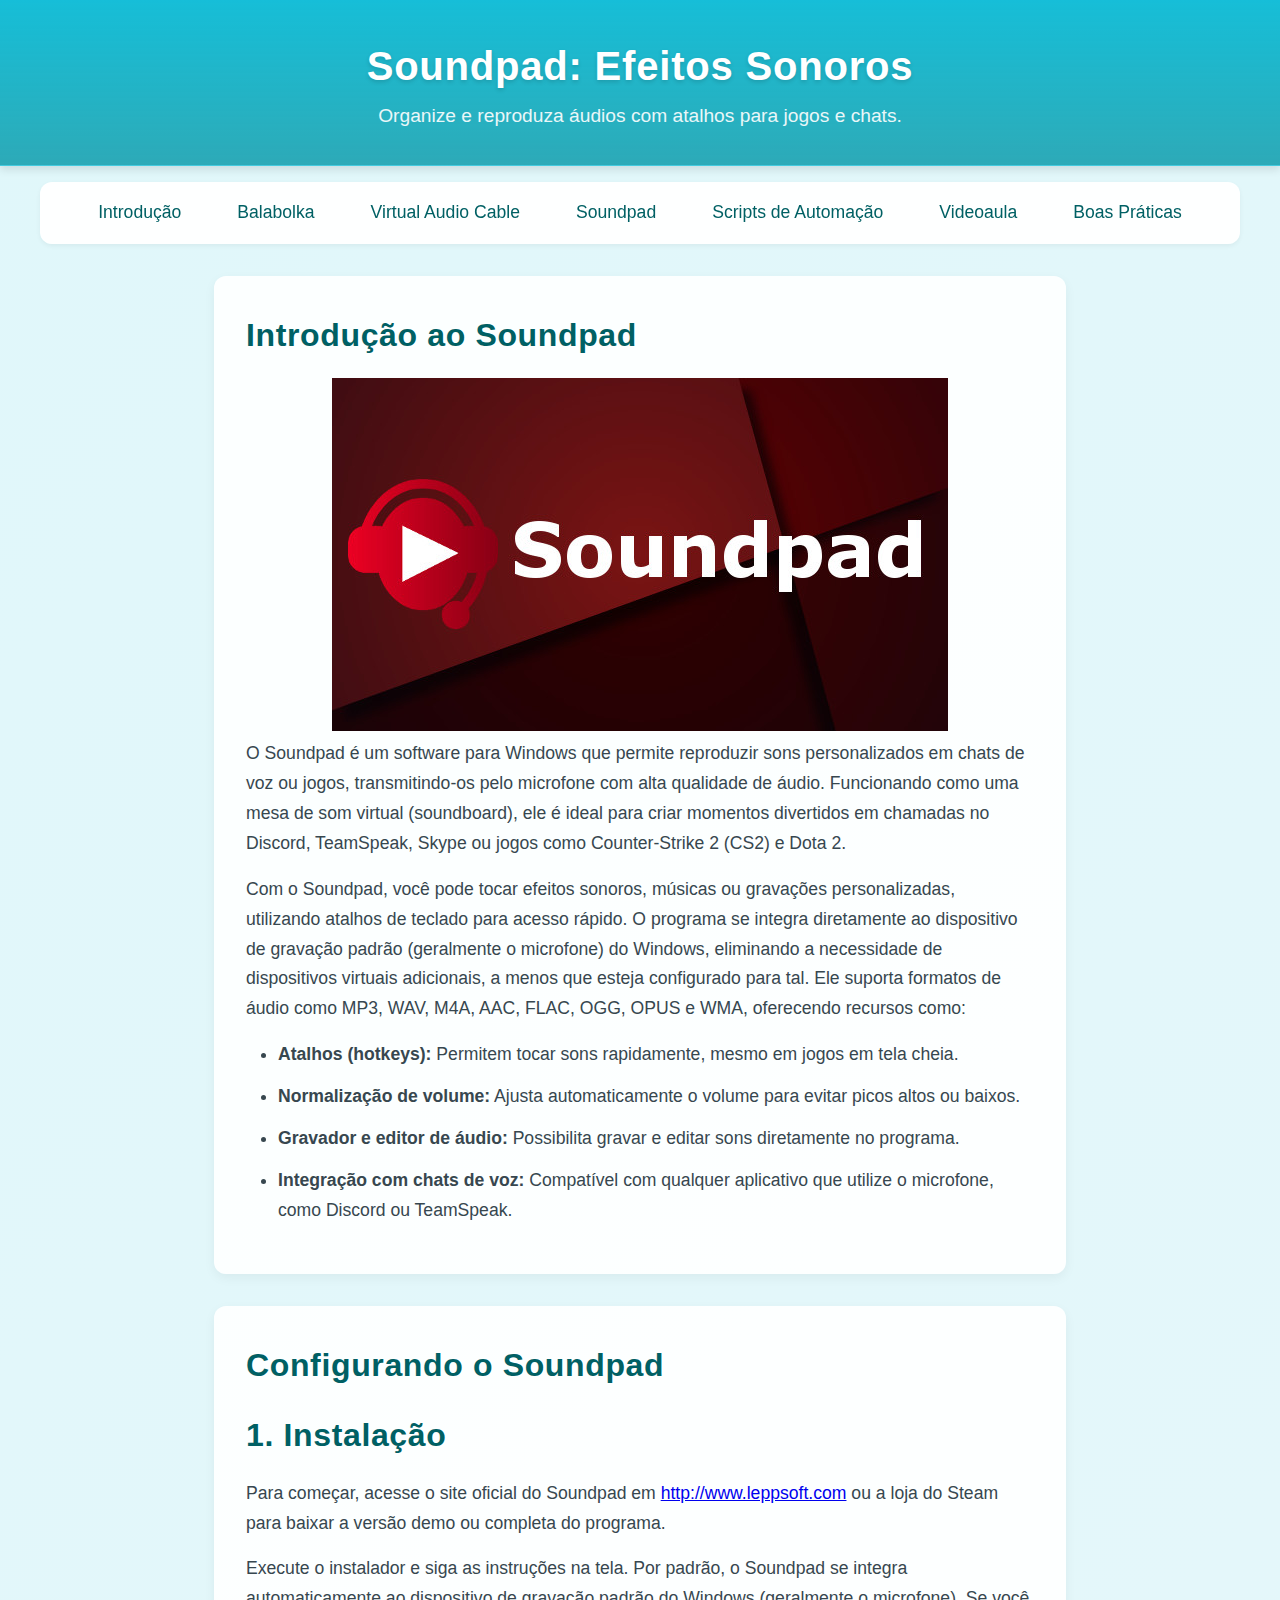
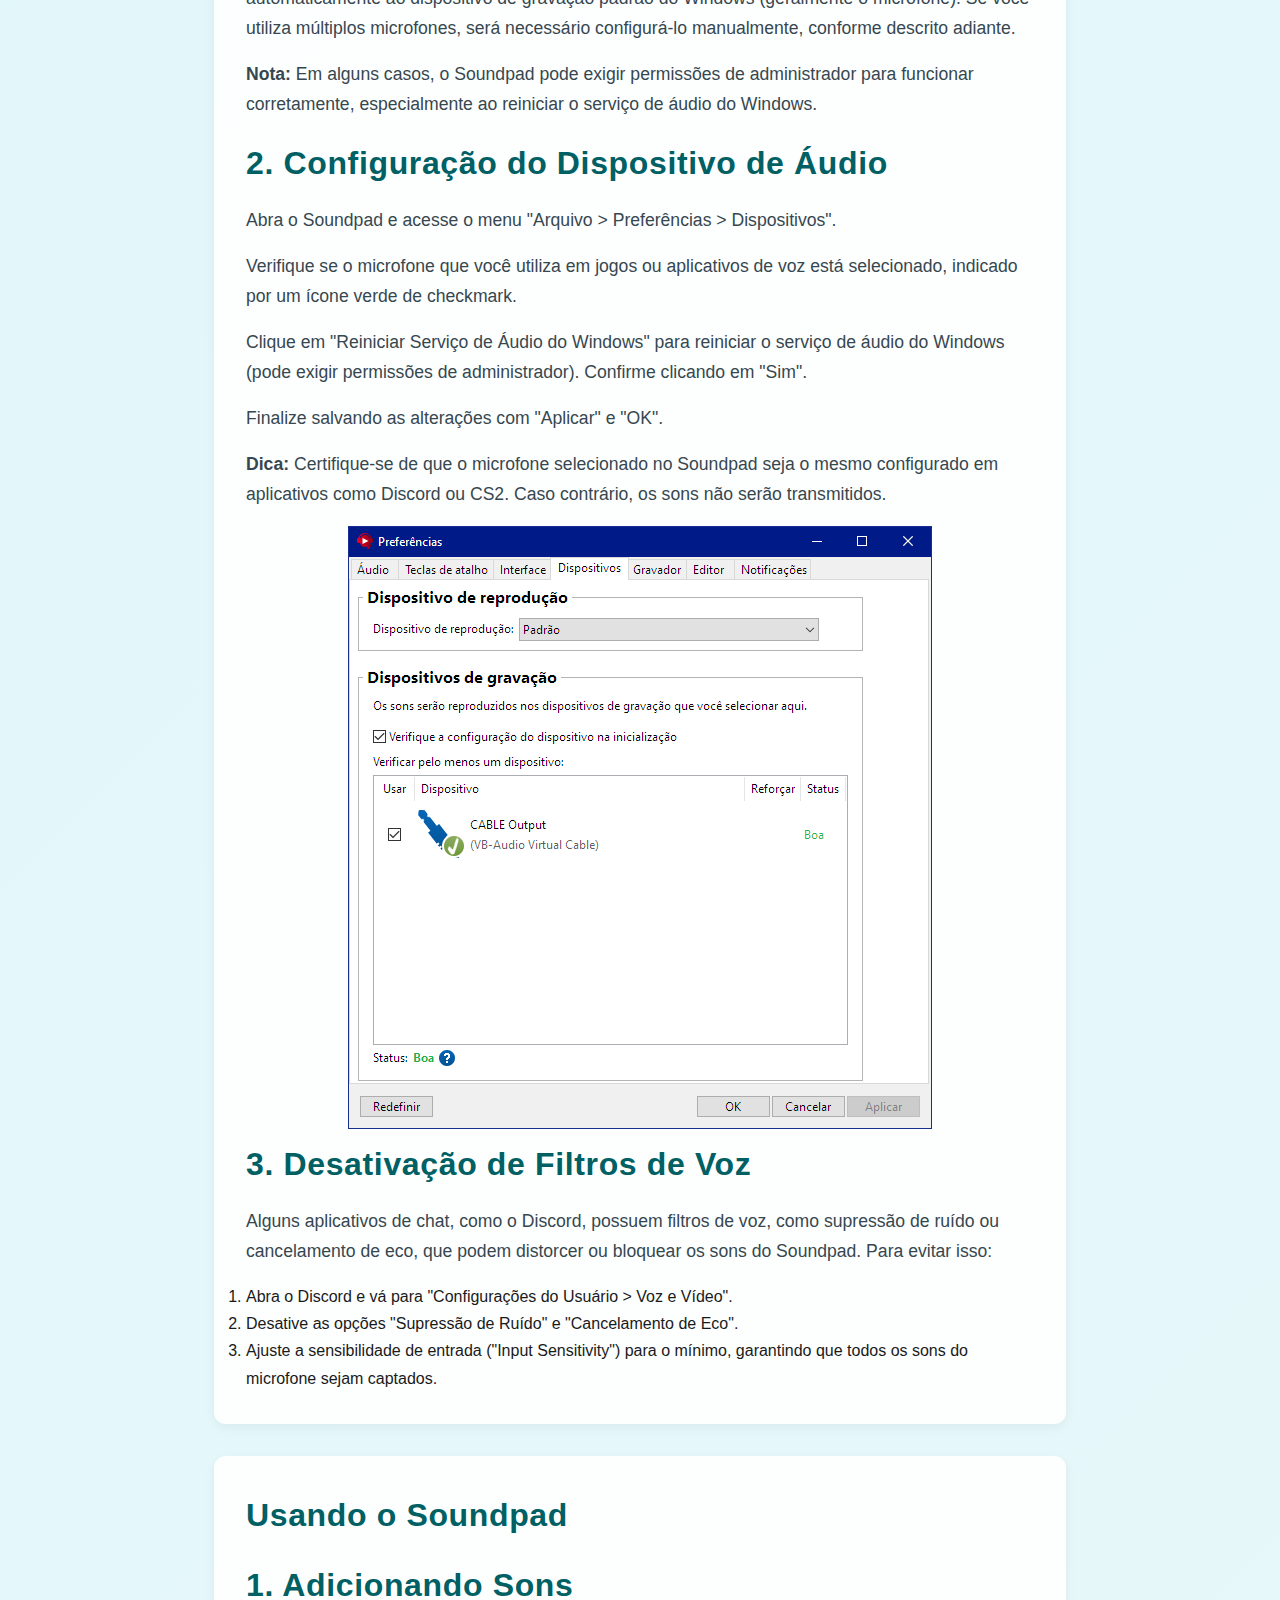
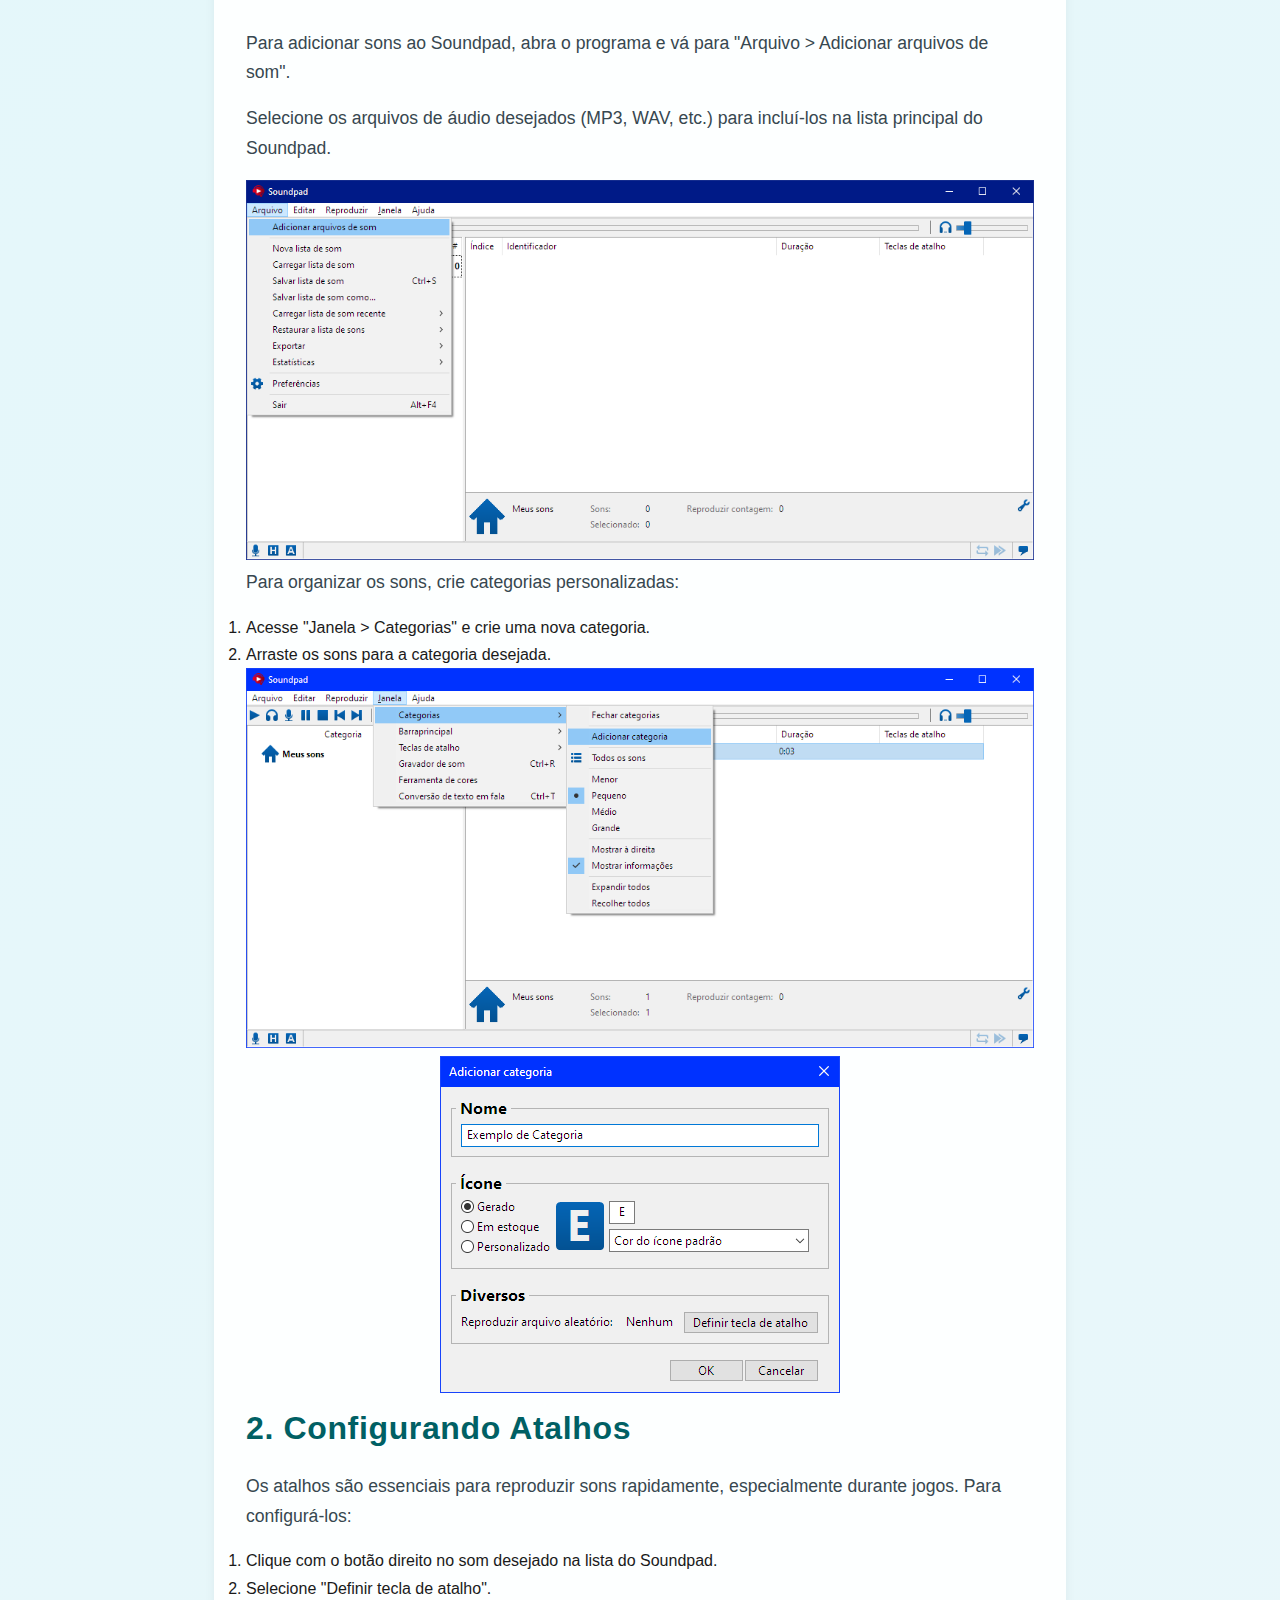
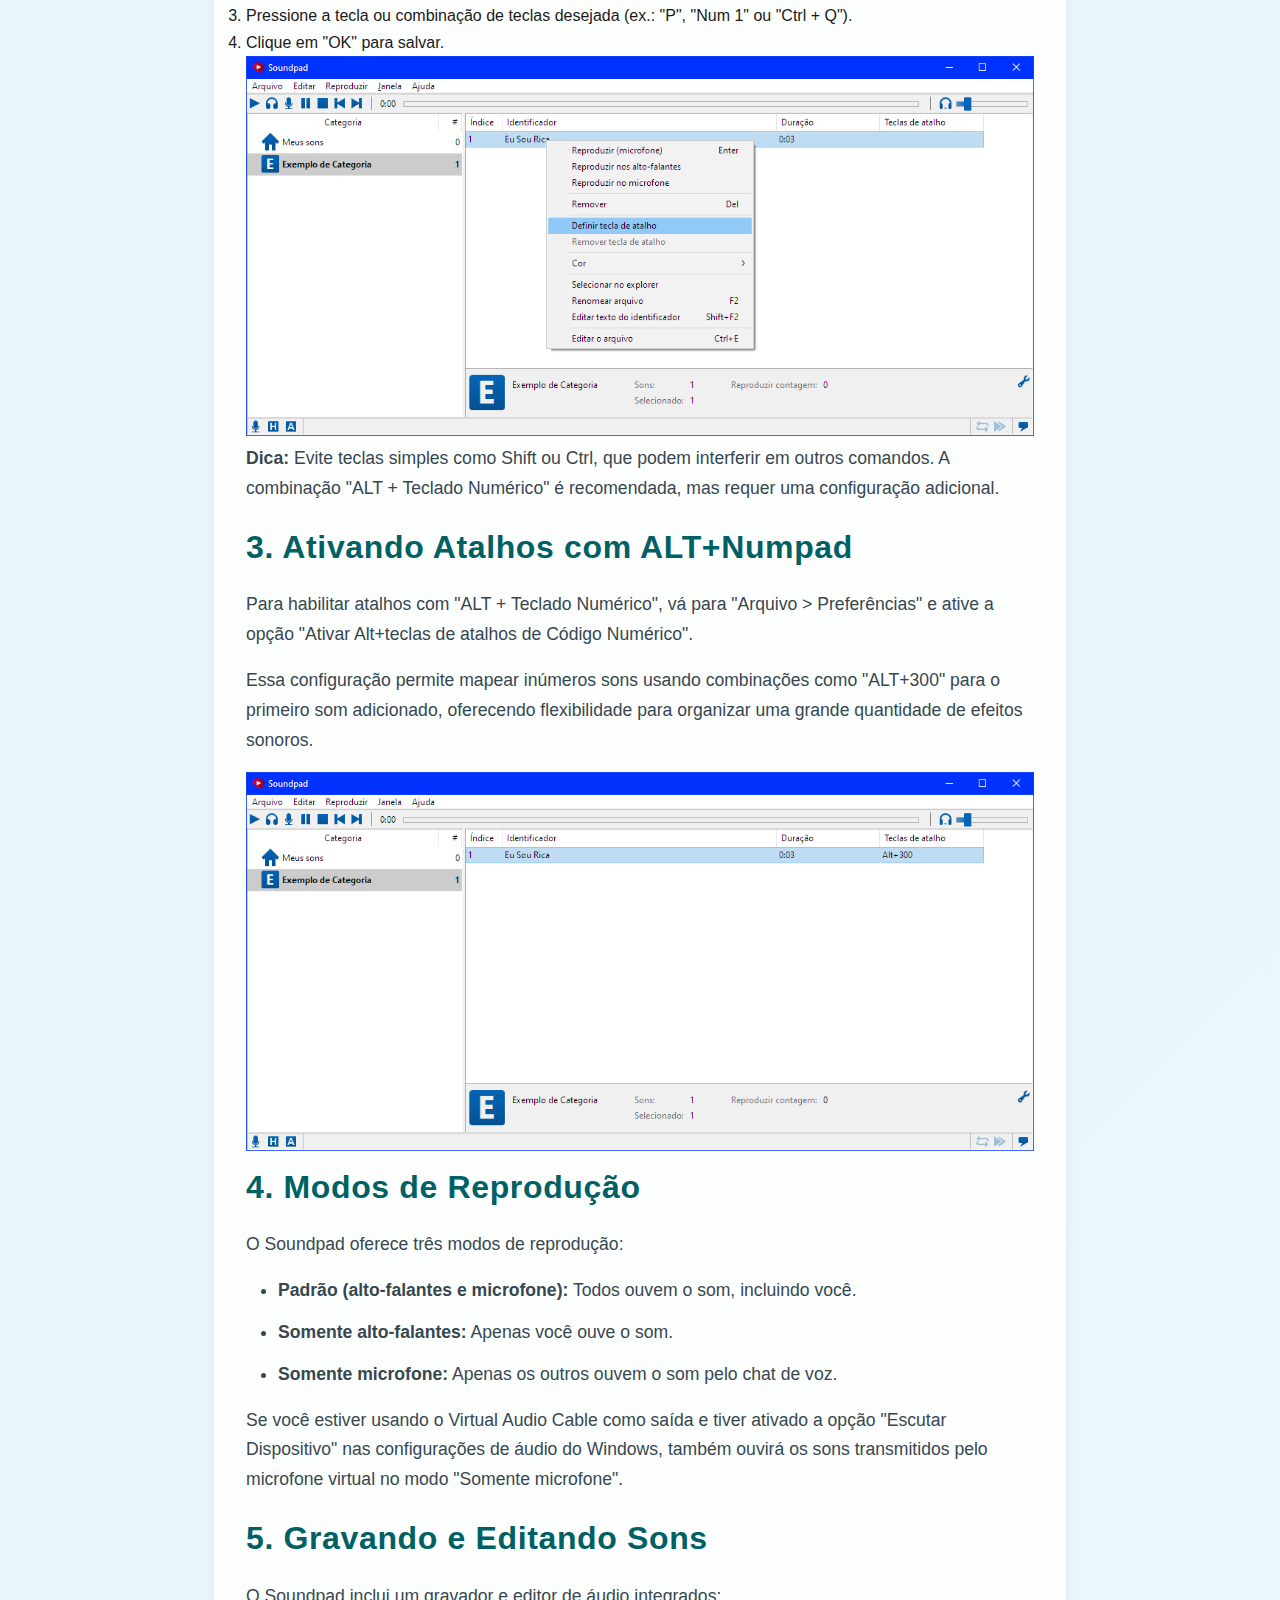
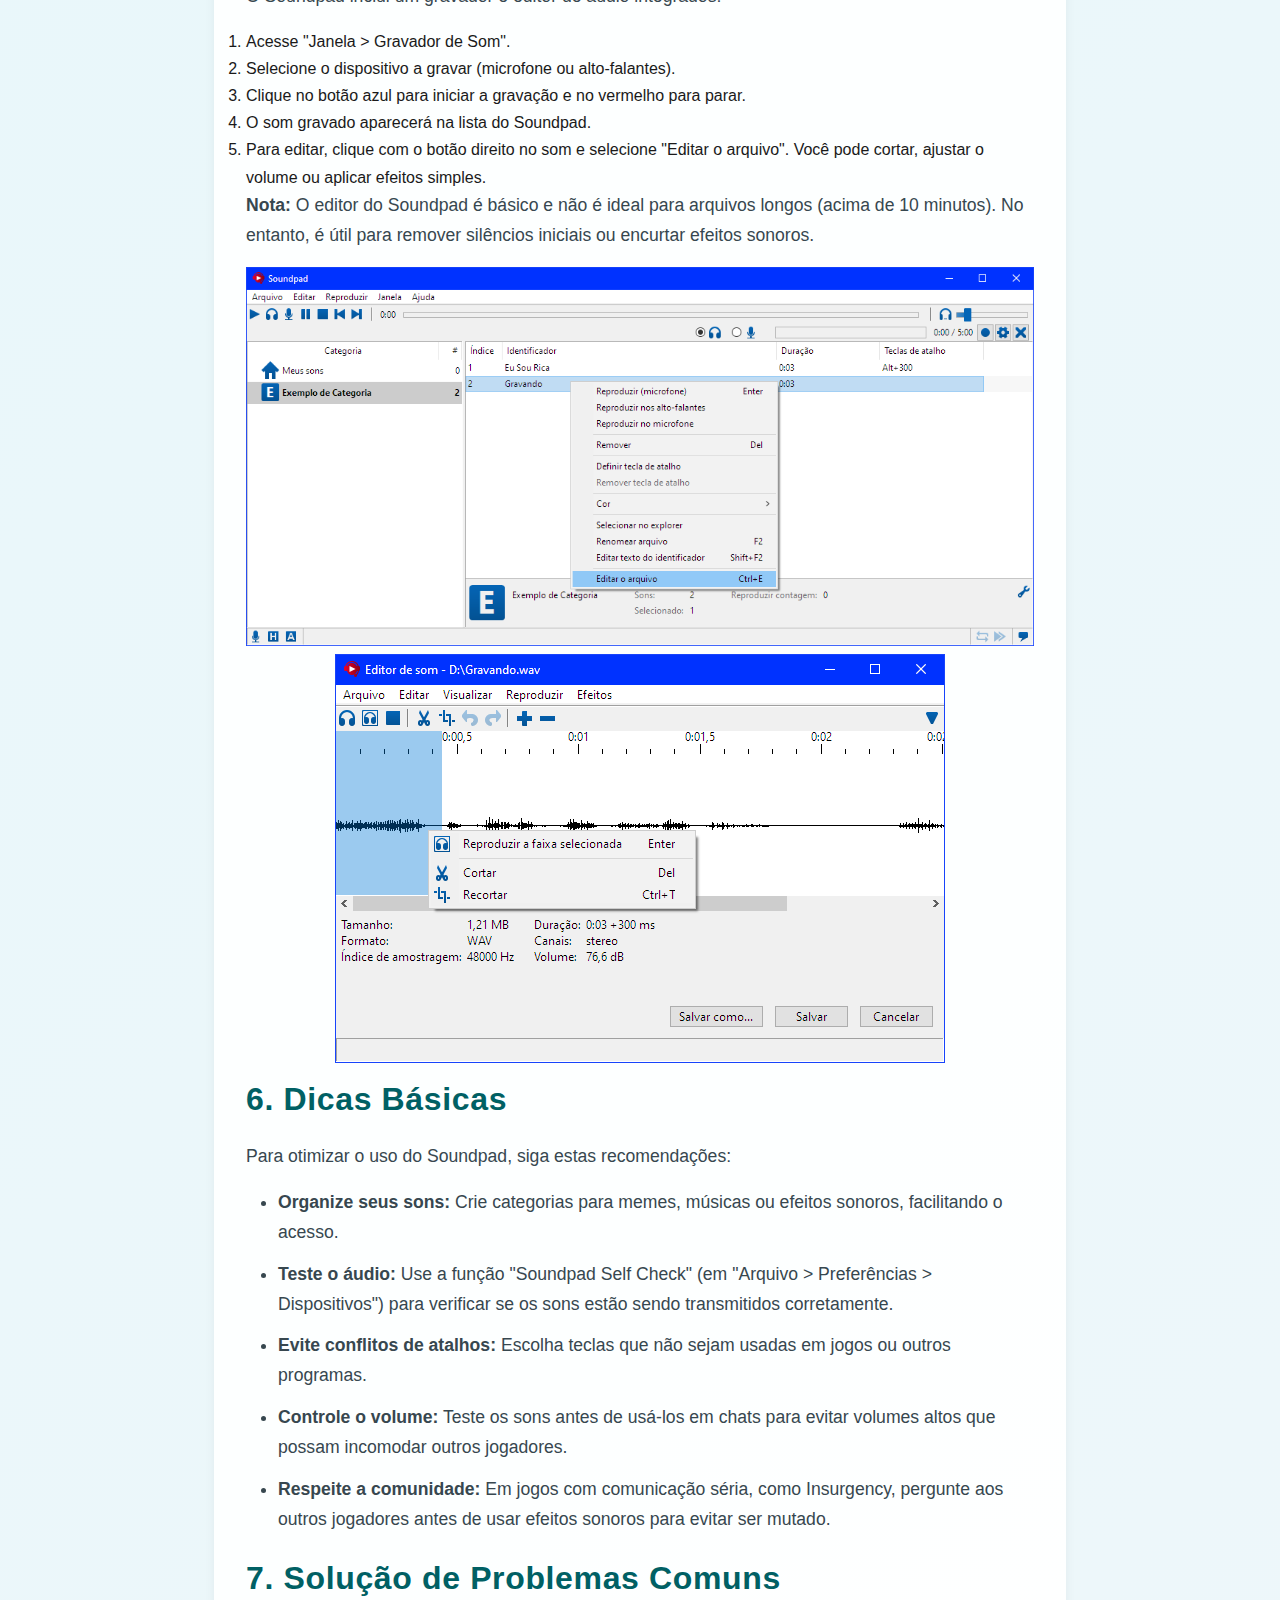
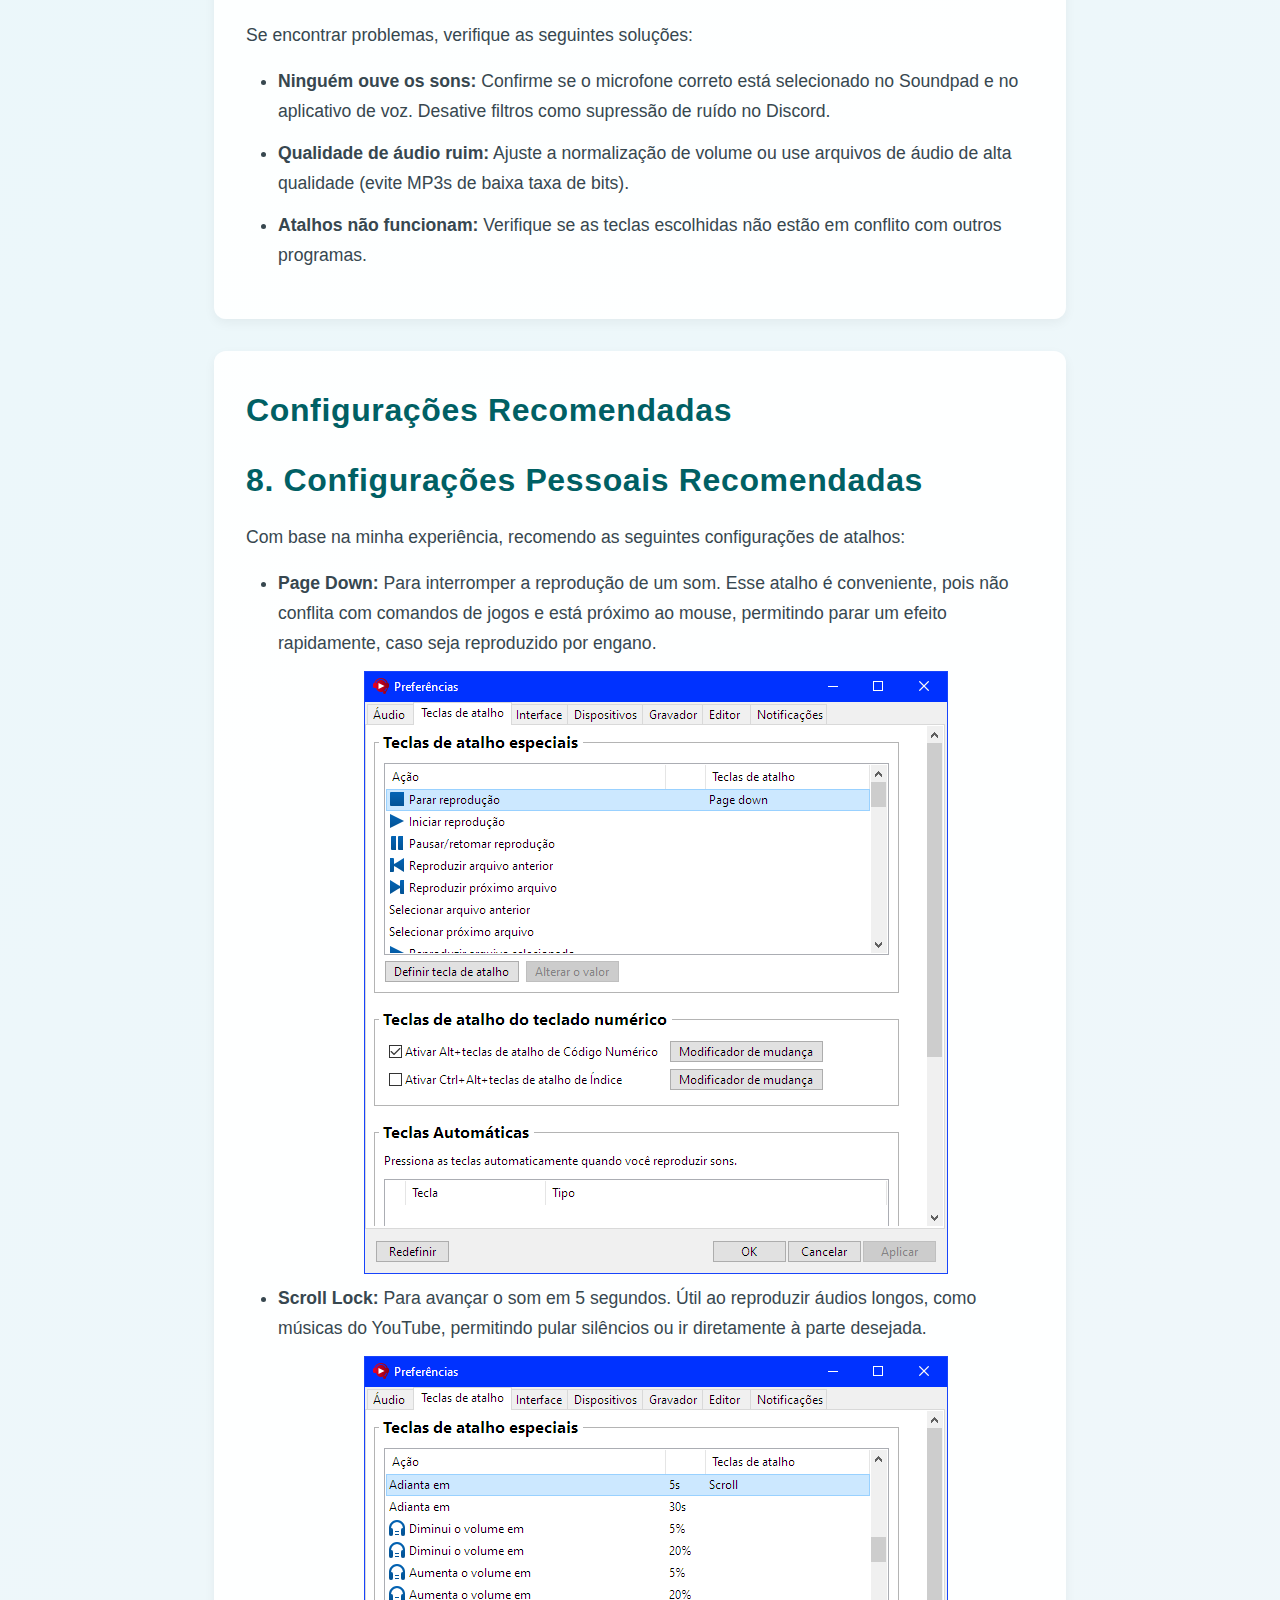
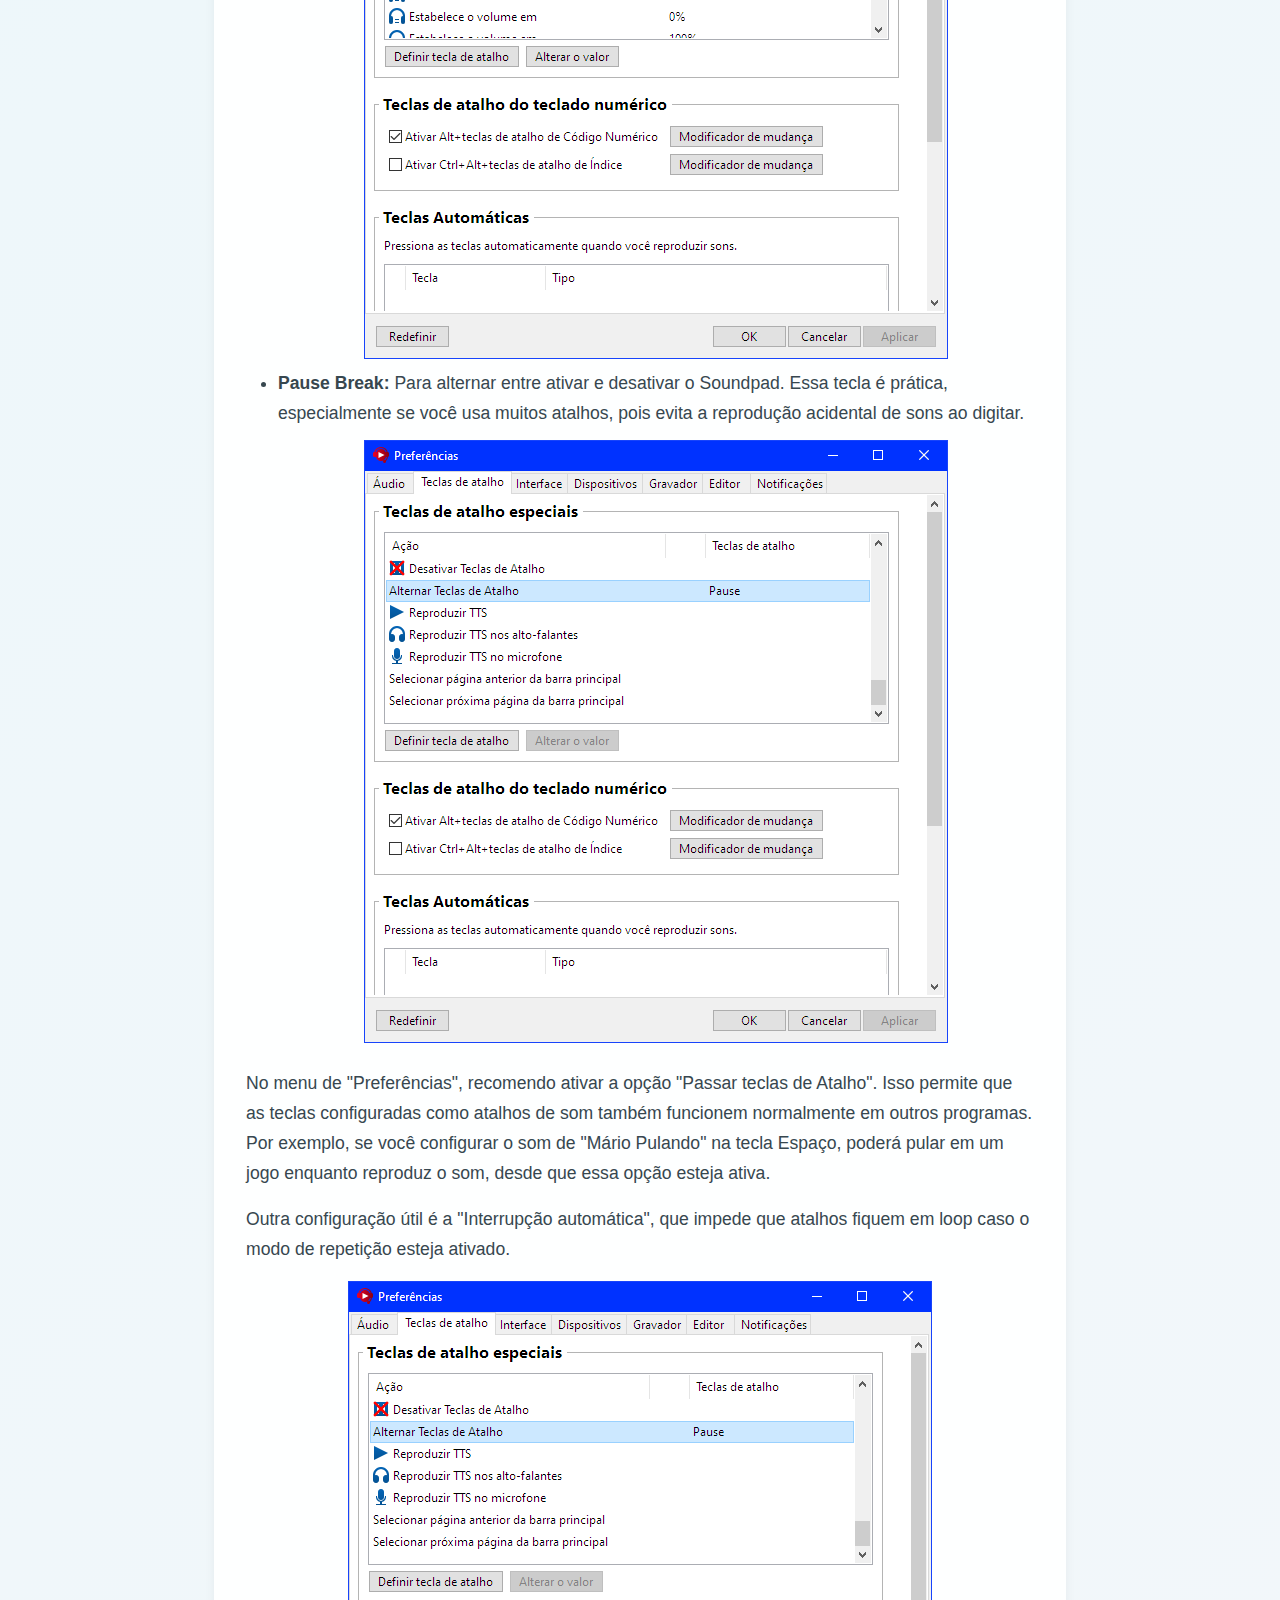
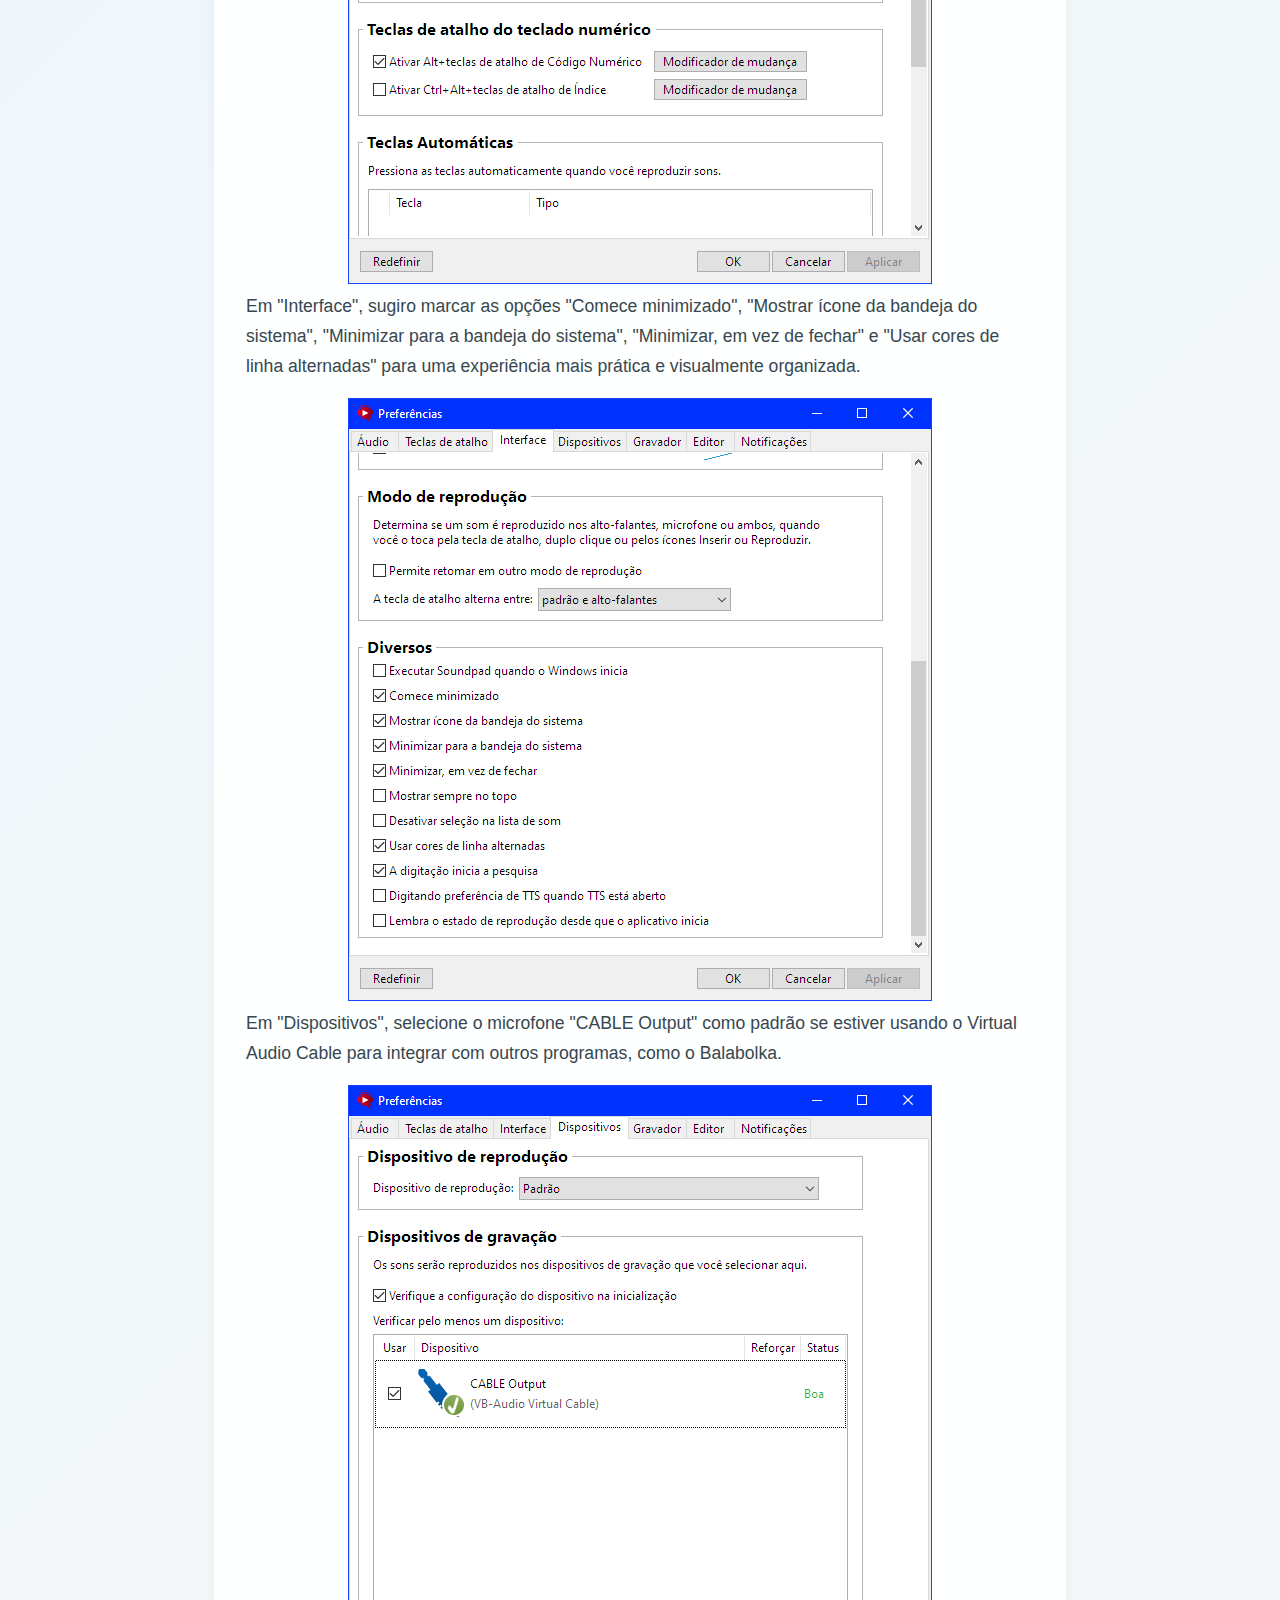
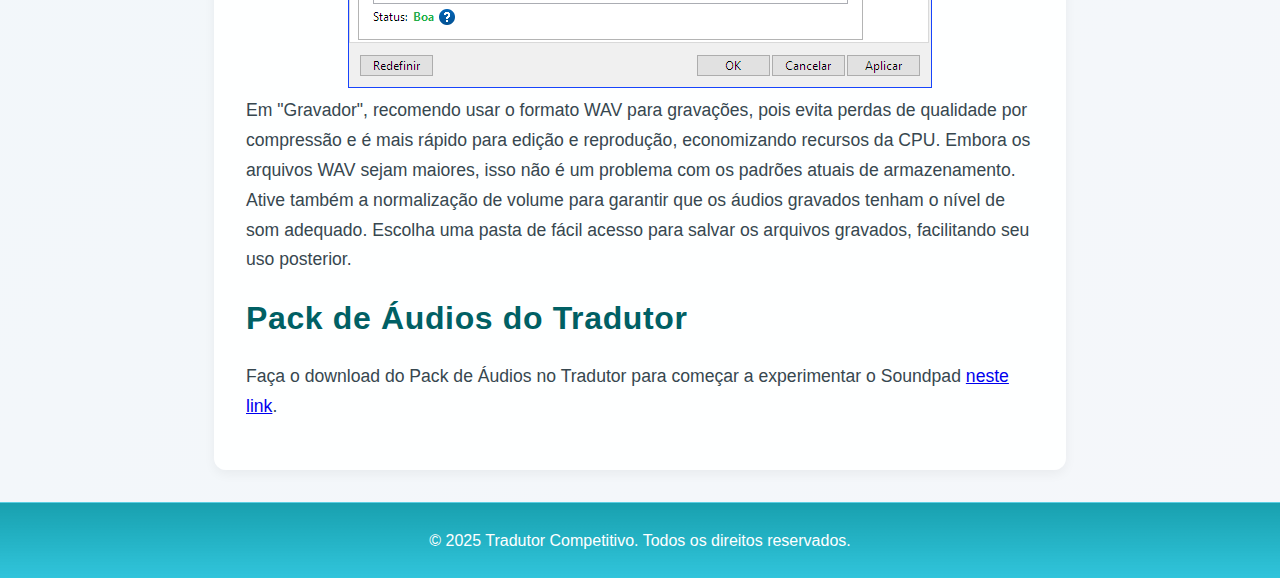
<file: soundpad.html>
<!DOCTYPE html>
<html lang="pt-BR">
<head>
  <meta charset="UTF-8">
  <meta name="viewport" content="width=device-width, initial-scale=1.0">
  <title>Soundpad - Curso de Áudios Automatizados</title>
  <link rel="stylesheet" href="css/style.css">
</head>
<body>
  <header>
    <h1>Soundpad: Efeitos Sonoros</h1>
    <p>Organize e reproduza áudios com atalhos para jogos e chats.</p>
  </header>

  <nav>
    <ul>
      <li><a href="index.html">Introdução</a></li>
      <li><a href="balabolka.html">Balabolka</a></li>
      <li><a href="virtual-audio-cable.html">Virtual Audio Cable</a></li>
      <li><a href="soundpad.html">Soundpad</a></li>
      <li><a href="scripts-automacao.html">Scripts de Automação</a></li>
      <li><a href="videoaula.html">Videoaula</a></li>
      <li><a href="boas-praticas.html">Boas Práticas</a></li>
    </ul>
  </nav>

  <main>
<section>
  <h2>Introdução ao Soundpad</h2>
  <div style="text-align: center;">
    <img src="img/soundpad.png" alt="Interface do Soundpad" style="max-width: 100%; height: auto;">
  </div>
  <p>O Soundpad é um software para Windows que permite reproduzir sons personalizados em chats de voz ou jogos, transmitindo-os pelo microfone com alta qualidade de áudio. Funcionando como uma mesa de som virtual (soundboard), ele é ideal para criar momentos divertidos em chamadas no Discord, TeamSpeak, Skype ou jogos como Counter-Strike 2 (CS2) e Dota 2.</p>
  <p>Com o Soundpad, você pode tocar efeitos sonoros, músicas ou gravações personalizadas, utilizando atalhos de teclado para acesso rápido. O programa se integra diretamente ao dispositivo de gravação padrão (geralmente o microfone) do Windows, eliminando a necessidade de dispositivos virtuais adicionais, a menos que esteja configurado para tal. Ele suporta formatos de áudio como MP3, WAV, M4A, AAC, FLAC, OGG, OPUS e WMA, oferecendo recursos como:</p>
  <ul>
    <li><strong>Atalhos (hotkeys):</strong> Permitem tocar sons rapidamente, mesmo em jogos em tela cheia.</li>
    <li><strong>Normalização de volume:</strong> Ajusta automaticamente o volume para evitar picos altos ou baixos.</li>
    <li><strong>Gravador e editor de áudio:</strong> Possibilita gravar e editar sons diretamente no programa.</li>
    <li><strong>Integração com chats de voz:</strong> Compatível com qualquer aplicativo que utilize o microfone, como Discord ou TeamSpeak.</li>
  </ul>
</section>

<section>
  <h2>Configurando o Soundpad</h2>
  <h2>1. Instalação</h2>
  <p>Para começar, acesse o site oficial do Soundpad em <a href="http://www.leppsoft.com">http://www.leppsoft.com</a> ou a loja do Steam para baixar a versão demo ou completa do programa.</p>
  <p>Execute o instalador e siga as instruções na tela. Por padrão, o Soundpad se integra automaticamente ao dispositivo de gravação padrão do Windows (geralmente o microfone). Se você utiliza múltiplos microfones, será necessário configurá-lo manualmente, conforme descrito adiante.</p>
  <p><strong>Nota:</strong> Em alguns casos, o Soundpad pode exigir permissões de administrador para funcionar corretamente, especialmente ao reiniciar o serviço de áudio do Windows.</p>
  <h2>2. Configuração do Dispositivo de Áudio</h2>
  <p>Abra o Soundpad e acesse o menu "Arquivo > Preferências > Dispositivos".</p>
  <p>Verifique se o microfone que você utiliza em jogos ou aplicativos de voz está selecionado, indicado por um ícone verde de checkmark.</p>
  <p>Clique em "Reiniciar Serviço de Áudio do Windows" para reiniciar o serviço de áudio do Windows (pode exigir permissões de administrador). Confirme clicando em "Sim".</p>
  <p>Finalize salvando as alterações com "Aplicar" e "OK".</p>
  <p><strong>Dica:</strong> Certifique-se de que o microfone selecionado no Soundpad seja o mesmo configurado em aplicativos como Discord ou CS2. Caso contrário, os sons não serão transmitidos.</p>
  <div style="text-align: center;">
    <img src="img/soundpad2.png" alt="Configuração de Dispositivos do Soundpad" style="max-width: 100%; height: auto;">
  </div>
  <h2>3. Desativação de Filtros de Voz</h2>
  <p>Alguns aplicativos de chat, como o Discord, possuem filtros de voz, como supressão de ruído ou cancelamento de eco, que podem distorcer ou bloquear os sons do Soundpad. Para evitar isso:</p>
  <ol>
    <li>Abra o Discord e vá para "Configurações do Usuário > Voz e Vídeo".</li>
    <li>Desative as opções "Supressão de Ruído" e "Cancelamento de Eco".</li>
    <li>Ajuste a sensibilidade de entrada ("Input Sensitivity") para o mínimo, garantindo que todos os sons do microfone sejam captados.</li>
  </ol>
</section>

<section>
  <h2>Usando o Soundpad</h2>
  <h2>1. Adicionando Sons</h2>
  <p>Para adicionar sons ao Soundpad, abra o programa e vá para "Arquivo > Adicionar arquivos de som".</p>
  <p>Selecione os arquivos de áudio desejados (MP3, WAV, etc.) para incluí-los na lista principal do Soundpad.</p>
  <div style="text-align: center;">
    <img src="img/soundpad3.png" alt="Adicionando Sons ao Soundpad" style="max-width: 100%; height: auto;">
  </div>
  <p>Para organizar os sons, crie categorias personalizadas:</p>
  <ol>
    <li>Acesse "Janela > Categorias" e crie uma nova categoria.</li>
    <li>Arraste os sons para a categoria desejada.</li>
  </ol>
  <div style="text-align: center;">
    <img src="img/soundpad4.png" alt="Criando Categorias no Soundpad" style="max-width: 100%; height: auto;">
  </div>
  <div style="text-align: center;">
    <img src="img/soundpad5.png" alt="Organizando Sons em Categorias" style="max-width: 100%; height: auto;">
  </div>
  <h2>2. Configurando Atalhos</h2>
  <p>Os atalhos são essenciais para reproduzir sons rapidamente, especialmente durante jogos. Para configurá-los:</p>
  <ol>
    <li>Clique com o botão direito no som desejado na lista do Soundpad.</li>
    <li>Selecione "Definir tecla de atalho".</li>
    <li>Pressione a tecla ou combinação de teclas desejada (ex.: "P", "Num 1" ou "Ctrl + Q").</li>
    <li>Clique em "OK" para salvar.</li>
  </ol>
  <div style="text-align: center;">
    <img src="img/soundpad6.png" alt="Configurando Atalhos no Soundpad" style="max-width: 100%; height: auto;">
  </div>
  <p><strong>Dica:</strong> Evite teclas simples como Shift ou Ctrl, que podem interferir em outros comandos. A combinação "ALT + Teclado Numérico" é recomendada, mas requer uma configuração adicional.</p>
  <h2>3. Ativando Atalhos com ALT+Numpad</h2>
  <p>Para habilitar atalhos com "ALT + Teclado Numérico", vá para "Arquivo > Preferências" e ative a opção "Ativar Alt+teclas de atalhos de Código Numérico".</p>
  <p>Essa configuração permite mapear inúmeros sons usando combinações como "ALT+300" para o primeiro som adicionado, oferecendo flexibilidade para organizar uma grande quantidade de efeitos sonoros.</p>
  <div style="text-align: center;">
    <img src="img/soundpad8.png" alt="Ativando Atalhos ALT+Numpad" style="max-width: 100%; height: auto;">
  </div>
  <h2>4. Modos de Reprodução</h2>
  <p>O Soundpad oferece três modos de reprodução:</p>
  <ul>
    <li><strong>Padrão (alto-falantes e microfone):</strong> Todos ouvem o som, incluindo você.</li>
    <li><strong>Somente alto-falantes:</strong> Apenas você ouve o som.</li>
    <li><strong>Somente microfone:</strong> Apenas os outros ouvem o som pelo chat de voz.</li>
  </ul>
  <p>Se você estiver usando o Virtual Audio Cable como saída e tiver ativado a opção "Escutar Dispositivo" nas configurações de áudio do Windows, também ouvirá os sons transmitidos pelo microfone virtual no modo "Somente microfone".</p>
  <h2>5. Gravando e Editando Sons</h2>
  <p>O Soundpad inclui um gravador e editor de áudio integrados:</p>
  <ol>
    <li>Acesse "Janela > Gravador de Som".</li>
    <li>Selecione o dispositivo a gravar (microfone ou alto-falantes).</li>
    <li>Clique no botão azul para iniciar a gravação e no vermelho para parar.</li>
    <li>O som gravado aparecerá na lista do Soundpad.</li>
    <li>Para editar, clique com o botão direito no som e selecione "Editar o arquivo". Você pode cortar, ajustar o volume ou aplicar efeitos simples.</li>
  </ol>
  <p><strong>Nota:</strong> O editor do Soundpad é básico e não é ideal para arquivos longos (acima de 10 minutos). No entanto, é útil para remover silêncios iniciais ou encurtar efeitos sonoros.</p>
  <div style="text-align: center;">
    <img src="img/soundpad9.png" alt="Gravador de Som do Soundpad" style="max-width: 100%; height: auto;">
  </div>
  <div style="text-align: center;">
    <img src="img/soundpad10.png" alt="Editando Sons no Soundpad" style="max-width: 100%; height: auto;">
  </div>
  <h2>6. Dicas Básicas</h2>
  <p>Para otimizar o uso do Soundpad, siga estas recomendações:</p>
  <ul>
    <li><strong>Organize seus sons:</strong> Crie categorias para memes, músicas ou efeitos sonoros, facilitando o acesso.</li>
    <li><strong>Teste o áudio:</strong> Use a função "Soundpad Self Check" (em "Arquivo > Preferências > Dispositivos") para verificar se os sons estão sendo transmitidos corretamente.</li>
    <li><strong>Evite conflitos de atalhos:</strong> Escolha teclas que não sejam usadas em jogos ou outros programas.</li>
    <li><strong>Controle o volume:</strong> Teste os sons antes de usá-los em chats para evitar volumes altos que possam incomodar outros jogadores.</li>
    <li><strong>Respeite a comunidade:</strong> Em jogos com comunicação séria, como Insurgency, pergunte aos outros jogadores antes de usar efeitos sonoros para evitar ser mutado.</li>
  </ul>
  <h2>7. Solução de Problemas Comuns</h2>
  <p>Se encontrar problemas, verifique as seguintes soluções:</p>
  <ul>
    <li><strong>Ninguém ouve os sons:</strong> Confirme se o microfone correto está selecionado no Soundpad e no aplicativo de voz. Desative filtros como supressão de ruído no Discord.</li>
    <li><strong>Qualidade de áudio ruim:</strong> Ajuste a normalização de volume ou use arquivos de áudio de alta qualidade (evite MP3s de baixa taxa de bits).</li>
    <li><strong>Atalhos não funcionam:</strong> Verifique se as teclas escolhidas não estão em conflito com outros programas.</li>
  </ul>
</section>

<section>
  <h2>Configurações Recomendadas</h2>
  <h2>8. Configurações Pessoais Recomendadas</h2>
  <p>Com base na minha experiência, recomendo as seguintes configurações de atalhos:</p>
  <ul>
    <li><strong>Page Down:</strong> Para interromper a reprodução de um som. Esse atalho é conveniente, pois não conflita com comandos de jogos e está próximo ao mouse, permitindo parar um efeito rapidamente, caso seja reproduzido por engano.</li>
    <div style="text-align: center;">
      <img src="img/soundpad11.png" alt="Atalho Page Down no Soundpad" style="max-width: 100%; height: auto;">
    </div>
    <li><strong>Scroll Lock:</strong> Para avançar o som em 5 segundos. Útil ao reproduzir áudios longos, como músicas do YouTube, permitindo pular silêncios ou ir diretamente à parte desejada.</li>
    <div style="text-align: center;">
      <img src="img/soundpad12.png" alt="Atalho Scroll Lock no Soundpad" style="max-width: 100%; height: auto;">
    </div>
    <li><strong>Pause Break:</strong> Para alternar entre ativar e desativar o Soundpad. Essa tecla é prática, especialmente se você usa muitos atalhos, pois evita a reprodução acidental de sons ao digitar.</li>
    <div style="text-align: center;">
      <img src="img/soundpad13.png" alt="Atalho Pause Break no Soundpad" style="max-width: 100%; height: auto;">
    </div>
  </ul>
  <p>No menu de "Preferências", recomendo ativar a opção "Passar teclas de Atalho". Isso permite que as teclas configuradas como atalhos de som também funcionem normalmente em outros programas. Por exemplo, se você configurar o som de "Mário Pulando" na tecla Espaço, poderá pular em um jogo enquanto reproduz o som, desde que essa opção esteja ativa.</p>
  <p>Outra configuração útil é a "Interrupção automática", que impede que atalhos fiquem em loop caso o modo de repetição esteja ativado.</p>
  <div style="text-align: center;">
    <img src="img/soundpad14.png" alt="Configurações de Atalhos no Soundpad" style="max-width: 100%; height: auto;">
  </div>
  <p>Em "Interface", sugiro marcar as opções "Comece minimizado", "Mostrar ícone da bandeja do sistema", "Minimizar para a bandeja do sistema", "Minimizar, em vez de fechar" e "Usar cores de linha alternadas" para uma experiência mais prática e visualmente organizada.</p>
  <div style="text-align: center;">
    <img src="img/soundpad15.png" alt="Configurações de Interface do Soundpad" style="max-width: 100%; height: auto;">
  </div>
  <p>Em "Dispositivos", selecione o microfone "CABLE Output" como padrão se estiver usando o Virtual Audio Cable para integrar com outros programas, como o Balabolka.</p>
  <div style="text-align: center;">
    <img src="img/soundpad16.png" alt="Seleção de Dispositivo no Soundpad" style="max-width: 100%; height: auto;">
  </div>
  <p>Em "Gravador", recomendo usar o formato WAV para gravações, pois evita perdas de qualidade por compressão e é mais rápido para edição e reprodução, economizando recursos da CPU. Embora os arquivos WAV sejam maiores, isso não é um problema com os padrões atuais de armazenamento. Ative também a normalização de volume para garantir que os áudios gravados tenham o nível de som adequado. Escolha uma pasta de fácil acesso para salvar os arquivos gravados, facilitando seu uso posterior.</p>



  <h2>Pack de Áudios do Tradutor</h2>

  <p>Faça o download do Pack de Áudios no Tradutor para começar a experimentar o Soundpad <a href="https://www.mediafire.com/file/okbtvp88ktp1fot/Pack_Tradutor.zip/file">neste link</a>.
  </p>
</section>

</main>
  <footer>
    <p>&copy; 2025 Tradutor Competitivo. Todos os direitos reservados.</p>
  </footer>
</body>
</html>
</file>
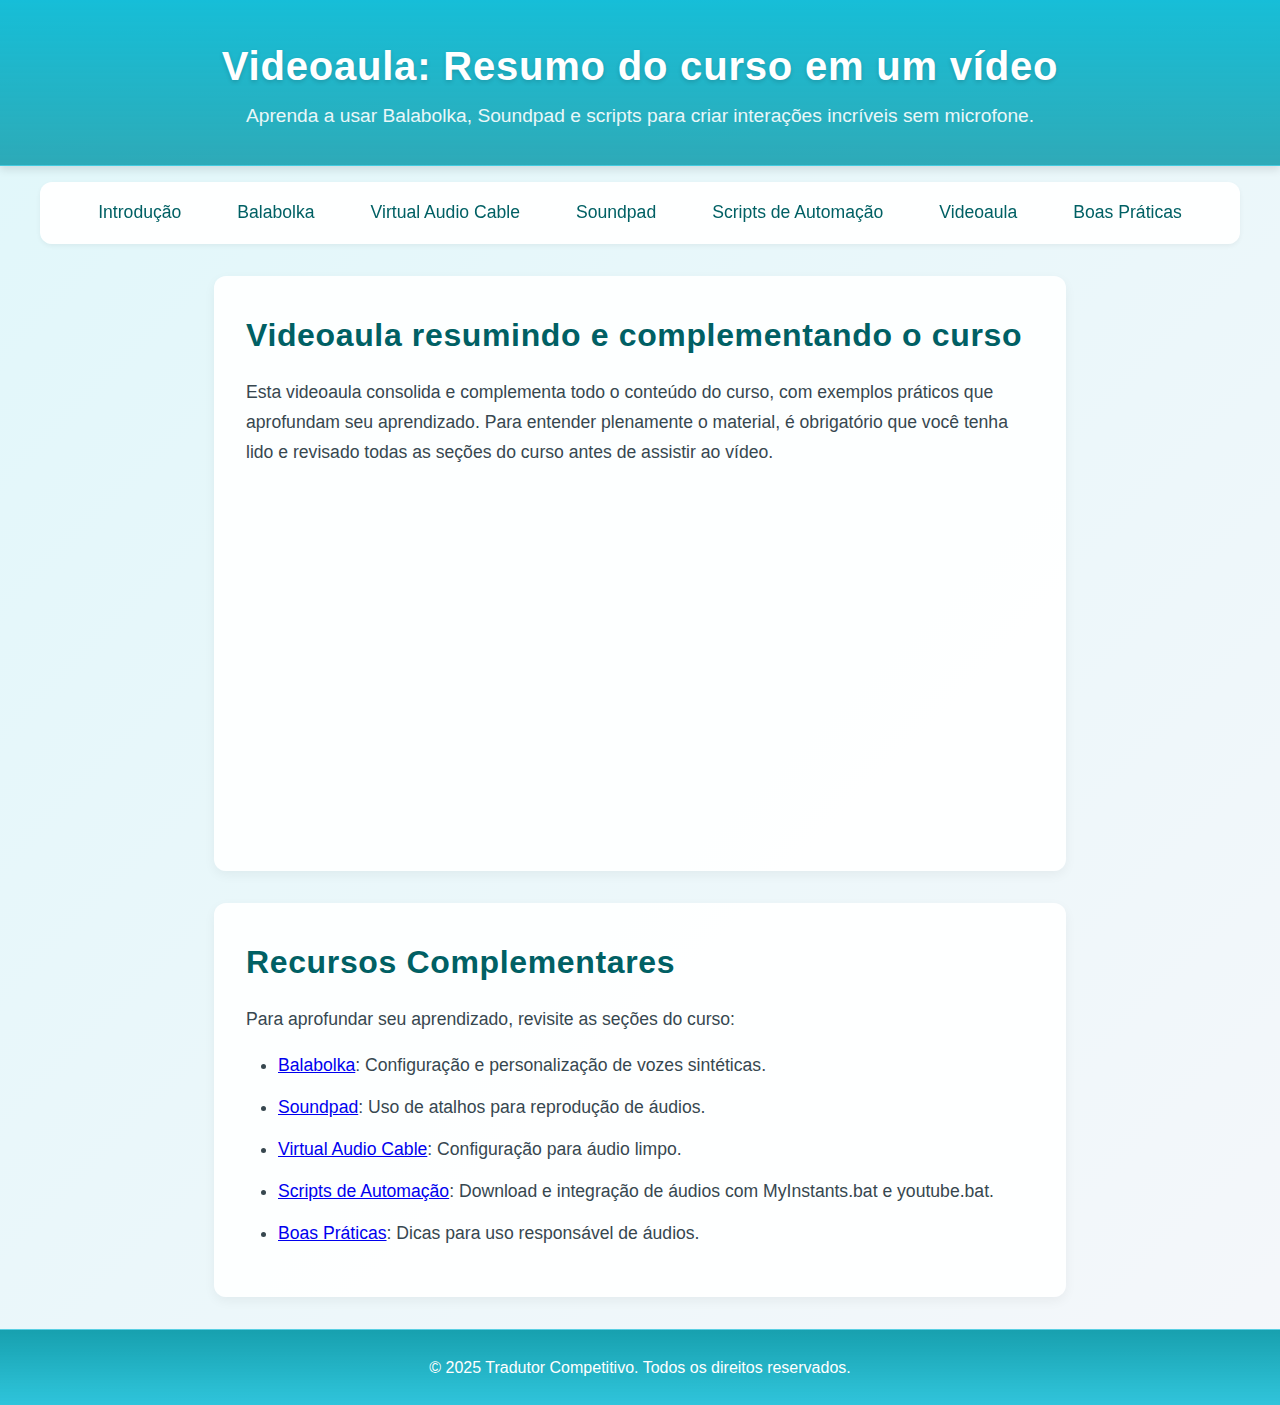
<file: videoaula.html>
<!DOCTYPE html>
<html lang="pt-BR">
<head>
  <!-- Google tag (gtag.js) -->
<script async src="https://www.googletagmanager.com/gtag/js?id=G-CTF36B3D9P"></script>
<script>
  window.dataLayer = window.dataLayer || [];
  function gtag(){dataLayer.push(arguments);}
  gtag('js', new Date());

  gtag('config', 'G-CTF36B3D9P');
</script>
  <meta charset="UTF-8">
  <meta name="viewport" content="width=device-width, initial-scale=1.0">
  <title>Videoaula - Curso de Áudios Automatizados</title>
  <link rel="stylesheet" href="css/style.css">
</head>
<body>
  <header>
    <h1>Videoaula: Resumo do curso em um vídeo</h1>
    <p>Aprenda a usar Balabolka, Soundpad e scripts para criar interações incríveis sem microfone.</p>
  </header>

  <nav>
    <ul>
      <li><a href="index.html">Introdução</a></li>
      <li><a href="balabolka.html">Balabolka</a></li>
      <li><a href="virtual-audio-cable.html">Virtual Audio Cable</a></li>
      <li><a href="soundpad.html">Soundpad</a></li>
      <li><a href="scripts-automacao.html">Scripts de Automação</a></li>
      <li><a href="videoaula.html">Videoaula</a></li>
      <li><a href="boas-praticas.html">Boas Práticas</a></li>
    </ul>
  </nav>
  
  <main>
    <section>
      <h2>Videoaula resumindo e complementando o curso</h2>
      <p>Esta videoaula consolida e complementa todo o conteúdo do curso, com exemplos práticos que aprofundam seu aprendizado. Para entender plenamente o material, é obrigatório que você tenha lido e revisado todas as seções do curso antes de assistir ao vídeo.</p>
      <div class="video-container">
        <iframe width="560" height="315" src="https://www.youtube.com/embed/ExldnM5ZAqY" title="Videoaula Comunicação com Voz Sintetizada" frameborder="0" allow="accelerometer; autoplay; clipboard-write; encrypted-media; gyroscope; picture-in-picture" allowfullscreen></iframe>
      </div>
    </section>

    <section>
      <h2>Recursos Complementares</h2>
      <p>Para aprofundar seu aprendizado, revisite as seções do curso:</p>
      <ul>
        <li><a href="balabolka.html">Balabolka</a>: Configuração e personalização de vozes sintéticas.</li>
        <li><a href="soundpad.html">Soundpad</a>: Uso de atalhos para reprodução de áudios.</li>
        <li><a href="virtual-audio-cable.html">Virtual Audio Cable</a>: Configuração para áudio limpo.</li>
        <li><a href="scripts-automacao.html">Scripts de Automação</a>: Download e integração de áudios com MyInstants.bat e youtube.bat.</li>
        <li><a href="boas-praticas.html">Boas Práticas</a>: Dicas para uso responsável de áudios.</li>
      </ul>
    </section>
  </main>

  <footer>
    <p>&copy; 2025 Tradutor Competitivo. Todos os direitos reservados.</p>
  </footer>
</body>
</html>
</file>
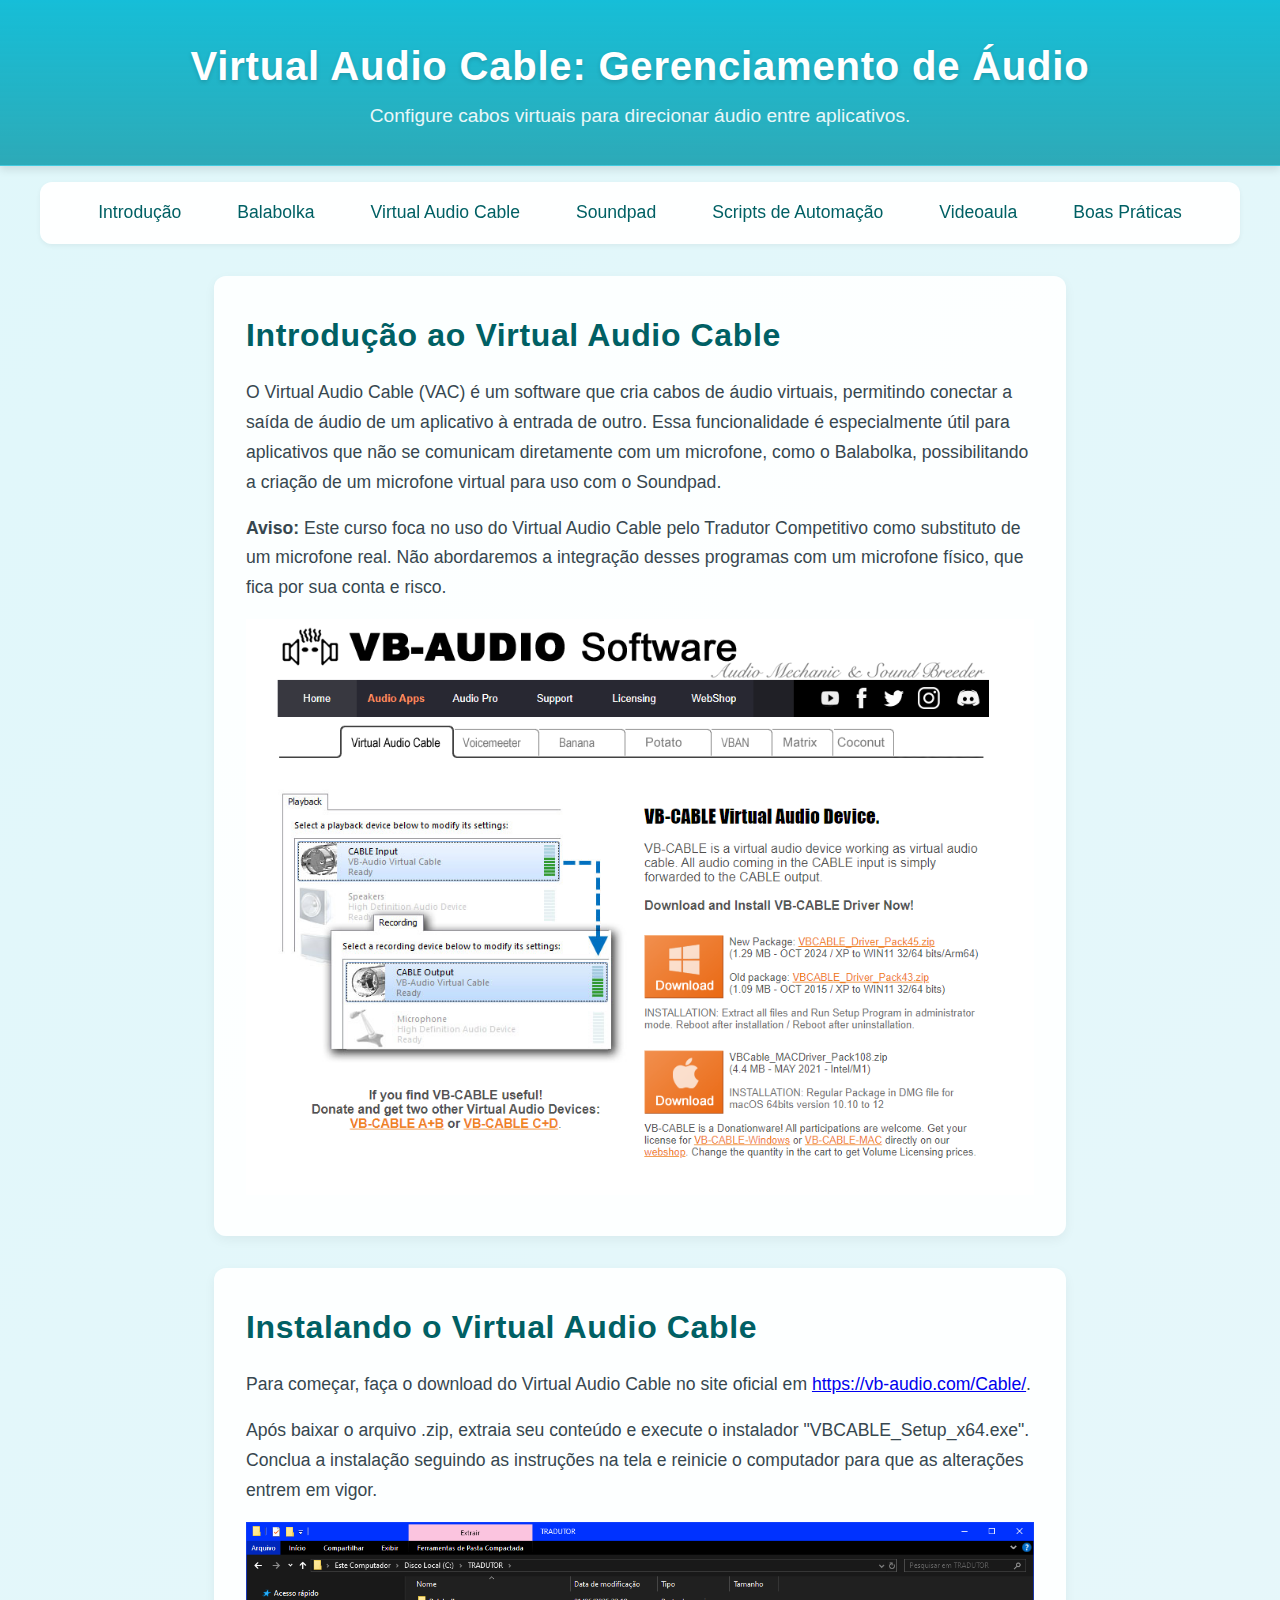
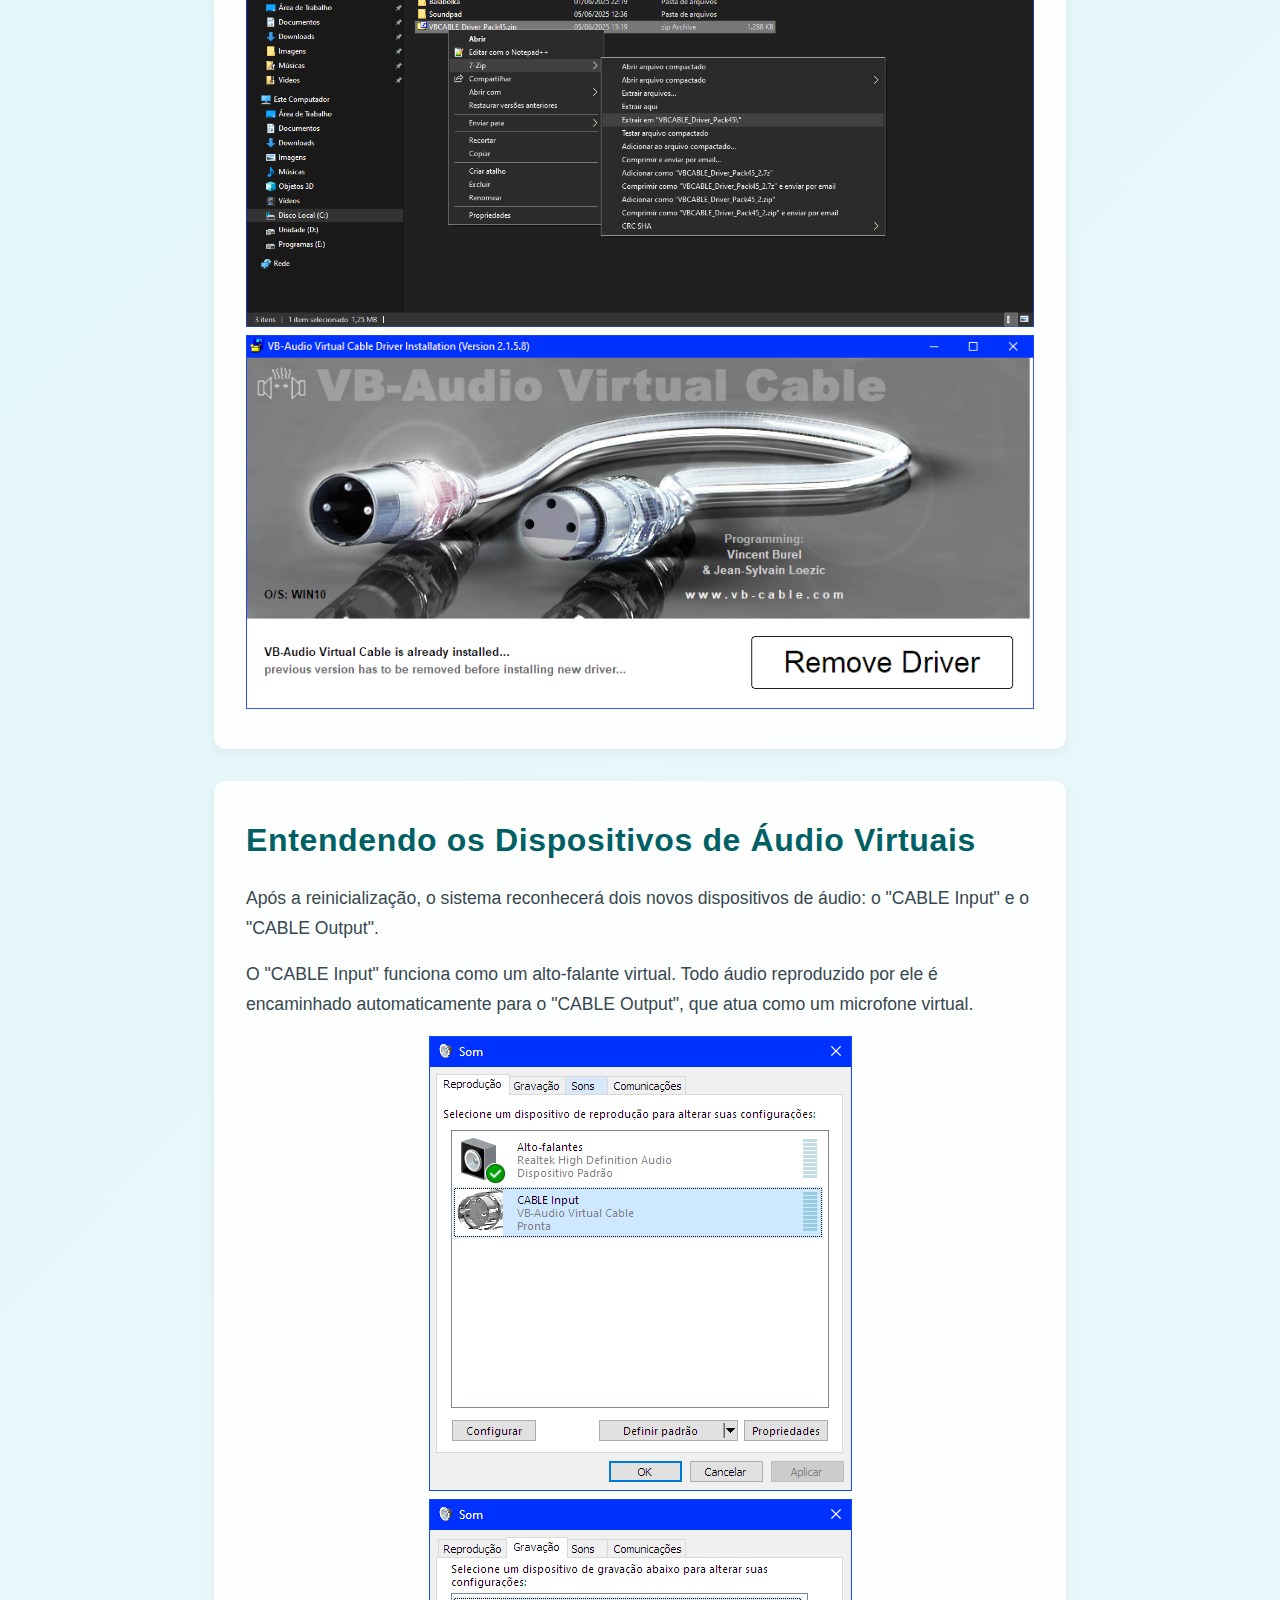
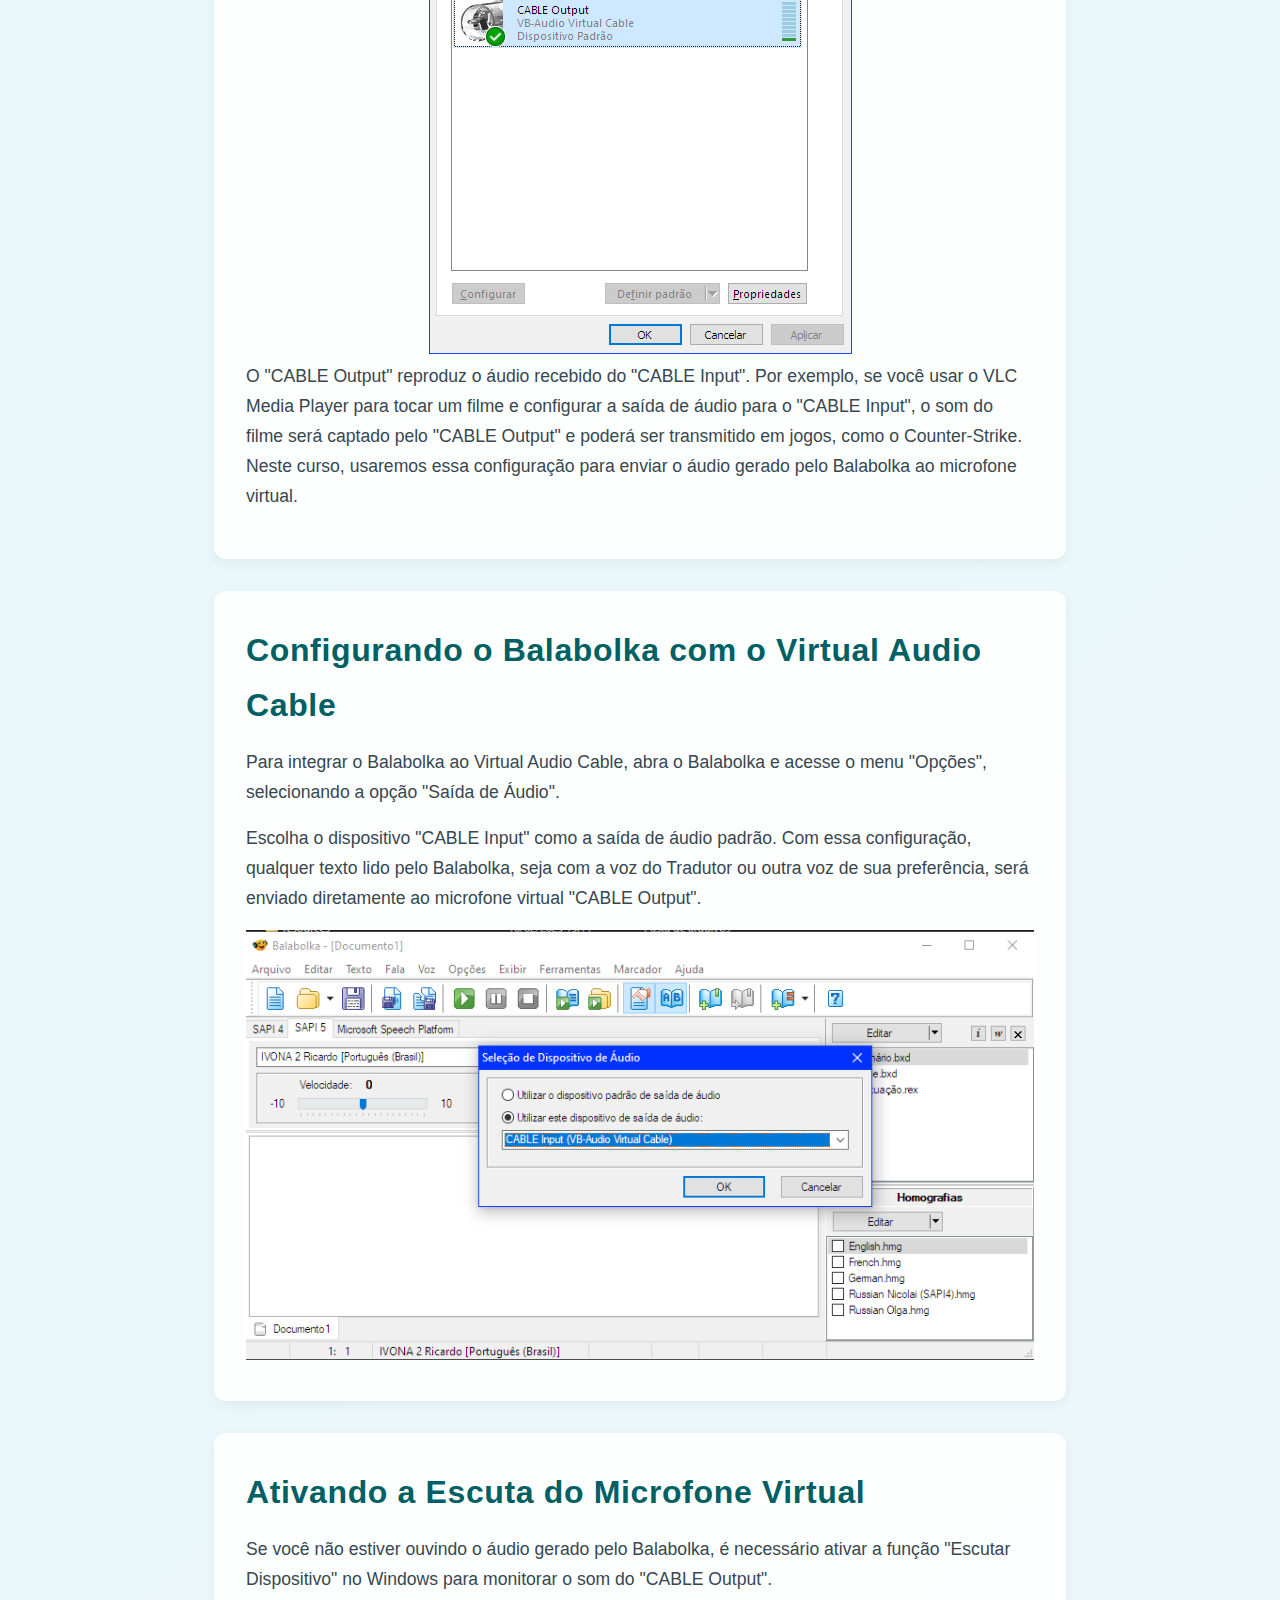
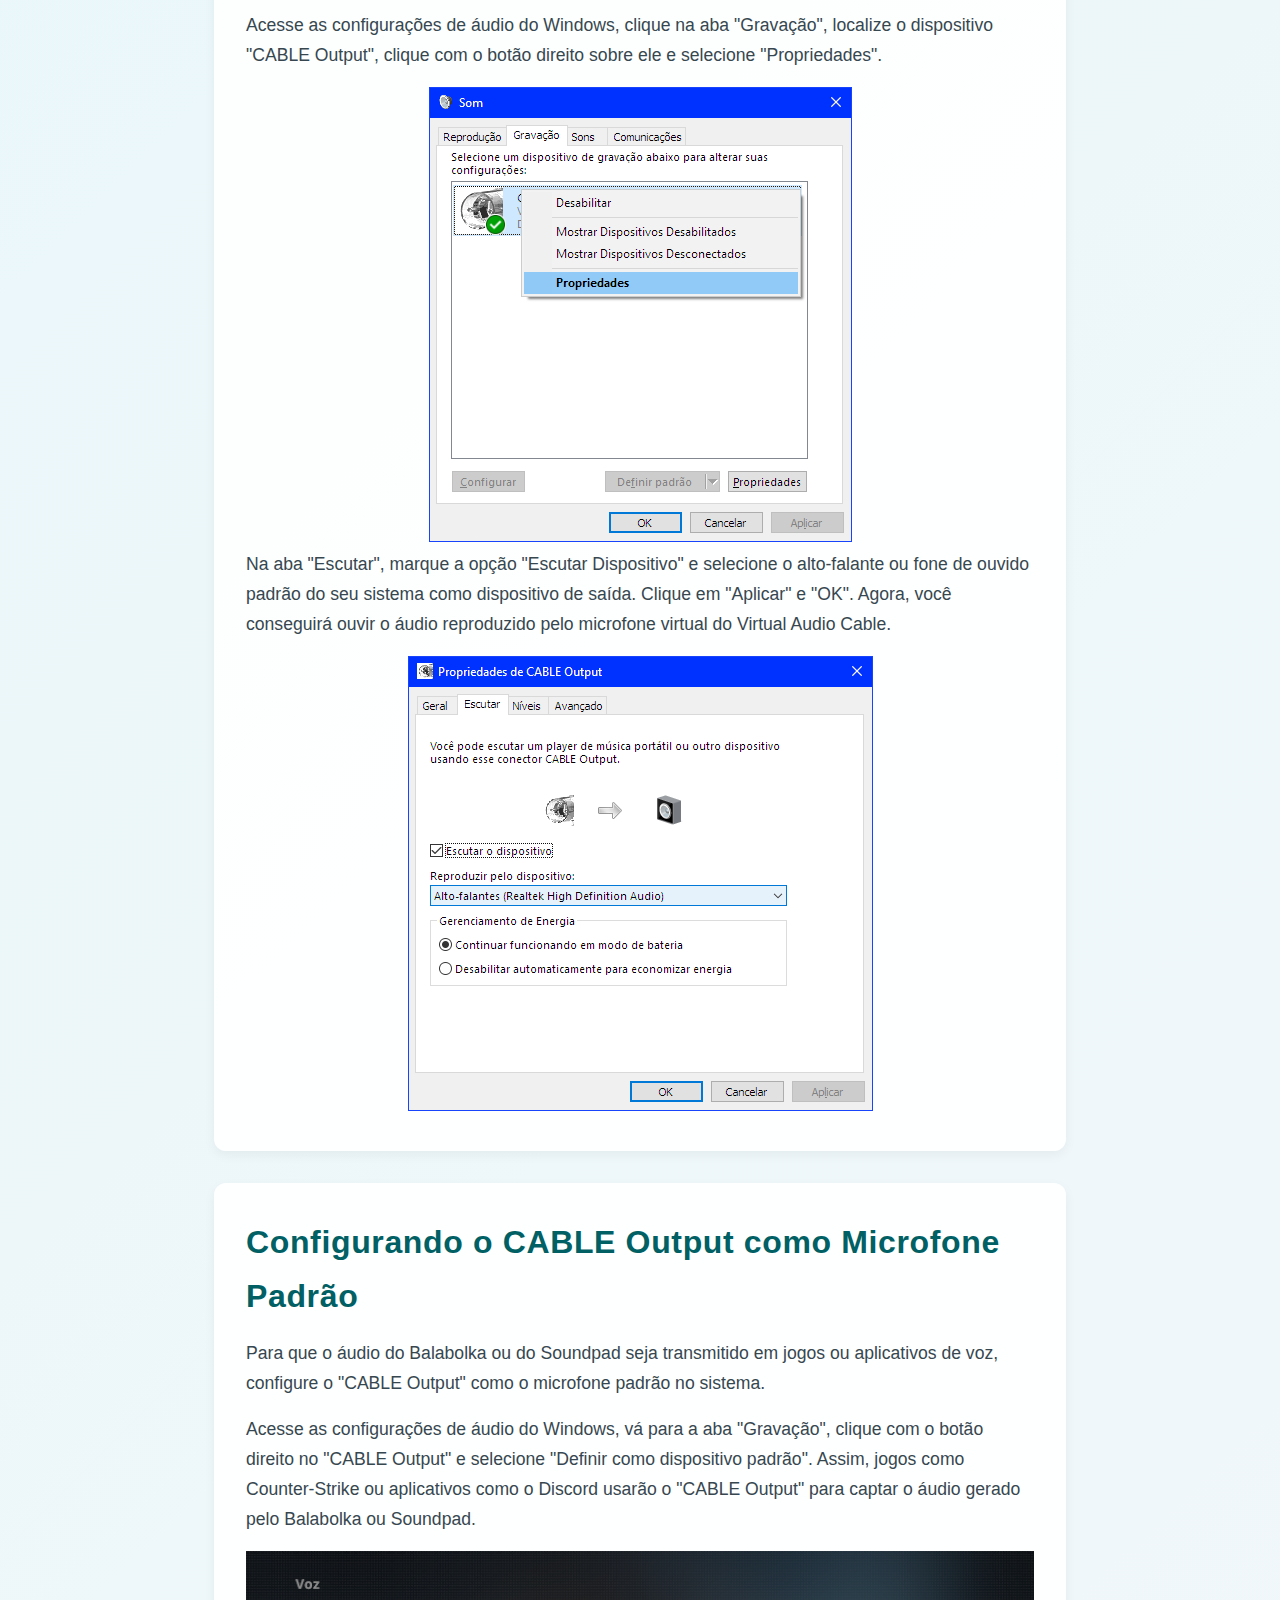
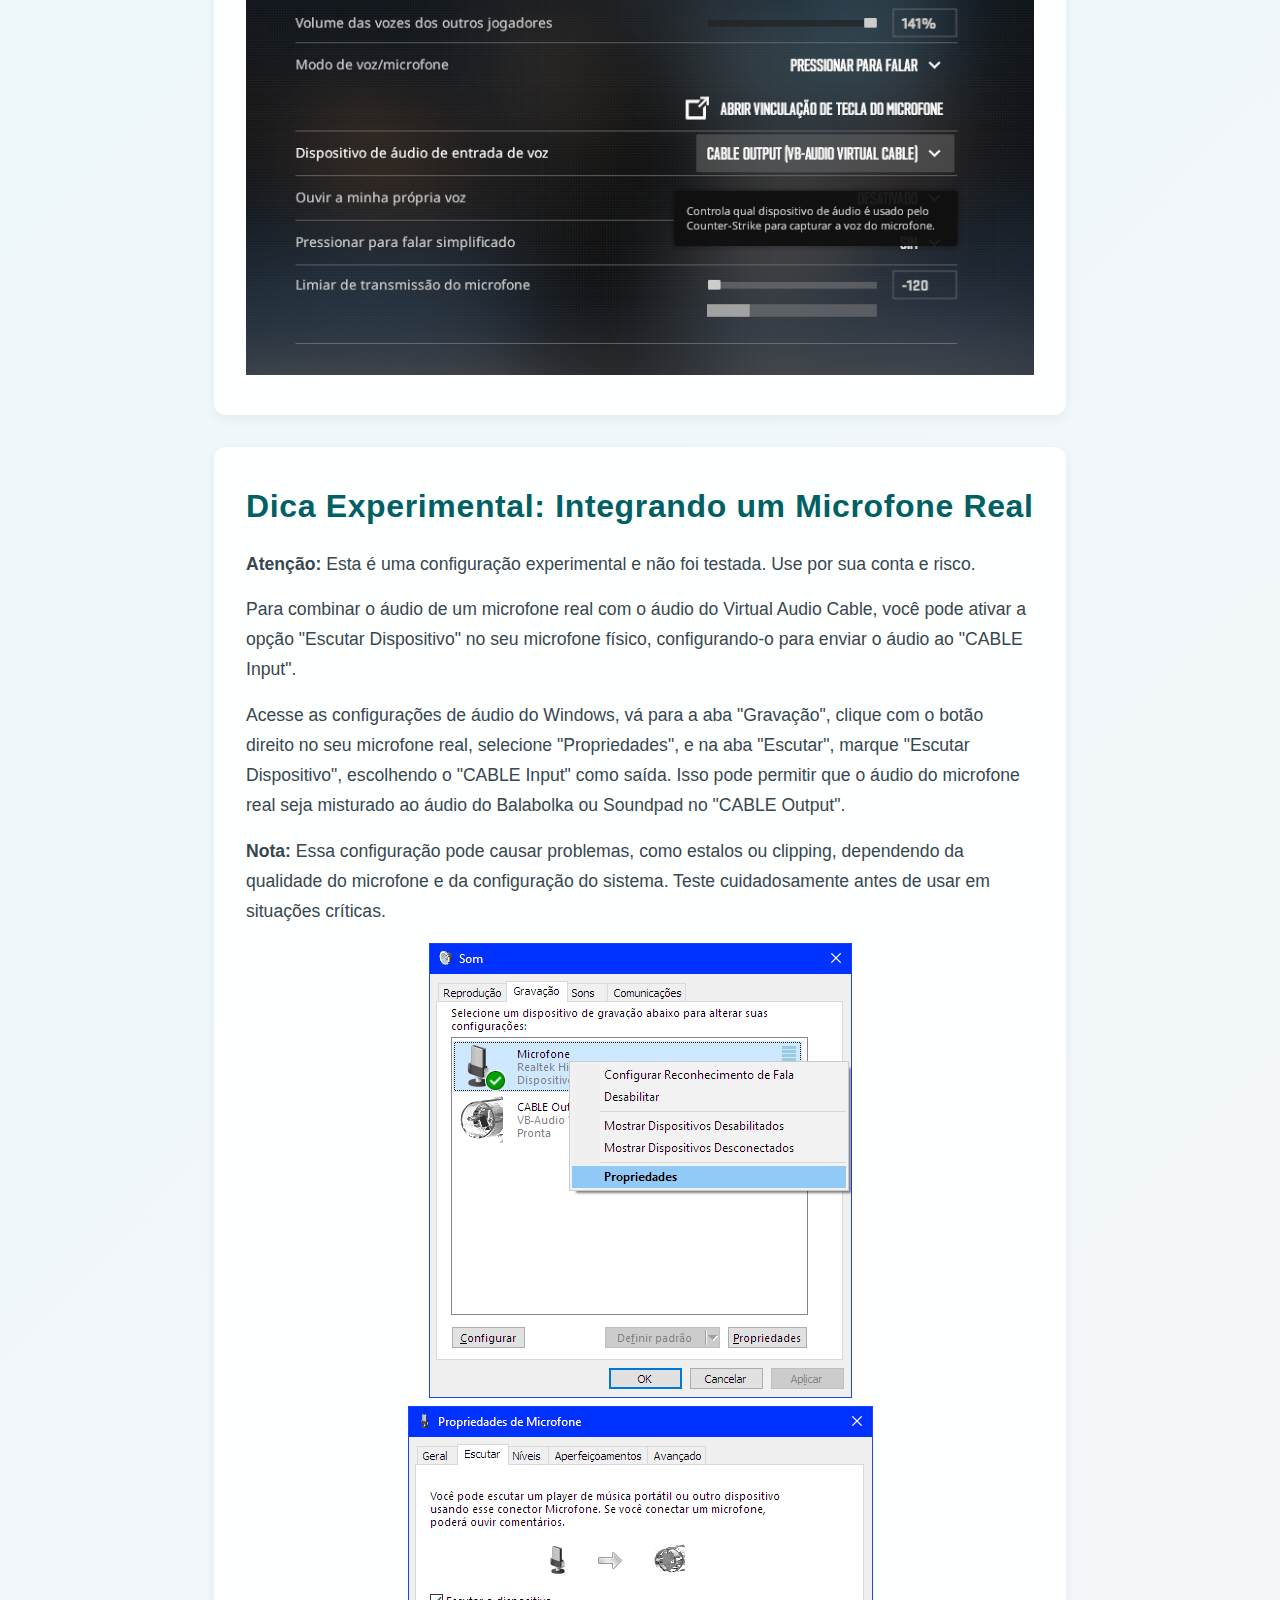
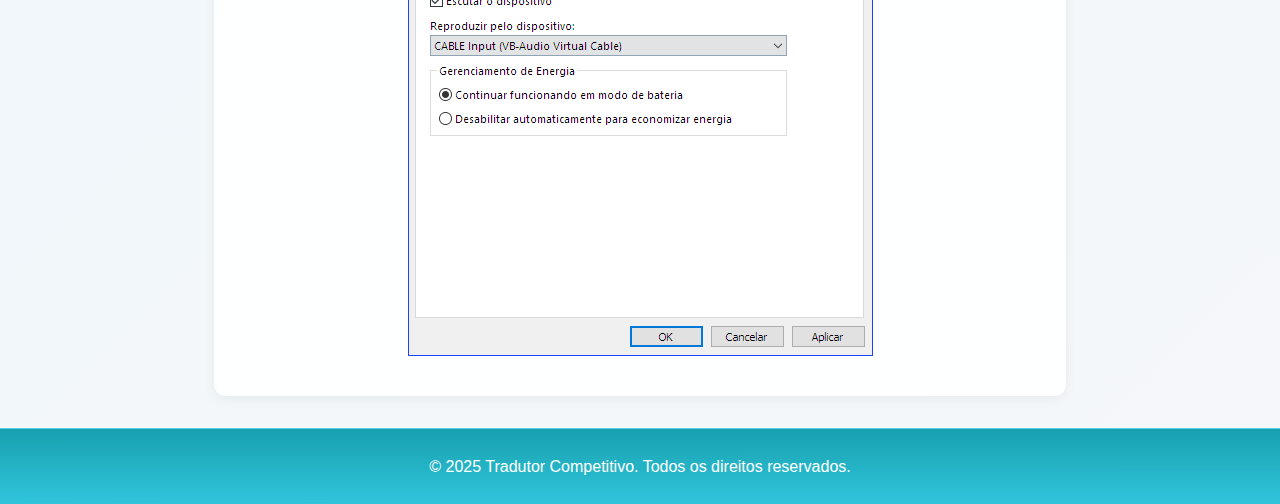
<file: virtual-audio-cable.html>
<!DOCTYPE html>
<html lang="pt-BR">
<head>
  <meta charset="UTF-8">
  <meta name="viewport" content="width=device-width, initial-scale=1.0">
  <title>Virtual Audio Cable - Curso de Áudios Automatizados</title>
  <link rel="stylesheet" href="css/style.css">
</head>
<body>
  <header>
    <h1>Virtual Audio Cable: Gerenciamento de Áudio</h1>
    <p>Configure cabos virtuais para direcionar áudio entre aplicativos.</p>
  </header>

  <nav>
    <ul>
      <li><a href="index.html">Introdução</a></li>
      <li><a href="balabolka.html">Balabolka</a></li>
      <li><a href="virtual-audio-cable.html">Virtual Audio Cable</a></li>
      <li><a href="soundpad.html">Soundpad</a></li>
      <li><a href="scripts-automacao.html">Scripts de Automação</a></li>
      <li><a href="videoaula.html">Videoaula</a></li>
      <li><a href="boas-praticas.html">Boas Práticas</a></li>
    </ul>
  </nav>

  <main>
   <section>
  <h2>Introdução ao Virtual Audio Cable</h2>
  <p>O Virtual Audio Cable (VAC) é um software que cria cabos de áudio virtuais, permitindo conectar a saída de áudio de um aplicativo à entrada de outro. Essa funcionalidade é especialmente útil para aplicativos que não se comunicam diretamente com um microfone, como o Balabolka, possibilitando a criação de um microfone virtual para uso com o Soundpad.</p>
  <p><strong>Aviso:</strong> Este curso foca no uso do Virtual Audio Cable pelo Tradutor Competitivo como substituto de um microfone real. Não abordaremos a integração desses programas com um microfone físico, que fica por sua conta e risco.</p>
  <div style="text-align: center;">
    <img src="img/vac1.png" alt="Página de Download do Virtual Audio Cable" style="max-width: 100%; height: auto;">
  </div>
</section>

<section>
  <h2>Instalando o Virtual Audio Cable</h2>
  <p>Para começar, faça o download do Virtual Audio Cable no site oficial em <a href="https://vb-audio.com/Cable/">https://vb-audio.com/Cable/</a>.</p>
  <p>Após baixar o arquivo .zip, extraia seu conteúdo e execute o instalador "VBCABLE_Setup_x64.exe". Conclua a instalação seguindo as instruções na tela e reinicie o computador para que as alterações entrem em vigor.</p>
  <div style="text-align: center;">
    <img src="img/vac2.png" alt="Download do Arquivo ZIP do VAC" style="max-width: 100%; height: auto;">
  </div>
  <div style="text-align: center;">
    <img src="img/vac3.png" alt="Instalação do VAC" style="max-width: 100%; height: auto;">
  </div>
</section>

<section>
  <h2>Entendendo os Dispositivos de Áudio Virtuais</h2>
  <p>Após a reinicialização, o sistema reconhecerá dois novos dispositivos de áudio: o "CABLE Input" e o "CABLE Output".</p>
  <p>O "CABLE Input" funciona como um alto-falante virtual. Todo áudio reproduzido por ele é encaminhado automaticamente para o "CABLE Output", que atua como um microfone virtual.</p>
  <div style="text-align: center;">
    <img src="img/vac4.png" alt="Dispositivo CABLE Input" style="max-width: 100%; height: auto;">
  </div>
  <div style="text-align: center;">
    <img src="img/vac5.png" alt="Dispositivo CABLE Output" style="max-width: 100%; height: auto;">
  </div>
  <p>O "CABLE Output" reproduz o áudio recebido do "CABLE Input". Por exemplo, se você usar o VLC Media Player para tocar um filme e configurar a saída de áudio para o "CABLE Input", o som do filme será captado pelo "CABLE Output" e poderá ser transmitido em jogos, como o Counter-Strike. Neste curso, usaremos essa configuração para enviar o áudio gerado pelo Balabolka ao microfone virtual.</p>
</section>

<section>
  <h2>Configurando o Balabolka com o Virtual Audio Cable</h2>
  <p>Para integrar o Balabolka ao Virtual Audio Cable, abra o Balabolka e acesse o menu "Opções", selecionando a opção "Saída de Áudio".</p>
  <p>Escolha o dispositivo "CABLE Input" como a saída de áudio padrão. Com essa configuração, qualquer texto lido pelo Balabolka, seja com a voz do Tradutor ou outra voz de sua preferência, será enviado diretamente ao microfone virtual "CABLE Output".</p>
  <div style="text-align: center;">
    <img src="img/vac6.png" alt="Configuração de Saída de Áudio no Balabolka" style="max-width: 100%; height: auto;">
  </div>
</section>

<section>
  <h2>Ativando a Escuta do Microfone Virtual</h2>
  <p>Se você não estiver ouvindo o áudio gerado pelo Balabolka, é necessário ativar a função "Escutar Dispositivo" no Windows para monitorar o som do "CABLE Output".</p>
  <p>Acesse as configurações de áudio do Windows, clique na aba "Gravação", localize o dispositivo "CABLE Output", clique com o botão direito sobre ele e selecione "Propriedades".</p>
  <div style="text-align: center;">
    <img src="img/vac7.png" alt="Propriedades do CABLE Output" style="max-width: 100%; height: auto;">
  </div>
  <p>Na aba "Escutar", marque a opção "Escutar Dispositivo" e selecione o alto-falante ou fone de ouvido padrão do seu sistema como dispositivo de saída. Clique em "Aplicar" e "OK". Agora, você conseguirá ouvir o áudio reproduzido pelo microfone virtual do Virtual Audio Cable.</p>
  <div style="text-align: center;">
    <img src="img/vac8.png" alt="Configuração de Escuta do CABLE Output" style="max-width: 100%; height: auto;">
  </div>
</section>

<section>
  <h2>Configurando o CABLE Output como Microfone Padrão</h2>
  <p>Para que o áudio do Balabolka ou do Soundpad seja transmitido em jogos ou aplicativos de voz, configure o "CABLE Output" como o microfone padrão no sistema.</p>
  <p>Acesse as configurações de áudio do Windows, vá para a aba "Gravação", clique com o botão direito no "CABLE Output" e selecione "Definir como dispositivo padrão". Assim, jogos como Counter-Strike ou aplicativos como o Discord usarão o "CABLE Output" para captar o áudio gerado pelo Balabolka ou Soundpad.</p>
  <div style="text-align: center;">
    <img src="img/vac9.png" alt="Definindo CABLE Output como Microfone Padrão" style="max-width: 100%; height: auto;">
  </div>
</section>

<section>
  <h2>Dica Experimental: Integrando um Microfone Real</h2>
  <p><strong>Atenção:</strong> Esta é uma configuração experimental e não foi testada. Use por sua conta e risco.</p>
  <p>Para combinar o áudio de um microfone real com o áudio do Virtual Audio Cable, você pode ativar a opção "Escutar Dispositivo" no seu microfone físico, configurando-o para enviar o áudio ao "CABLE Input".</p>
  <p>Acesse as configurações de áudio do Windows, vá para a aba "Gravação", clique com o botão direito no seu microfone real, selecione "Propriedades", e na aba "Escutar", marque "Escutar Dispositivo", escolhendo o "CABLE Input" como saída. Isso pode permitir que o áudio do microfone real seja misturado ao áudio do Balabolka ou Soundpad no "CABLE Output".</p>
  <p><strong>Nota:</strong> Essa configuração pode causar problemas, como estalos ou clipping, dependendo da qualidade do microfone e da configuração do sistema. Teste cuidadosamente antes de usar em situações críticas.</p>
  <div style="text-align: center;">
    <img src="img/vac10.png" alt="Configuração Experimental do Microfone Real" style="max-width: 100%; height: auto;">
  </div>
  <div style="text-align: center;">
    <img src="img/vac11.png" alt="Escuta do Microfone Real para CABLE Input" style="max-width: 100%; height: auto;">
  </div>
</section>
  </main>

  <footer>
    <p>&copy; 2025 Tradutor Competitivo. Todos os direitos reservados.</p>
  </footer>
</body>
</html>
</file>
<file: css/style.css>
/* Reset default styles */
* {
  margin: 0;
  padding: 0;
  box-sizing: border-box;
}

/* Body and typography */
body {
  font-family: 'Segoe UI', 'Roboto', 'Helvetica Neue', sans-serif;
  line-height: 1.7;
  color: #1a1a1a;
  background: linear-gradient(135deg, #e0f7fa 0%, #f5f7fa 100%);
  min-height: 100vh;
}

/* Header */
header {
  background: linear-gradient(180deg, rgba(0, 184, 212, 0.9) 0%, rgba(0, 151, 167, 0.8) 100%);
  color: #fff;
  text-align: center;
  padding: 2rem 1rem;
  box-shadow: 0 4px 8px rgba(0, 0, 0, 0.1);
  border-bottom: 1px solid rgba(255, 255, 255, 0.2);
}

header h1 {
  font-size: 2.5rem;
  font-weight: 600;
  letter-spacing: 0.02em;
  text-shadow: 0 2px 4px rgba(0, 0, 0, 0.15);
}

header p {
  font-size: 1.2rem;
  font-weight: 300;
  opacity: 0.9;
}

/* Navigation */
nav {
  background: rgba(255, 255, 255, 0.95);
  backdrop-filter: blur(10px);
  padding: 1rem;
  box-shadow: 0 2px 5px rgba(0, 0, 0, 0.05);
  border-radius: 12px;
  margin: 1rem auto;
  max-width: 1200px;
}

nav ul {
  list-style: none;
  display: flex;
  justify-content: center;
  flex-wrap: wrap;
  gap: 1.5rem;
}

nav ul li a {
  color: #006064;
  text-decoration: none;
  font-weight: 500;
  font-size: 1.1rem;
  padding: 0.5rem 1rem;
  border-radius: 8px;
  transition: background 0.3s ease, color 0.3s ease, transform 0.2s ease;
}

nav ul li a:hover {
  background: rgba(0, 184, 212, 0.1);
  color: #00acc1;
  transform: translateY(-2px);
}

/* Main content */
main {
  max-width: 900px;
  margin: 2rem auto;
  padding: 0 1.5rem;
}

section {
  background: rgba(255, 255, 255, 0.9);
  border-radius: 12px;
  padding: 2rem;
  margin-bottom: 2rem;
  box-shadow: 0 4px 12px rgba(0, 0, 0, 0.05);
  transition: transform 0.3s ease, box-shadow 0.3s ease;
}

section:hover {
  transform: translateY(-5px);
  box-shadow: 0 6px 16px rgba(0, 0, 0, 0.1);
}

section h2 {
  color: #006064;
  font-size: 2rem;
  font-weight: 600;
  margin-bottom: 1rem;
  letter-spacing: 0.02em;
}

section h3 {
  color: #00838f;
  font-size: 1.5rem;
  font-weight: 500;
  margin-top: 1.5rem;
  margin-bottom: 0.75rem;
}

section p, section ul {
  color: #37474f;
  font-size: 1.1rem;
  margin-bottom: 1rem;
}

section ul {
  padding-left: 2rem;
  list-style-type: disc;
}

section ul li {
  margin-bottom: 0.75rem;
}

.video-container {
  margin: 1.5rem 0;
  text-align: center;
}

video {
  max-width: 100%;
  height: auto;
  border-radius: 10px;
  box-shadow: 0 4px 8px rgba(0, 0, 0, 0.1);
}

/* Footer */
footer {
  background: linear-gradient(180deg, rgba(0, 151, 167, 0.9) 0%, rgba(0, 184, 212, 0.8) 100%);
  color: #fff;
  text-align: center;
  padding: 1.5rem;
  position: relative;
  width: 100%;
  border-top: 1px solid rgba(255, 255, 255, 0.2);
  font-size: 1rem;
  font-weight: 300;
}

/* Responsive design */
@media (max-width: 768px) {
  nav ul {
    flex-direction: column;
    align-items: center;
    gap: 1rem;
  }

  header h1 {
    font-size: 2rem;
  }

  section {
    padding: 1.5rem;
  }
}

@media (max-width: 480px) {
  header h1 {
    font-size: 1.8rem;
  }

  header p {
    font-size: 1rem;
  }

  section h2 {
    font-size: 1.6rem;
  }

  section h3 {
    font-size: 1.3rem;
  }
}
</file>
